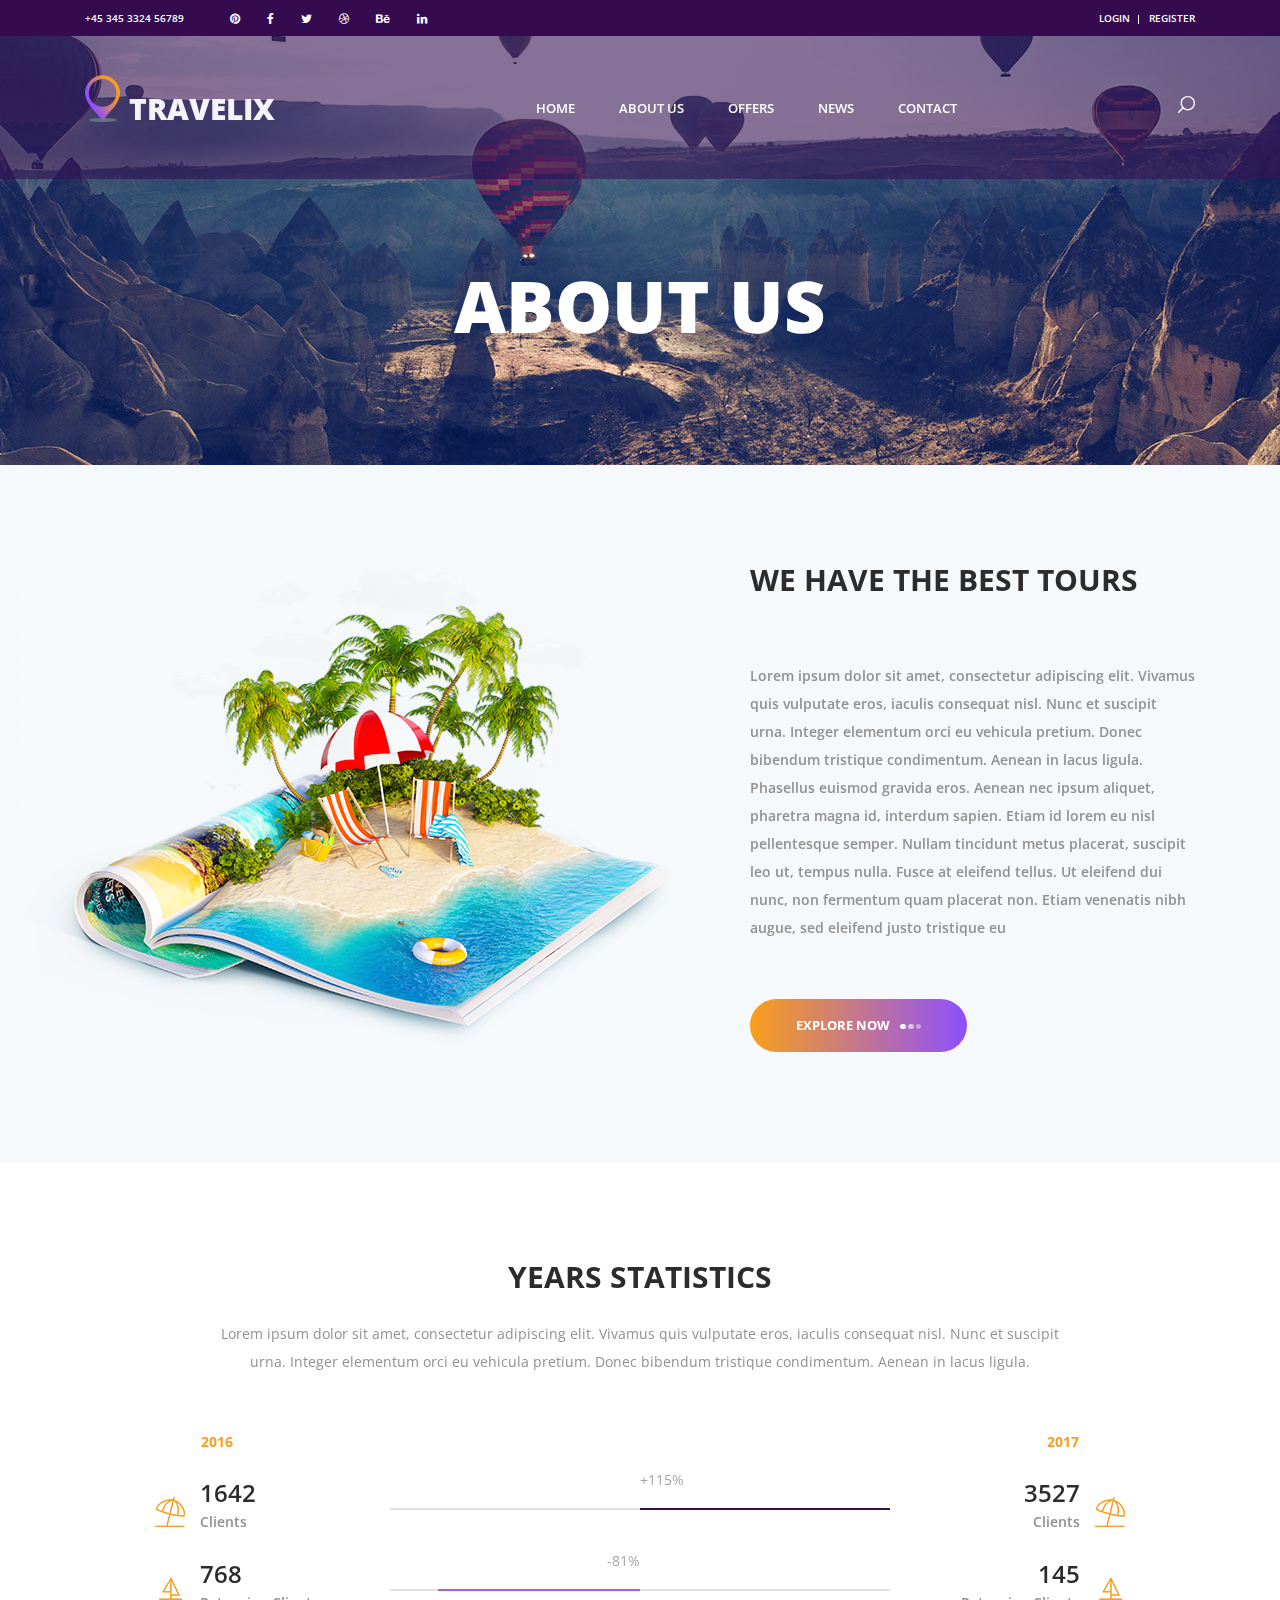
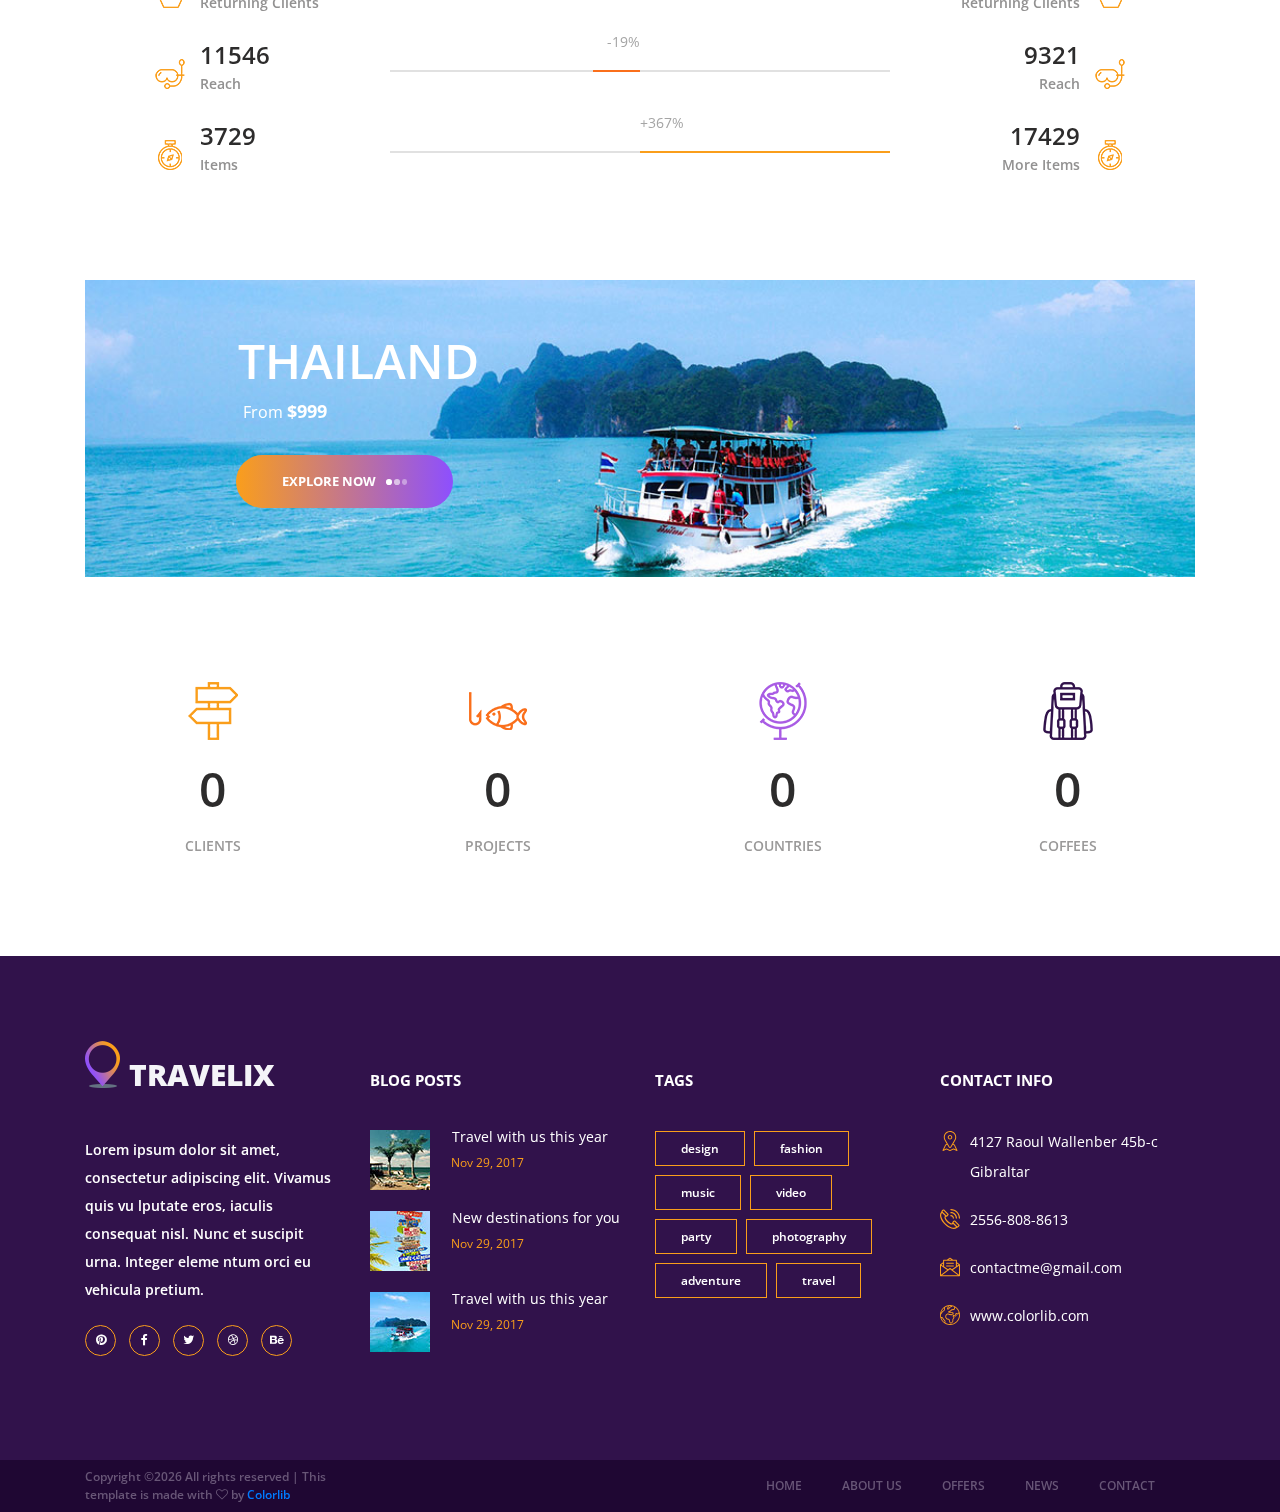
<file: src/main/webapp/search/about.html>
<!DOCTYPE html>
<html lang="en">
<head>
<title>About Us</title>
<meta charset="utf-8">
<meta http-equiv="X-UA-Compatible" content="IE=edge">
<meta name="description" content="Travelix Project">
<meta name="viewport" content="width=device-width, initial-scale=1">
<link rel="stylesheet" type="text/css" href="styles/bootstrap4/bootstrap.min.css">
<link href="plugins/font-awesome-4.7.0/css/font-awesome.min.css" rel="stylesheet" type="text/css">
<link rel="stylesheet" type="text/css" href="plugins/OwlCarousel2-2.2.1/owl.carousel.css">
<link rel="stylesheet" type="text/css" href="plugins/OwlCarousel2-2.2.1/owl.theme.default.css">
<link rel="stylesheet" type="text/css" href="plugins/OwlCarousel2-2.2.1/animate.css">
<link rel="stylesheet" type="text/css" href="styles/about_styles.css">
<link rel="stylesheet" type="text/css" href="styles/about_responsive.css">
</head>

<body>

<div class="super_container">
	
	<!-- Header -->

	<header class="header">

		<!-- Top Bar -->

		<div class="top_bar">
			<div class="container">
				<div class="row">
					<div class="col d-flex flex-row">
						<div class="phone">+45 345 3324 56789</div>
						<div class="social">
							<ul class="social_list">
								<li class="social_list_item"><a href="#"><i class="fa fa-pinterest" aria-hidden="true"></i></a></li>
								<li class="social_list_item"><a href="#"><i class="fa fa-facebook" aria-hidden="true"></i></a></li>
								<li class="social_list_item"><a href="#"><i class="fa fa-twitter" aria-hidden="true"></i></a></li>
								<li class="social_list_item"><a href="#"><i class="fa fa-dribbble" aria-hidden="true"></i></a></li>
								<li class="social_list_item"><a href="#"><i class="fa fa-behance" aria-hidden="true"></i></a></li>
								<li class="social_list_item"><a href="#"><i class="fa fa-linkedin" aria-hidden="true"></i></a></li>
							</ul>
						</div>
						<div class="user_box ml-auto">
							<div class="user_box_login user_box_link"><a href="#">login</a></div>
							<div class="user_box_register user_box_link"><a href="#">register</a></div>
						</div>
					</div>
				</div>
			</div>		
		</div>

		<!-- Main Navigation -->

		<nav class="main_nav">
			<div class="container">
				<div class="row">
					<div class="col main_nav_col d-flex flex-row align-items-center justify-content-start">
						<div class="logo_container">
							<div class="logo"><a href="#"><img src="images/logo.png" alt="">travelix</a></div>
						</div>
						<div class="main_nav_container ml-auto">
							<ul class="main_nav_list">
								<li class="main_nav_item"><a href="index.html">home</a></li>
								<li class="main_nav_item"><a href="#">about us</a></li>
								<li class="main_nav_item"><a href="offers.html">offers</a></li>
								<li class="main_nav_item"><a href="blog.html">news</a></li>
								<li class="main_nav_item"><a href="contact.html">contact</a></li>
							</ul>
						</div>
						<div class="content_search ml-lg-0 ml-auto">
							<svg version="1.1" id="Layer_1" xmlns="http://www.w3.org/2000/svg" xmlns:xlink="http://www.w3.org/1999/xlink" x="0px" y="0px"
							width="17px" height="17px" viewBox="0 0 512 512" enable-background="new 0 0 512 512" xml:space="preserve">
								<g>
									<g>
										<g>
											<path class="mag_glass" fill="#FFFFFF" d="M78.438,216.78c0,57.906,22.55,112.343,63.493,153.287c40.945,40.944,95.383,63.494,153.287,63.494
											s112.344-22.55,153.287-63.494C489.451,329.123,512,274.686,512,216.78c0-57.904-22.549-112.342-63.494-153.286
											C407.563,22.549,353.124,0,295.219,0c-57.904,0-112.342,22.549-153.287,63.494C100.988,104.438,78.439,158.876,78.438,216.78z
											M119.804,216.78c0-96.725,78.69-175.416,175.415-175.416s175.418,78.691,175.418,175.416
											c0,96.725-78.691,175.416-175.416,175.416C198.495,392.195,119.804,313.505,119.804,216.78z"/>
										</g>
									</g>
									<g>
										<g>
											<path class="mag_glass" fill="#FFFFFF" d="M6.057,505.942c4.038,4.039,9.332,6.058,14.625,6.058s10.587-2.019,14.625-6.058L171.268,369.98
											c8.076-8.076,8.076-21.172,0-29.248c-8.076-8.078-21.172-8.078-29.249,0L6.057,476.693
											C-2.019,484.77-2.019,497.865,6.057,505.942z"/>
										</g>
									</g>
								</g>
							</svg>
						</div>

						<form id="search_form" class="search_form bez_1">
							<input type="search" class="search_content_input bez_1">
						</form>
						
						<div class="hamburger">
							<i class="fa fa-bars trans_200"></i>
						</div>
					</div>
				</div>
			</div>	
		</nav>

	</header>

	<div class="menu trans_500">
		<div class="menu_content d-flex flex-column align-items-center justify-content-center text-center">
			<div class="menu_close_container"><div class="menu_close"></div></div>
			<div class="logo menu_logo"><a href="#"><img src="images/logo.png" alt=""></a></div>
			<ul>
				<li class="menu_item"><a href="index.html">home</a></li>
				<li class="menu_item"><a href="#">about us</a></li>
				<li class="menu_item"><a href="offers.html">offers</a></li>
				<li class="menu_item"><a href="blog.html">news</a></li>
				<li class="menu_item"><a href="contact.html">contact</a></li>
			</ul>
		</div>
	</div>

	<!-- Home -->

	<div class="home">
		<div class="home_background parallax-window" data-parallax="scroll" data-image-src="images/about_background.jpg"></div>
		<div class="home_content">
			<div class="home_title">about us</div>
		</div>
	</div>

	<!-- Intro -->

	<div class="intro">
		<div class="container">
			<div class="row">
				<div class="col-lg-7">
					<div class="intro_image"><img src="images/intro.png" alt=""></div>
				</div>
				<div class="col-lg-5">
					<div class="intro_content">
						<div class="intro_title">we have the best tours</div>
						<p class="intro_text">Lorem ipsum dolor sit amet, consectetur adipiscing elit. Vivamus quis vulputate eros, iaculis consequat nisl. Nunc et suscipit urna. Integer elementum orci eu vehicula pretium. Donec bibendum tristique condimentum. Aenean in lacus ligula. Phasellus euismod gravida eros. Aenean nec ipsum aliquet, pharetra magna id, interdum sapien. Etiam id lorem eu nisl pellentesque semper. Nullam tincidunt metus placerat, suscipit leo ut, tempus nulla. Fusce at eleifend tellus. Ut eleifend dui nunc, non fermentum quam placerat non. Etiam venenatis nibh augue, sed eleifend justo tristique eu</p>
						<div class="button intro_button"><div class="button_bcg"></div><a href="#">explore now<span></span><span></span><span></span></a></div>
					</div>
				</div>
			</div>
		</div>
	</div>

	<!-- Stats -->

	<div class="stats">
		<div class="container">
			<div class="row">
				<div class="col text-center">
					<div class="section_title">years statistics</div>
				</div>
			</div>
			<div class="row">
				<div class="col-lg-10 offset-lg-1 text-center">
					<p class="stats_text">Lorem ipsum dolor sit amet, consectetur adipiscing elit. Vivamus quis vulputate eros, iaculis consequat nisl. Nunc et suscipit urna. Integer elementum orci eu vehicula pretium. Donec bibendum tristique condimentum. Aenean in lacus ligula. </p>
				</div>
			</div>
			<div class="row">
				<div class="col">
					<div class="stats_years">
						<div class="stats_years_last">2016</div>
						<div class="stats_years_new float-right">2017</div>
					</div>
				</div>
			</div>
			<div class="row">
				<div class="col">
					<div class="stats_contents">
						
						<!-- Stats Item -->
						<div class="stats_item d-flex flex-md-row flex-column clearfix">
							<div class="stats_last order-md-1 order-3">
								<div class="stats_last_icon d-flex flex-column align-items-center justify-content-end">
									<img src="images/stats_1.png" alt="">
								</div>
								<div class="stats_last_content">
									<div class="stats_number">1642</div>
									<div class="stats_type">Clients</div>
								</div>
							</div>
							<div class="stats_bar order-md-2 order-2" data-x="1642" data-y="3527" data-color="#31124b">
								<div class="stats_bar_perc">
									<div>
										<div class="stats_bar_value"></div>
									</div>
								</div>
							</div>
							<div class="stats_new order-md-3 order-1 text-right">
								<div class="stats_new_icon d-flex flex-column align-items-center justify-content-end">
									<img src="images/stats_1.png" alt="">
								</div>
								<div class="stats_new_content">
									<div class="stats_number">3527</div>
									<div class="stats_type">Clients</div>
								</div>
							</div>
						</div>
						
						<!-- Stats Item -->
						<div class="stats_item d-flex flex-md-row flex-column clearfix">
							<div class="stats_last order-md-1 order-3">
								<div class="stats_last_icon d-flex flex-column align-items-center justify-content-end">
									<img src="images/stats_2.png" alt="">
								</div>
								<div class="stats_last_content">
									<div class="stats_number">768</div>
									<div class="stats_type">Returning Clients</div>
								</div>
							</div>
							<div class="stats_bar order-md-2 order-2" data-x="768" data-y="145" data-color="#a95ce4">
								<div class="stats_bar_perc">
									<div>
										<div class="stats_bar_value"></div>
									</div>
								</div>
							</div>
							<div class="stats_new order-md-3 order-1 text-right">
								<div class="stats_new_icon d-flex flex-column align-items-center justify-content-end">
									<img src="images/stats_2.png" alt="">
								</div>
								<div class="stats_new_content">
									<div class="stats_number">145</div>
									<div class="stats_type">Returning Clients</div>
								</div>
							</div>
						</div>

						<!-- Stats Item -->
						<div class="stats_item d-flex flex-md-row flex-column clearfix">
							<div class="stats_last order-md-1 order-3">
								<div class="stats_last_icon d-flex flex-column align-items-center justify-content-end">
									<img src="images/stats_3.png" alt="">
								</div>
								<div class="stats_last_content">
									<div class="stats_number">11546</div>
									<div class="stats_type">Reach</div>
								</div>
							</div>
							<div class="stats_bar order-md-2 order-2" data-x="11546" data-y="9321" data-color="#fa6f1b">
								<div class="stats_bar_perc">
									<div>
										<div class="stats_bar_value"></div>
									</div>
								</div>
							</div>
							<div class="stats_new order-md-3 order-1 text-right">
								<div class="stats_new_icon d-flex flex-column align-items-center justify-content-end">
									<img src="images/stats_3.png" alt="">
								</div>
								<div class="stats_new_content">
									<div class="stats_number">9321</div>
									<div class="stats_type">Reach</div>
								</div>
							</div>
						</div>

						<!-- Stats Item -->
						<div class="stats_item d-flex flex-md-row flex-column clearfix">
							<div class="stats_last order-md-1 order-3">
								<div class="stats_last_icon d-flex flex-column align-items-center justify-content-end">
									<img src="images/stats_4.png" alt="">
								</div>
								<div class="stats_last_content">
									<div class="stats_number">3729</div>
									<div class="stats_type">Items</div>
								</div>
							</div>
							<div class="stats_bar order-md-2 order-2" data-x="3729" data-y="17429" data-color="#fa9e1b">
								<div class="stats_bar_perc">
									<div>
										<div class="stats_bar_value"></div>
									</div>
								</div>
							</div>
							<div class="stats_new order-md-3 order-1 text-right">
								<div class="stats_new_icon d-flex flex-column align-items-center justify-content-end">
									<img src="images/stats_4.png" alt="">
								</div>
								<div class="stats_new_content">
									<div class="stats_number">17429</div>
									<div class="stats_type">More Items</div>
								</div>
							</div>
						</div>

					</div>
				</div>
			</div>
		</div>
	</div>

	<!-- Add -->

	<div class="add">
		<div class="container">
			<div class="row">
				<div class="col">
					<div class="add_container">
						<div class="add_background" style="background-image:url(images/add.jpg)"></div>
						<div class="add_content">
							<h1 class="add_title">thailand</h1>
							<div class="add_subtitle">From <span>$999</span></div>
							<div class="button add_button"><div class="button_bcg"></div><a href="#">explore now<span></span><span></span><span></span></a></div>
						</div>
					</div>
				</div>
			</div>
		</div>
	</div>

	<!-- Milestones -->

	<div class="milestones">
		<div class="container">
			<div class="row">
				
				<!-- Milestone -->
				<div class="col-lg-3 milestone_col">
					<div class="milestone text-center">
						<div class="milestone_icon"><img src="images/milestone_1.png" alt=""></div>
						<div class="milestone_counter" data-end-value="255">0</div>
						<div class="milestone_text">Clients</div>
					</div>
				</div>

				<!-- Milestone -->
				<div class="col-lg-3 milestone_col">
					<div class="milestone text-center">
						<div class="milestone_icon"><img src="images/milestone_2.png" alt=""></div>
						<div class="milestone_counter" data-end-value="1176">0</div>
						<div class="milestone_text">Projects</div>
					</div>
				</div>

				<!-- Milestone -->
				<div class="col-lg-3 milestone_col">
					<div class="milestone text-center">
						<div class="milestone_icon"><img src="images/milestone_3.png" alt=""></div>
						<div class="milestone_counter" data-end-value="39">0</div>
						<div class="milestone_text">Countries</div>
					</div>
				</div>

				<!-- Milestone -->
				<div class="col-lg-3 milestone_col">
					<div class="milestone text-center">
						<div class="milestone_icon"><img src="images/milestone_4.png" alt=""></div>
						<div class="milestone_counter" data-end-value="127">0</div>
						<div class="milestone_text">Coffees</div>
					</div>
				</div>

			</div>
		</div>
	</div>

	<!-- Footer -->

	<footer class="footer">
		<div class="container">
			<div class="row">

				<!-- Footer Column -->
				<div class="col-lg-3 footer_column">
					<div class="footer_col">
						<div class="footer_content footer_about">
							<div class="logo_container footer_logo">
								<div class="logo"><a href="#"><img src="images/logo.png" alt="">travelix</a></div>
							</div>
							<p class="footer_about_text">Lorem ipsum dolor sit amet, consectetur adipiscing elit. Vivamus quis vu lputate eros, iaculis consequat nisl. Nunc et suscipit urna. Integer eleme ntum orci eu vehicula pretium.</p>
							<ul class="footer_social_list">
								<li class="footer_social_item"><a href="#"><i class="fa fa-pinterest"></i></a></li>
								<li class="footer_social_item"><a href="#"><i class="fa fa-facebook-f"></i></a></li>
								<li class="footer_social_item"><a href="#"><i class="fa fa-twitter"></i></a></li>
								<li class="footer_social_item"><a href="#"><i class="fa fa-dribbble"></i></a></li>
								<li class="footer_social_item"><a href="#"><i class="fa fa-behance"></i></a></li>
							</ul>
						</div>
					</div>
				</div>

				<!-- Footer Column -->
				<div class="col-lg-3 footer_column">
					<div class="footer_col">
						<div class="footer_title">blog posts</div>
						<div class="footer_content footer_blog">
							
							<!-- Footer blog item -->
							<div class="footer_blog_item clearfix">
								<div class="footer_blog_image"><img src="images/footer_blog_1.jpg" alt="https://unsplash.com/@avidenov"></div>
								<div class="footer_blog_content">
									<div class="footer_blog_title"><a href="blog.html">Travel with us this year</a></div>
									<div class="footer_blog_date">Nov 29, 2017</div>
								</div>
							</div>
							
							<!-- Footer blog item -->
							<div class="footer_blog_item clearfix">
								<div class="footer_blog_image"><img src="images/footer_blog_2.jpg" alt="https://unsplash.com/@deannaritchie"></div>
								<div class="footer_blog_content">
									<div class="footer_blog_title"><a href="blog.html">New destinations for you</a></div>
									<div class="footer_blog_date">Nov 29, 2017</div>
								</div>
							</div>

							<!-- Footer blog item -->
							<div class="footer_blog_item clearfix">
								<div class="footer_blog_image"><img src="images/footer_blog_3.jpg" alt="https://unsplash.com/@bergeryap87"></div>
								<div class="footer_blog_content">
									<div class="footer_blog_title"><a href="blog.html">Travel with us this year</a></div>
									<div class="footer_blog_date">Nov 29, 2017</div>
								</div>
							</div>

						</div>
					</div>
				</div>

				<!-- Footer Column -->
				<div class="col-lg-3 footer_column">
					<div class="footer_col">
						<div class="footer_title">tags</div>
						<div class="footer_content footer_tags">
							<ul class="tags_list clearfix">
								<li class="tag_item"><a href="#">design</a></li>
								<li class="tag_item"><a href="#">fashion</a></li>
								<li class="tag_item"><a href="#">music</a></li>
								<li class="tag_item"><a href="#">video</a></li>
								<li class="tag_item"><a href="#">party</a></li>
								<li class="tag_item"><a href="#">photography</a></li>
								<li class="tag_item"><a href="#">adventure</a></li>
								<li class="tag_item"><a href="#">travel</a></li>
							</ul>
						</div>
					</div>
				</div>

				<!-- Footer Column -->
				<div class="col-lg-3 footer_column">
					<div class="footer_col">
						<div class="footer_title">contact info</div>
						<div class="footer_content footer_contact">
							<ul class="contact_info_list">
								<li class="contact_info_item d-flex flex-row">
									<div><div class="contact_info_icon"><img src="images/placeholder.svg" alt=""></div></div>
									<div class="contact_info_text">4127 Raoul Wallenber 45b-c Gibraltar</div>
								</li>
								<li class="contact_info_item d-flex flex-row">
									<div><div class="contact_info_icon"><img src="images/phone-call.svg" alt=""></div></div>
									<div class="contact_info_text">2556-808-8613</div>
								</li>
								<li class="contact_info_item d-flex flex-row">
									<div><div class="contact_info_icon"><img src="images/message.svg" alt=""></div></div>
									<div class="contact_info_text"><a href="mailto:contactme@gmail.com?Subject=Hello" target="_top">contactme@gmail.com</a></div>
								</li>
								<li class="contact_info_item d-flex flex-row">
									<div><div class="contact_info_icon"><img src="images/planet-earth.svg" alt=""></div></div>
									<div class="contact_info_text"><a href="https://colorlib.com">www.colorlib.com</a></div>
								</li>
							</ul>
						</div>
					</div>
				</div>

			</div>
		</div>
	</footer>

	<!-- Copyright -->

	<div class="copyright">
		<div class="container">
			<div class="row">
				<div class="col-lg-3 order-lg-1 order-2  ">
					<div class="copyright_content d-flex flex-row align-items-center">
						<div><!-- Link back to Colorlib can't be removed. Template is licensed under CC BY 3.0. -->
Copyright &copy;<script>document.write(new Date().getFullYear());</script> All rights reserved | This template is made with <i class="fa fa-heart-o" aria-hidden="true"></i> by <a href="https://colorlib.com" target="_blank">Colorlib</a>
<!-- Link back to Colorlib can't be removed. Template is licensed under CC BY 3.0. --></div>
					</div>
				</div>
				<div class="col-lg-9 order-lg-2 order-1">
					<div class="footer_nav_container d-flex flex-row align-items-center justify-content-lg-end">
						<div class="footer_nav">
							<ul class="footer_nav_list">
								<li class="footer_nav_item"><a href="index.html">home</a></li>
								<li class="footer_nav_item"><a href="#">about us</a></li>
								<li class="footer_nav_item"><a href="offers.html">offers</a></li>
								<li class="footer_nav_item"><a href="blog.html">news</a></li>
								<li class="footer_nav_item"><a href="contact.html">contact</a></li>
							</ul>
						</div>
					</div>
				</div>
			</div>
		</div>
	</div>

</div>

<script src="js/jquery-3.2.1.min.js"></script>
<script src="styles/bootstrap4/popper.js"></script>
<script src="styles/bootstrap4/bootstrap.min.js"></script>
<script src="plugins/greensock/TweenMax.min.js"></script>
<script src="plugins/greensock/TimelineMax.min.js"></script>
<script src="plugins/scrollmagic/ScrollMagic.min.js"></script>
<script src="plugins/greensock/animation.gsap.min.js"></script>
<script src="plugins/greensock/ScrollToPlugin.min.js"></script>
<script src="plugins/OwlCarousel2-2.2.1/owl.carousel.js"></script>
<script src="plugins/easing/easing.js"></script>
<script src="plugins/parallax-js-master/parallax.min.js"></script>
<script src="js/about_custom.js"></script>

</body>

</html>
</file>
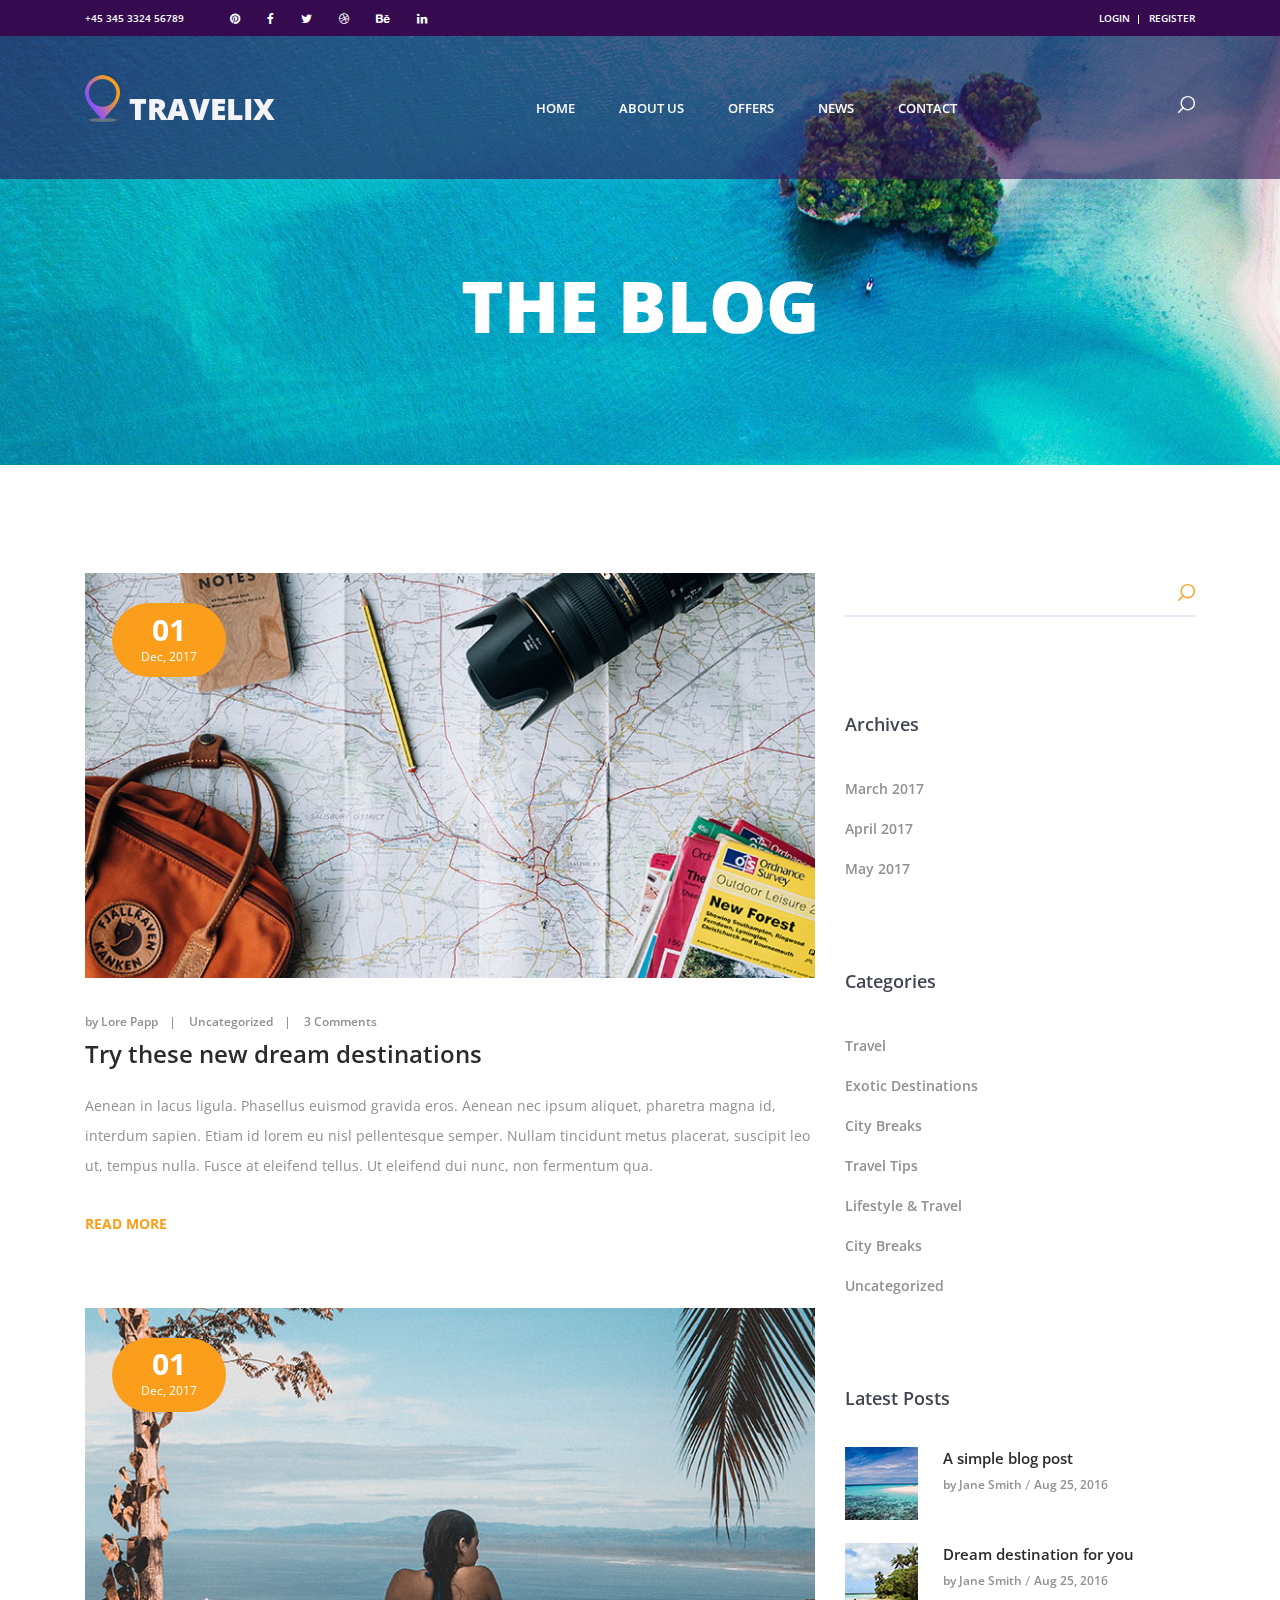
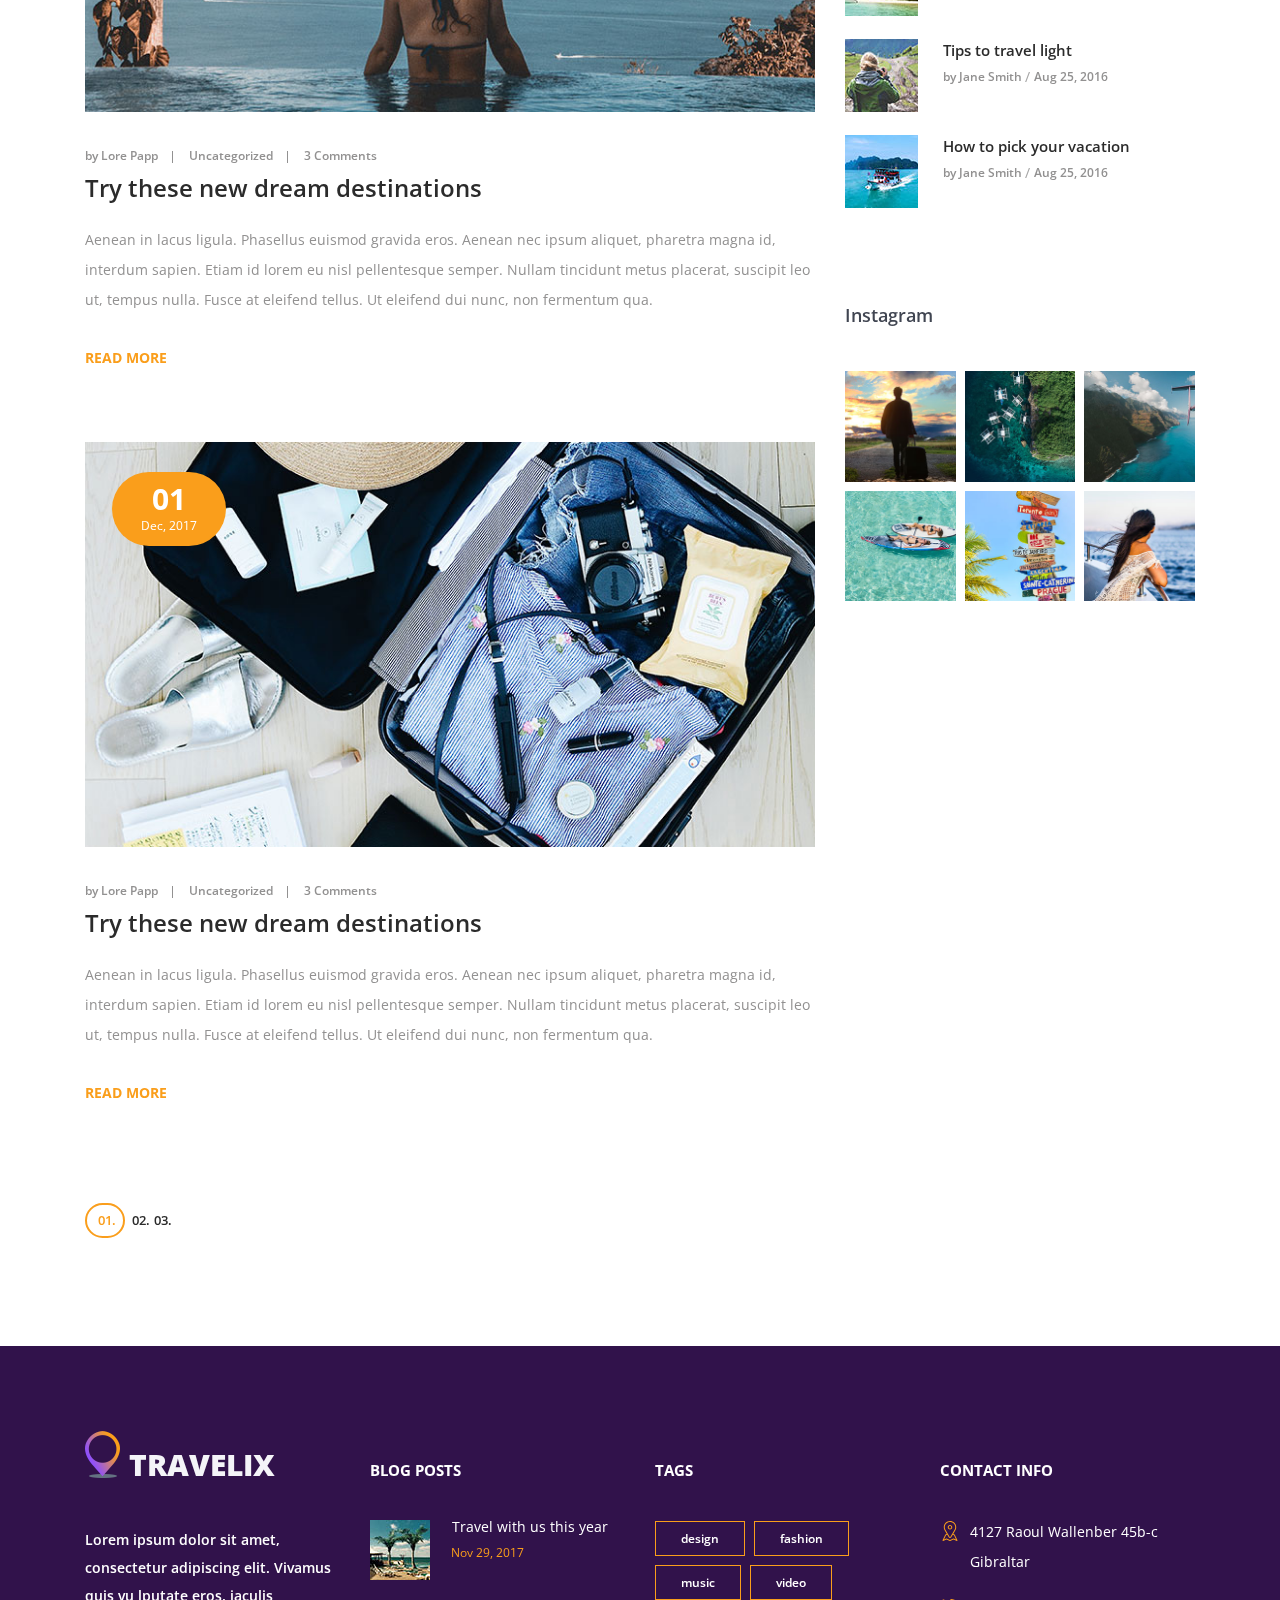
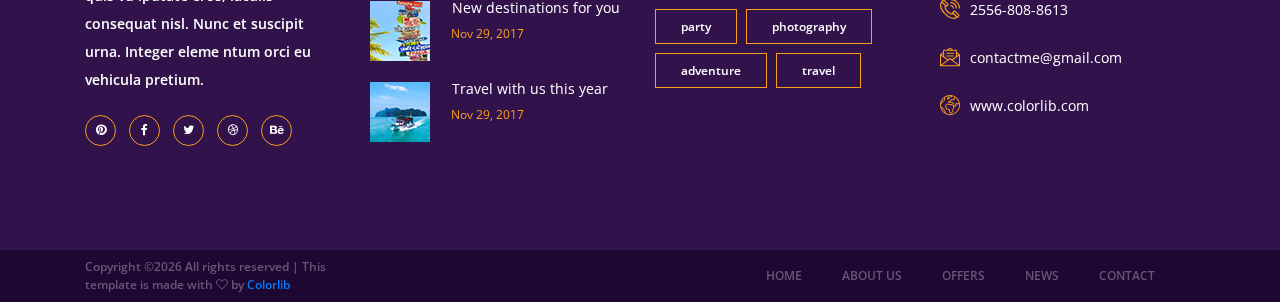
<file: src/main/webapp/search/blog.html>
<!DOCTYPE html>
<html lang="en">
<head>
<title>Blog</title>
<meta charset="utf-8">
<meta http-equiv="X-UA-Compatible" content="IE=edge">
<meta name="description" content="Travelix Project">
<meta name="viewport" content="width=device-width, initial-scale=1">
<link rel="stylesheet" type="text/css" href="styles/bootstrap4/bootstrap.min.css">
<link href="plugins/font-awesome-4.7.0/css/font-awesome.min.css" rel="stylesheet" type="text/css">
<link href="plugins/colorbox/colorbox.css" rel="stylesheet" type="text/css">
<link rel="stylesheet" type="text/css" href="styles/blog_styles.css">
<link rel="stylesheet" type="text/css" href="styles/blog_responsive.css">
</head>

<body>

<div class="super_container">
	
	<!-- Header -->

	<header class="header">

		<!-- Top Bar -->

		<div class="top_bar">
			<div class="container">
				<div class="row">
					<div class="col d-flex flex-row">
						<div class="phone">+45 345 3324 56789</div>
						<div class="social">
							<ul class="social_list">
								<li class="social_list_item"><a href="#"><i class="fa fa-pinterest" aria-hidden="true"></i></a></li>
								<li class="social_list_item"><a href="#"><i class="fa fa-facebook" aria-hidden="true"></i></a></li>
								<li class="social_list_item"><a href="#"><i class="fa fa-twitter" aria-hidden="true"></i></a></li>
								<li class="social_list_item"><a href="#"><i class="fa fa-dribbble" aria-hidden="true"></i></a></li>
								<li class="social_list_item"><a href="#"><i class="fa fa-behance" aria-hidden="true"></i></a></li>
								<li class="social_list_item"><a href="#"><i class="fa fa-linkedin" aria-hidden="true"></i></a></li>
							</ul>
						</div>
						<div class="user_box ml-auto">
							<div class="user_box_login user_box_link"><a href="#">login</a></div>
							<div class="user_box_register user_box_link"><a href="#">register</a></div>
						</div>
					</div>
				</div>
			</div>		
		</div>

		<!-- Main Navigation -->

		<nav class="main_nav">
			<div class="container">
				<div class="row">
					<div class="col main_nav_col d-flex flex-row align-items-center justify-content-start">
						<div class="logo_container">
							<div class="logo"><a href="#"><img src="images/logo.png" alt="">travelix</a></div>
						</div>
						<div class="main_nav_container ml-auto">
							<ul class="main_nav_list">
								<li class="main_nav_item"><a href="index.html">home</a></li>
								<li class="main_nav_item"><a href="about.html">about us</a></li>
								<li class="main_nav_item"><a href="offers.html">offers</a></li>
								<li class="main_nav_item"><a href="#">news</a></li>
								<li class="main_nav_item"><a href="contact.html">contact</a></li>
							</ul>
						</div>
						<div class="content_search ml-lg-0 ml-auto">
							<svg version="1.1" id="Layer_1" xmlns="http://www.w3.org/2000/svg" xmlns:xlink="http://www.w3.org/1999/xlink" x="0px" y="0px"
							width="17px" height="17px" viewBox="0 0 512 512" enable-background="new 0 0 512 512" xml:space="preserve">
								<g>
									<g>
										<g>
											<path class="mag_glass" fill="#FFFFFF" d="M78.438,216.78c0,57.906,22.55,112.343,63.493,153.287c40.945,40.944,95.383,63.494,153.287,63.494
											s112.344-22.55,153.287-63.494C489.451,329.123,512,274.686,512,216.78c0-57.904-22.549-112.342-63.494-153.286
											C407.563,22.549,353.124,0,295.219,0c-57.904,0-112.342,22.549-153.287,63.494C100.988,104.438,78.439,158.876,78.438,216.78z
											M119.804,216.78c0-96.725,78.69-175.416,175.415-175.416s175.418,78.691,175.418,175.416
											c0,96.725-78.691,175.416-175.416,175.416C198.495,392.195,119.804,313.505,119.804,216.78z"/>
										</g>
									</g>
									<g>
										<g>
											<path class="mag_glass" fill="#FFFFFF" d="M6.057,505.942c4.038,4.039,9.332,6.058,14.625,6.058s10.587-2.019,14.625-6.058L171.268,369.98
											c8.076-8.076,8.076-21.172,0-29.248c-8.076-8.078-21.172-8.078-29.249,0L6.057,476.693
											C-2.019,484.77-2.019,497.865,6.057,505.942z"/>
										</g>
									</g>
								</g>
							</svg>
						</div>

						<form id="search_form" class="search_form bez_1">
							<input type="search" class="search_content_input bez_1">
						</form>
						
						<div class="hamburger">
							<i class="fa fa-bars trans_200"></i>
						</div>
					</div>
				</div>
			</div>	
		</nav>

	</header>

	<div class="menu trans_500">
		<div class="menu_content d-flex flex-column align-items-center justify-content-center text-center">
			<div class="menu_close_container"><div class="menu_close"></div></div>
			<div class="logo menu_logo"><a href="#"><img src="images/logo.png" alt=""></a></div>
			<ul>
				<li class="menu_item"><a href="index.html">home</a></li>
				<li class="menu_item"><a href="about.html">about us</a></li>
				<li class="menu_item"><a href="offers.html">offers</a></li>
				<li class="menu_item"><a href="#">news</a></li>
				<li class="menu_item"><a href="contact.html">contact</a></li>
			</ul>
		</div>
	</div>

	<!-- Home -->

	<div class="home">
		<div class="home_background parallax-window" data-parallax="scroll" data-image-src="images/blog_background.jpg"></div>
		<div class="home_content">
			<div class="home_title">the blog</div>
		</div>
	</div>

	<!-- Blog -->

	<div class="blog">
		<div class="container">
			<div class="row">

				<!-- Blog Content -->

				<div class="col-lg-8">
					
					<div class="blog_post_container">

						<!-- Blog Post -->
						
						<div class="blog_post">
							<div class="blog_post_image">
								<img src="images/blog_1.jpg" alt="https://unsplash.com/@anniespratt">
								<div class="blog_post_date d-flex flex-column align-items-center justify-content-center">
									<div class="blog_post_day">01</div>
									<div class="blog_post_month">Dec, 2017</div>
								</div>
							</div>
							<div class="blog_post_meta">
								<ul>
									<li class="blog_post_meta_item"><a href="">by Lore Papp</a></li>
									<li class="blog_post_meta_item"><a href="">Uncategorized</a></li>
									<li class="blog_post_meta_item"><a href="">3 Comments</a></li>
								</ul>
							</div>
							<div class="blog_post_title"><a href="#">Try these new dream destinations</a></div>
							<div class="blog_post_text">
								<p>Aenean in lacus ligula. Phasellus euismod gravida eros. Aenean nec ipsum aliquet, pharetra magna id, interdum sapien. Etiam id lorem eu nisl pellentesque semper. Nullam tincidunt metus placerat, suscipit leo ut, tempus nulla. Fusce at eleifend tellus. Ut eleifend dui nunc, non fermentum qua.</p>
							</div>
							<div class="blog_post_link"><a href="#">read more</a></div>
						</div>

						<!-- Blog Post -->
						
						<div class="blog_post">
							<div class="blog_post_image">
								<img src="images/blog_2.jpg" alt="https://unsplash.com/@tschax">
								<div class="blog_post_date d-flex flex-column align-items-center justify-content-center">
									<div class="blog_post_day">01</div>
									<div class="blog_post_month">Dec, 2017</div>
								</div>
							</div>
							<div class="blog_post_meta">
								<ul>
									<li class="blog_post_meta_item"><a href="">by Lore Papp</a></li>
									<li class="blog_post_meta_item"><a href="">Uncategorized</a></li>
									<li class="blog_post_meta_item"><a href="">3 Comments</a></li>
								</ul>
							</div>
							<div class="blog_post_title"><a href="#">Try these new dream destinations</a></div>
							<div class="blog_post_text">
								<p>Aenean in lacus ligula. Phasellus euismod gravida eros. Aenean nec ipsum aliquet, pharetra magna id, interdum sapien. Etiam id lorem eu nisl pellentesque semper. Nullam tincidunt metus placerat, suscipit leo ut, tempus nulla. Fusce at eleifend tellus. Ut eleifend dui nunc, non fermentum qua.</p>
							</div>
							<div class="blog_post_link"><a href="#">read more</a></div>
						</div>

						<!-- Blog Post -->
						
						<div class="blog_post">
							<div class="blog_post_image">
								<img src="images/blog_3.jpg" alt="https://unsplash.com/@stilclassics">
								<div class="blog_post_date d-flex flex-column align-items-center justify-content-center">
									<div class="blog_post_day">01</div>
									<div class="blog_post_month">Dec, 2017</div>
								</div>
							</div>
							<div class="blog_post_meta">
								<ul>
									<li class="blog_post_meta_item"><a href="">by Lore Papp</a></li>
									<li class="blog_post_meta_item"><a href="">Uncategorized</a></li>
									<li class="blog_post_meta_item"><a href="">3 Comments</a></li>
								</ul>
							</div>
							<div class="blog_post_title"><a href="#">Try these new dream destinations</a></div>
							<div class="blog_post_text">
								<p>Aenean in lacus ligula. Phasellus euismod gravida eros. Aenean nec ipsum aliquet, pharetra magna id, interdum sapien. Etiam id lorem eu nisl pellentesque semper. Nullam tincidunt metus placerat, suscipit leo ut, tempus nulla. Fusce at eleifend tellus. Ut eleifend dui nunc, non fermentum qua.</p>
							</div>
							<div class="blog_post_link"><a href="#">read more</a></div>
						</div>

					</div>
						
					<div class="blog_navigation">
						<ul>
							<li class="blog_dot active"><div></div>01.</li>
							<li class="blog_dot"><div></div>02.</li>
							<li class="blog_dot"><div></div>03.</li>
						</ul>
					</div>
				</div>

				<!-- Blog Sidebar -->

				<div class="col-lg-4 sidebar_col">

					<!-- Sidebar Search -->
					<div class="sidebar_search">
						<form action="#">
							<input id="sidebar_search_input" type="search" class="sidebar_search_input" placeholder="" required="required">
							<button id="sidebar_search_button" type="submit" class="sidebar_search_button trans_300" value="Submit">
								<svg version="1.1" id="Layer_1" xmlns="http://www.w3.org/2000/svg" xmlns:xlink="http://www.w3.org/1999/xlink" x="0px" y="0px"
								width="17px" height="17px" viewBox="0 0 512 512" enable-background="new 0 0 512 512" xml:space="preserve">
									<g>
										<g>
											<g>
												<path class="mag_glass" fill="#FFFFFF" d="M78.438,216.78c0,57.906,22.55,112.343,63.493,153.287c40.945,40.944,95.383,63.494,153.287,63.494
												s112.344-22.55,153.287-63.494C489.451,329.123,512,274.686,512,216.78c0-57.904-22.549-112.342-63.494-153.286
												C407.563,22.549,353.124,0,295.219,0c-57.904,0-112.342,22.549-153.287,63.494C100.988,104.438,78.439,158.876,78.438,216.78z
												M119.804,216.78c0-96.725,78.69-175.416,175.415-175.416s175.418,78.691,175.418,175.416
												c0,96.725-78.691,175.416-175.416,175.416C198.495,392.195,119.804,313.505,119.804,216.78z"/>
											</g>
										</g>
										<g>
											<g>
												<path class="mag_glass" fill="#FFFFFF" d="M6.057,505.942c4.038,4.039,9.332,6.058,14.625,6.058s10.587-2.019,14.625-6.058L171.268,369.98
												c8.076-8.076,8.076-21.172,0-29.248c-8.076-8.078-21.172-8.078-29.249,0L6.057,476.693
												C-2.019,484.77-2.019,497.865,6.057,505.942z"/>
											</g>
										</g>
									</g>
								</svg>
							</button>
						</form>
					</div>
					
					<!-- Sidebar Archives -->
					<div class="sidebar_archives">
						<div class="sidebar_title">Archives</div>
						<div class="sidebar_list">
							<ul>
								<li><a href="#">March 2017</a></li>
								<li><a href="#">April 2017</a></li>
								<li><a href="#">May 2017</a></li>
							</ul>
						</div>
					</div>
					
					<!-- Sidebar Archives -->
					<div class="sidebar_categories">
						<div class="sidebar_title">Categories</div>
						<div class="sidebar_list">
							<ul>
								<li><a href="#">Travel</a></li>
								<li><a href="#">Exotic Destinations</a></li>
								<li><a href="#">City Breaks</a></li>
								<li><a href="#">Travel Tips</a></li>
								<li><a href="#">Lifestyle & Travel</a></li>
								<li><a href="#">City Breaks</a></li>
								<li><a href="#">Uncategorized</a></li>
							</ul>
						</div>
					</div>

					<!-- Sidebar Latest Posts -->

					<div class="sidebar_latest_posts">
						<div class="sidebar_title">Latest Posts</div>
						<div class="latest_posts_container">
							<ul>

								<!-- Latest Post -->
								<li class="latest_post clearfix">
									<div class="latest_post_image">
										<a href="#"><img src="images/latest_1.jpg" alt=""></a>
									</div>
									<div class="latest_post_content">
										<div class="latest_post_title trans_200"><a href="#">A simple blog post</a></div>
										<div class="latest_post_meta">
											<div class="latest_post_author trans_200"><a href="#">by Jane Smith</a></div>
											<div class="latest_post_date trans_200"><a href="#">Aug 25, 2016</a></div>
										</div>
									</div>
								</li>

								<!-- Latest Post -->
								<li class="latest_post clearfix">
									<div class="latest_post_image">
										<a href="#"><img src="images/latest_2.jpg" alt=""></a>
									</div>
									<div class="latest_post_content">
										<div class="latest_post_title trans_200"><a href="#">Dream destination for you</a></div>
										<div class="latest_post_meta">
											<div class="latest_post_author trans_200"><a href="#">by Jane Smith</a></div>
											<div class="latest_post_date trans_200"><a href="#">Aug 25, 2016</a></div>
										</div>
									</div>
								</li>

								<!-- Latest Post -->
								<li class="latest_post clearfix">
									<div class="latest_post_image">
										<a href="#"><img src="images/latest_3.jpg" alt=""></a>
									</div>
									<div class="latest_post_content">
										<div class="latest_post_title trans_200"><a href="#">Tips to travel light</a></div>
										<div class="latest_post_meta">
											<div class="latest_post_author trans_200"><a href="#">by Jane Smith</a></div>
											<div class="latest_post_date trans_200"><a href="#">Aug 25, 2016</a></div>
										</div>
									</div>
								</li>

								<!-- Latest Post -->
								<li class="latest_post clearfix">
									<div class="latest_post_image">
										<a href="#"><img src="images/latest_4.jpg" alt=""></a>
									</div>
									<div class="latest_post_content">
										<div class="latest_post_title trans_200"><a href="#">How to pick your vacation</a></div>
										<div class="latest_post_meta">
											<div class="latest_post_author trans_200"><a href="#">by Jane Smith</a></div>
											<div class="latest_post_date trans_200"><a href="#">Aug 25, 2016</a></div>
										</div>
									</div>
								</li>

							</ul>
						</div>
					</div>

					<!-- Sidebar Gallery -->
					<div class="sidebar_gallery">
						<div class="sidebar_title">Instagram</div>
						<div class="gallery_container">
							<ul class="gallery_items d-flex flex-row align-items-start justify-content-between flex-wrap">
								<li class="gallery_item">
									<a class="colorbox" href="https://images.unsplash.com/photo-1473625247510-8ceb1760943f?ixlib=rb-0.3.5&s=c0996cd16eda8c6f54c398de02d03cd3&auto=format&fit=crop&w=720&q=80">
										<img src="images/gallery_1.jpg" alt="https://unsplash.com/@mantashesthaven">
									</a>
								</li>
								<li class="gallery_item">
									<a class="colorbox" href="https://images.unsplash.com/photo-1495162048225-6b3b37b8a69e?ixlib=rb-0.3.5&s=861dd3c7b9d3e735d7fd7cbb1eefed64&auto=format&fit=crop&w=720&q=80">
										<img src="images/gallery_2.jpg" alt="https://unsplash.com/@kensuarez">
									</a>
								</li>
								<li class="gallery_item">
									<a class="colorbox" href="https://images.unsplash.com/photo-1502646275263-04be86afa386?ixlib=rb-0.3.5&s=682a41d7d9bf6e3feabc73a5fdd61dd2&auto=format&fit=crop&w=720&q=80">
										<img src="images/gallery_3.jpg" alt="https://unsplash.com/@jakobowens1">
									</a>
								</li>
								<li class="gallery_item">
									<a class="colorbox" href="https://images.unsplash.com/photo-1484820301304-0b43512779dc?ixlib=rb-0.3.5&s=7a3393e9f507fb4718c36337a8014c52&auto=format&fit=crop&w=720&q=80">
										<img src="images/gallery_4.jpg" alt="https://unsplash.com/@seefromthesky">
									</a>
								</li>
								<li class="gallery_item">
									<a class="colorbox" href="https://images.unsplash.com/photo-1490380169520-0a4b88d52565?ixlib=rb-0.3.5&s=7e6b68b1911fb4ffeea4c0750b8a5269&auto=format&fit=crop&w=720&q=80">
										<img src="images/gallery_5.jpg" alt="https://unsplash.com/@deannaritchie">
									</a>
								</li>
								<li class="gallery_item">
									<a class="colorbox" href="https://images.unsplash.com/photo-1504434026032-a7e440a30b68?ixlib=rb-0.3.5&s=2cc35bf903b78ba4f7f7ed69bc2abe3f&auto=format&fit=crop&w=720&q=80">
										<img src="images/gallery_6.jpg" alt="https://unsplash.com/@benobro">
									</a>
								</li>
							</ul>
						</div>
					</div>

				</div>
			</div>
		</div>
	</div>

	<!-- Footer -->

	<footer class="footer">
		<div class="container">
			<div class="row">

				<!-- Footer Column -->
				<div class="col-lg-3 footer_column">
					<div class="footer_col">
						<div class="footer_content footer_about">
							<div class="logo_container footer_logo">
								<div class="logo"><a href="#"><img src="images/logo.png" alt="">travelix</a></div>
							</div>
							<p class="footer_about_text">Lorem ipsum dolor sit amet, consectetur adipiscing elit. Vivamus quis vu lputate eros, iaculis consequat nisl. Nunc et suscipit urna. Integer eleme ntum orci eu vehicula pretium.</p>
							<ul class="footer_social_list">
								<li class="footer_social_item"><a href="#"><i class="fa fa-pinterest"></i></a></li>
								<li class="footer_social_item"><a href="#"><i class="fa fa-facebook-f"></i></a></li>
								<li class="footer_social_item"><a href="#"><i class="fa fa-twitter"></i></a></li>
								<li class="footer_social_item"><a href="#"><i class="fa fa-dribbble"></i></a></li>
								<li class="footer_social_item"><a href="#"><i class="fa fa-behance"></i></a></li>
							</ul>
						</div>
					</div>
				</div>

				<!-- Footer Column -->
				<div class="col-lg-3 footer_column">
					<div class="footer_col">
						<div class="footer_title">blog posts</div>
						<div class="footer_content footer_blog">
							
							<!-- Footer blog item -->
							<div class="footer_blog_item clearfix">
								<div class="footer_blog_image"><img src="images/footer_blog_1.jpg" alt="https://unsplash.com/@avidenov"></div>
								<div class="footer_blog_content">
									<div class="footer_blog_title"><a href="blog.html">Travel with us this year</a></div>
									<div class="footer_blog_date">Nov 29, 2017</div>
								</div>
							</div>
							
							<!-- Footer blog item -->
							<div class="footer_blog_item clearfix">
								<div class="footer_blog_image"><img src="images/footer_blog_2.jpg" alt="https://unsplash.com/@deannaritchie"></div>
								<div class="footer_blog_content">
									<div class="footer_blog_title"><a href="blog.html">New destinations for you</a></div>
									<div class="footer_blog_date">Nov 29, 2017</div>
								</div>
							</div>

							<!-- Footer blog item -->
							<div class="footer_blog_item clearfix">
								<div class="footer_blog_image"><img src="images/footer_blog_3.jpg" alt="https://unsplash.com/@bergeryap87"></div>
								<div class="footer_blog_content">
									<div class="footer_blog_title"><a href="blog.html">Travel with us this year</a></div>
									<div class="footer_blog_date">Nov 29, 2017</div>
								</div>
							</div>

						</div>
					</div>
				</div>

				<!-- Footer Column -->
				<div class="col-lg-3 footer_column">
					<div class="footer_col">
						<div class="footer_title">tags</div>
						<div class="footer_content footer_tags">
							<ul class="tags_list clearfix">
								<li class="tag_item"><a href="#">design</a></li>
								<li class="tag_item"><a href="#">fashion</a></li>
								<li class="tag_item"><a href="#">music</a></li>
								<li class="tag_item"><a href="#">video</a></li>
								<li class="tag_item"><a href="#">party</a></li>
								<li class="tag_item"><a href="#">photography</a></li>
								<li class="tag_item"><a href="#">adventure</a></li>
								<li class="tag_item"><a href="#">travel</a></li>
							</ul>
						</div>
					</div>
				</div>

				<!-- Footer Column -->
				<div class="col-lg-3 footer_column">
					<div class="footer_col">
						<div class="footer_title">contact info</div>
						<div class="footer_content footer_contact">
							<ul class="contact_info_list">
								<li class="contact_info_item d-flex flex-row">
									<div><div class="contact_info_icon"><img src="images/placeholder.svg" alt=""></div></div>
									<div class="contact_info_text">4127 Raoul Wallenber 45b-c Gibraltar</div>
								</li>
								<li class="contact_info_item d-flex flex-row">
									<div><div class="contact_info_icon"><img src="images/phone-call.svg" alt=""></div></div>
									<div class="contact_info_text">2556-808-8613</div>
								</li>
								<li class="contact_info_item d-flex flex-row">
									<div><div class="contact_info_icon"><img src="images/message.svg" alt=""></div></div>
									<div class="contact_info_text"><a href="mailto:contactme@gmail.com?Subject=Hello" target="_top">contactme@gmail.com</a></div>
								</li>
								<li class="contact_info_item d-flex flex-row">
									<div><div class="contact_info_icon"><img src="images/planet-earth.svg" alt=""></div></div>
									<div class="contact_info_text"><a href="https://colorlib.com">www.colorlib.com</a></div>
								</li>
							</ul>
						</div>
					</div>
				</div>

			</div>
		</div>
	</footer>

	<!-- Copyright -->

	<div class="copyright">
		<div class="container">
			<div class="row">
				<div class="col-lg-3 order-lg-1 order-2  ">
					<div class="copyright_content d-flex flex-row align-items-center">
						<div><!-- Link back to Colorlib can't be removed. Template is licensed under CC BY 3.0. -->
Copyright &copy;<script>document.write(new Date().getFullYear());</script> All rights reserved | This template is made with <i class="fa fa-heart-o" aria-hidden="true"></i> by <a href="https://colorlib.com" target="_blank">Colorlib</a>
<!-- Link back to Colorlib can't be removed. Template is licensed under CC BY 3.0. --></div>
					</div>
				</div>
				<div class="col-lg-9 order-lg-2 order-1">
					<div class="footer_nav_container d-flex flex-row align-items-center justify-content-lg-end">
						<div class="footer_nav">
							<ul class="footer_nav_list">
								<li class="footer_nav_item"><a href="index.html">home</a></li>
								<li class="footer_nav_item"><a href="about.html">about us</a></li>
								<li class="footer_nav_item"><a href="offers.html">offers</a></li>
								<li class="footer_nav_item"><a href="#">news</a></li>
								<li class="footer_nav_item"><a href="contact.html">contact</a></li>
							</ul>
						</div>
					</div>
				</div>
			</div>
		</div>
	</div>

</div>

<script src="js/jquery-3.2.1.min.js"></script>
<script src="styles/bootstrap4/popper.js"></script>
<script src="styles/bootstrap4/bootstrap.min.js"></script>
<script src="plugins/colorbox/jquery.colorbox-min.js"></script>
<script src="plugins/parallax-js-master/parallax.min.js"></script>
<script src="js/blog_custom.js"></script>

</body>

</html>
</file>
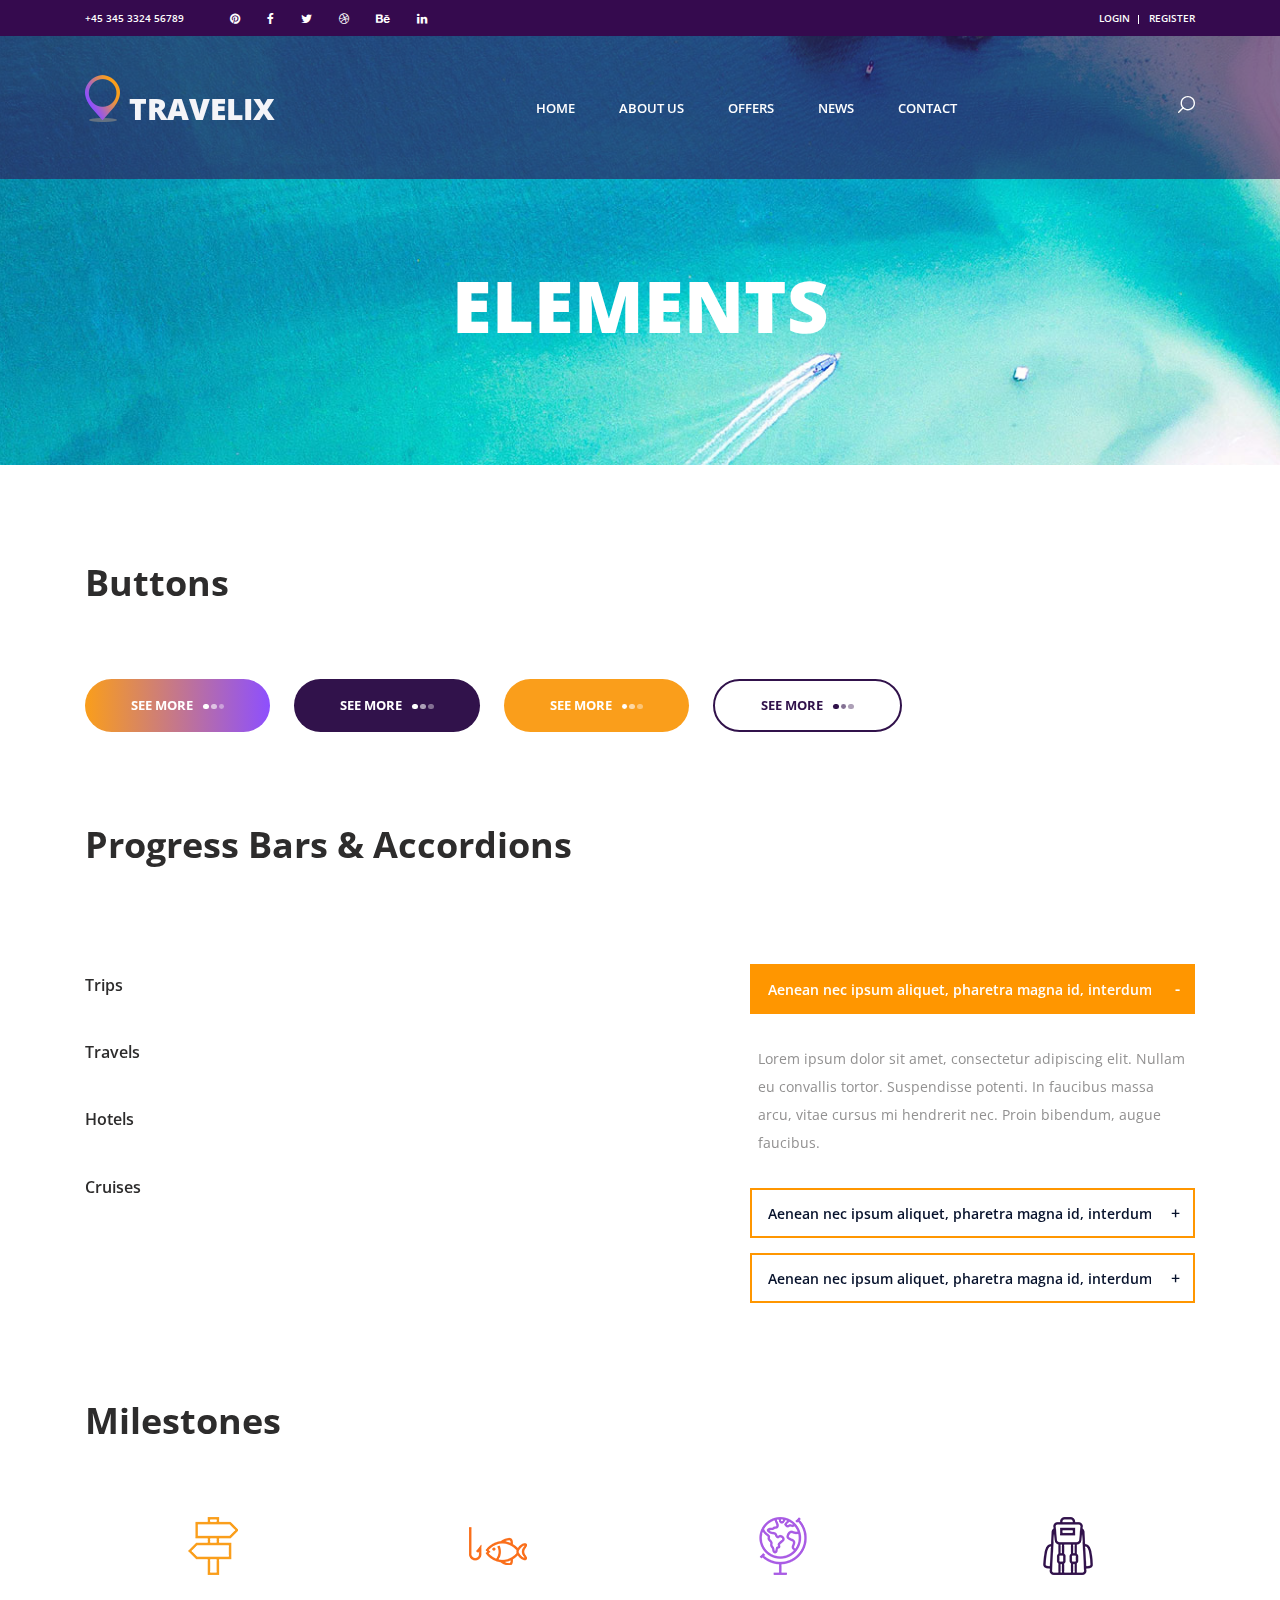
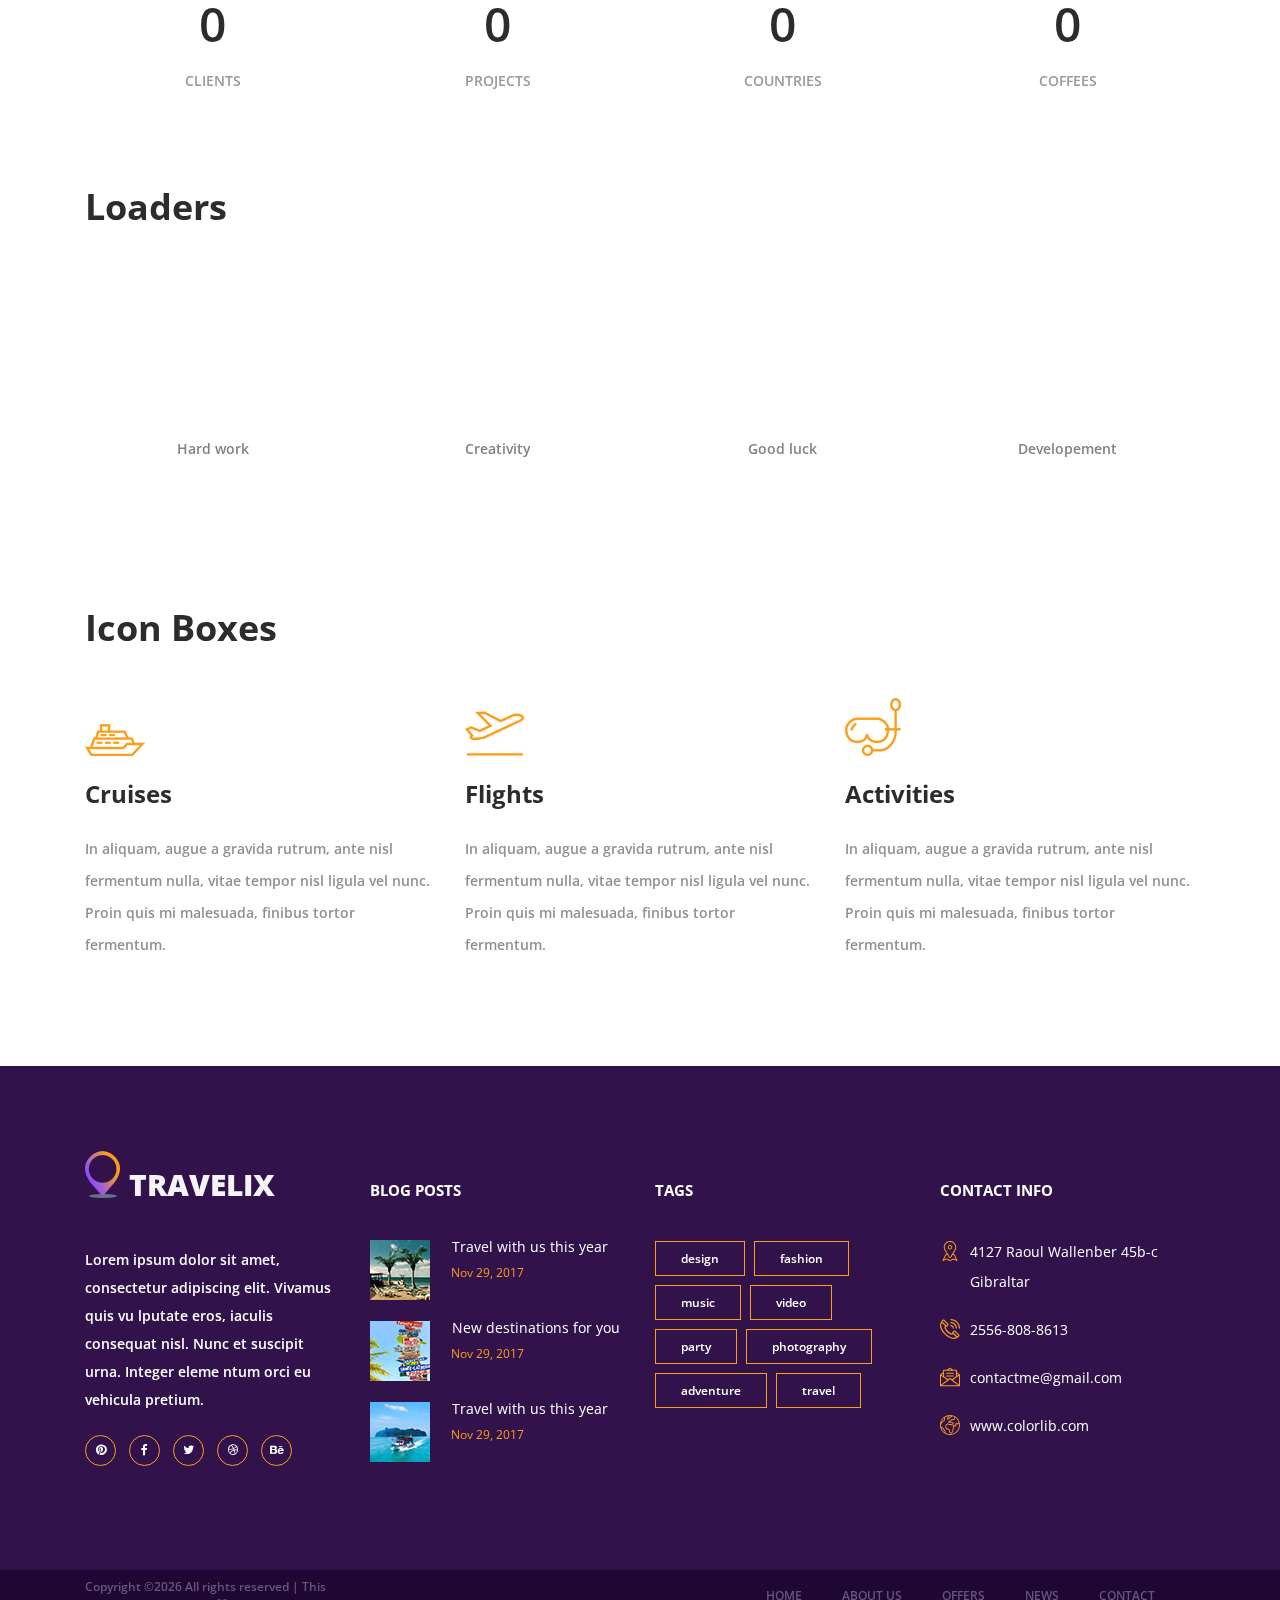
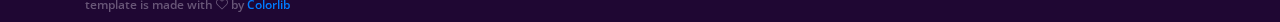
<file: src/main/webapp/search/elements.html>
<!DOCTYPE html>
<html lang="en">
<head>
<title>Elements</title>
<meta charset="utf-8">
<meta http-equiv="X-UA-Compatible" content="IE=edge">
<meta name="description" content="Travelix Project">
<meta name="viewport" content="width=device-width, initial-scale=1">
<link rel="stylesheet" type="text/css" href="styles/bootstrap4/bootstrap.min.css">
<link href="plugins/font-awesome-4.7.0/css/font-awesome.min.css" rel="stylesheet" type="text/css">
<link rel="stylesheet" type="text/css" href="styles/elements_styles.css">
<link rel="stylesheet" type="text/css" href="styles/elements_responsive.css">
</head>

<body>

<div class="super_container">
	
	<!-- Header -->

	<header class="header">

		<!-- Top Bar -->

		<div class="top_bar">
			<div class="container">
				<div class="row">
					<div class="col d-flex flex-row">
						<div class="phone">+45 345 3324 56789</div>
						<div class="social">
							<ul class="social_list">
								<li class="social_list_item"><a href="#"><i class="fa fa-pinterest" aria-hidden="true"></i></a></li>
								<li class="social_list_item"><a href="#"><i class="fa fa-facebook" aria-hidden="true"></i></a></li>
								<li class="social_list_item"><a href="#"><i class="fa fa-twitter" aria-hidden="true"></i></a></li>
								<li class="social_list_item"><a href="#"><i class="fa fa-dribbble" aria-hidden="true"></i></a></li>
								<li class="social_list_item"><a href="#"><i class="fa fa-behance" aria-hidden="true"></i></a></li>
								<li class="social_list_item"><a href="#"><i class="fa fa-linkedin" aria-hidden="true"></i></a></li>
							</ul>
						</div>
						<div class="user_box ml-auto">
							<div class="user_box_login user_box_link"><a href="#">login</a></div>
							<div class="user_box_register user_box_link"><a href="#">register</a></div>
						</div>
					</div>
				</div>
			</div>		
		</div>

		<!-- Main Navigation -->

		<nav class="main_nav">
			<div class="container">
				<div class="row">
					<div class="col main_nav_col d-flex flex-row align-items-center justify-content-start">
						<div class="logo_container">
							<div class="logo"><a href="#"><img src="images/logo.png" alt="">travelix</a></div>
						</div>
						<div class="main_nav_container ml-auto">
							<ul class="main_nav_list">
								<li class="main_nav_item"><a href="index.html">home</a></li>
								<li class="main_nav_item"><a href="about.html">about us</a></li>
								<li class="main_nav_item"><a href="offers.html">offers</a></li>
								<li class="main_nav_item"><a href="blog.html">news</a></li>
								<li class="main_nav_item"><a href="contact.html">contact</a></li>
							</ul>
						</div>
						<div class="content_search ml-lg-0 ml-auto">
							<svg version="1.1" id="Layer_1" xmlns="http://www.w3.org/2000/svg" xmlns:xlink="http://www.w3.org/1999/xlink" x="0px" y="0px"
							width="17px" height="17px" viewBox="0 0 512 512" enable-background="new 0 0 512 512" xml:space="preserve">
								<g>
									<g>
										<g>
											<path class="mag_glass" fill="#FFFFFF" d="M78.438,216.78c0,57.906,22.55,112.343,63.493,153.287c40.945,40.944,95.383,63.494,153.287,63.494
											s112.344-22.55,153.287-63.494C489.451,329.123,512,274.686,512,216.78c0-57.904-22.549-112.342-63.494-153.286
											C407.563,22.549,353.124,0,295.219,0c-57.904,0-112.342,22.549-153.287,63.494C100.988,104.438,78.439,158.876,78.438,216.78z
											M119.804,216.78c0-96.725,78.69-175.416,175.415-175.416s175.418,78.691,175.418,175.416
											c0,96.725-78.691,175.416-175.416,175.416C198.495,392.195,119.804,313.505,119.804,216.78z"/>
										</g>
									</g>
									<g>
										<g>
											<path class="mag_glass" fill="#FFFFFF" d="M6.057,505.942c4.038,4.039,9.332,6.058,14.625,6.058s10.587-2.019,14.625-6.058L171.268,369.98
											c8.076-8.076,8.076-21.172,0-29.248c-8.076-8.078-21.172-8.078-29.249,0L6.057,476.693
											C-2.019,484.77-2.019,497.865,6.057,505.942z"/>
										</g>
									</g>
								</g>
							</svg>
						</div>

						<form id="search_form" class="search_form bez_1">
							<input type="search" class="search_content_input bez_1">
						</form>
						
						<div class="hamburger">
							<i class="fa fa-bars trans_200"></i>
						</div>
					</div>
				</div>
			</div>	
		</nav>

	</header>

	<div class="menu trans_500">
		<div class="menu_content d-flex flex-column align-items-center justify-content-center text-center">
			<div class="menu_close_container"><div class="menu_close"></div></div>
			<div class="logo menu_logo"><a href="#"><img src="images/logo.png" alt=""></a></div>
			<ul>
				<li class="menu_item"><a href="index.html">home</a></li>
				<li class="menu_item"><a href="about.html">about us</a></li>
				<li class="menu_item"><a href="offers.html">offers</a></li>
				<li class="menu_item"><a href="blog.html">news</a></li>
				<li class="menu_item"><a href="contact.html">contact</a></li>
			</ul>
		</div>
	</div>

	<!-- Home -->

	<div class="home">
		<div class="home_background parallax-window" data-parallax="scroll" data-image-src="images/elements_background.jpg"></div>
		<div class="home_content">
			<div class="home_title">elements</div>
		</div>
	</div>

	<!-- Elements -->

	<div class="elements">
		<div class="container">
			<div class="row">
				<div class="col">
					
					<!-- Buttons -->
					<div class="buttons">
						<div class="row">
							<div class="col">
								<div class="elements_title">Buttons</div>
								<div class="buttons_container">
									<div class="button"><div class="button_bcg"></div><a href="#">see more<span></span><span></span><span></span></a></div>
									<div class="button button_color_1 trans_200"><a href="#">see more<span></span><span></span><span></span></a></div>
									<div class="button button_color_2 trans_200"><a href="#">see more<span></span><span></span><span></span></a></div>
									<div class="button button_line_1 trans_200"><a href="#" class="trans_200">see more<span></span><span></span><span></span></a></div>
								</div>
							</div>
						</div>
					</div>

					<!-- Progress Bars and Accordions -->

					<div class="pbars_accordions">
						<div class="row">
							<div class="col-lg-12">
								<div class="elements_title">Progress Bars & Accordions</div>
							</div>
						</div>

						<div class="row pbars_accordions_container">

							<!-- Progress Bars & Accordions -->

							<div class="col-lg-7">
								
								<!-- Progress Bars -->
								<div class="elements_progress_bars">

									<div class="pbar_container">
										<ul class="progress_bar_container col_12 clearfix">
											<li class="pb_item clearfix">
												<div class="pb_item_title">
													<h4>Trips</h4>
												</div>
												<div class="pb_item_content">
													<div id="skill_1_pbar" class="skill_bars" data-perc="0.72" data-color="#31124b"></div>
												</div>
											</li>
											<li class="pb_item clearfix">
												<div class="pb_item_title">
													<h4>Travels</h4>
												</div>
												<div class="pb_item_content">
													<div id="skill_2_pbar" class="skill_bars" data-perc="0.89" data-color="#a95ce4"></div>
												</div>
											</li>
											<li class="pb_item clearfix">
												<div class="pb_item_title">
													<h4>Hotels</h4>
												</div>
												<div class="pb_item_content">
													<div id="skill_3_pbar" class="skill_bars" data-perc="0.32" data-color="#fa6f1b"></div>
												</div>
											</li>
											<li class="pb_item clearfix">
												<div class="pb_item_title">
													<h4>Cruises</h4>
												</div>
												<div class="pb_item_content">
													<div id="skill_4_pbar" class="skill_bars" data-perc="0.92" data-color="#fa9e1b"></div>
												</div>
											</li>
										</ul>
									</div>

								</div>
							</div>

							<div class="col-lg-5">

								<!-- Accordions -->
								<div class="elements_accordions">

									<div class="accordion_container">
										<div class="accordion d-flex flex-row align-items-center active"><div>Aenean nec ipsum aliquet, pharetra magna id, interdum</div></div>
										<div class="accordion_panel">
											<p>Lorem ipsum dolor sit amet, consectetur adipiscing elit. Nullam eu convallis tortor. Suspendisse potenti. In faucibus massa arcu, vitae cursus mi hendrerit nec. Proin bibendum, augue faucibus.</p>
										</div>
									</div>

									<div class="accordion_container">
										<div class="accordion d-flex flex-row align-items-center"><div>Aenean nec ipsum aliquet, pharetra magna id, interdum</div></div>
										<div class="accordion_panel">
											<p>Lorem ipsum dolor sit amet, consectetur adipiscing elit. Nullam eu convallis tortor. Suspendisse potenti. In faucibus massa arcu, vitae cursus mi hendrerit nec. Proin bibendum, augue faucibus.</p>
										</div>
									</div>

									<div class="accordion_container">
										<div class="accordion d-flex flex-row align-items-center"><div>Aenean nec ipsum aliquet, pharetra magna id, interdum</div></div>
										<div class="accordion_panel">
											<p>Lorem ipsum dolor sit amet, consectetur adipiscing elit. Nullam eu convallis tortor. Suspendisse potenti. In faucibus massa arcu, vitae cursus mi hendrerit nec. Proin bibendum, augue faucibus.</p>
										</div>
									</div>

								</div>
							</div>

						</div>
					</div>
					
					<!-- Milestones -->

					<div class="milestones">
						<div class="row">
							<div class="col-lg-12">
								<div class="elements_title">Milestones</div>
							</div>
						</div>
						<div class="row milestones_container">
							
							<!-- Milestone -->
							<div class="col-lg-3 milestone_col">
								<div class="milestone text-center">
									<div class="milestone_icon"><img src="images/milestone_1.png" alt=""></div>
									<div class="milestone_counter" data-end-value="255">0</div>
									<div class="milestone_text">Clients</div>
								</div>
							</div>

							<!-- Milestone -->
							<div class="col-lg-3 milestone_col">
								<div class="milestone text-center">
									<div class="milestone_icon"><img src="images/milestone_2.png" alt=""></div>
									<div class="milestone_counter" data-end-value="1176">0</div>
									<div class="milestone_text">Projects</div>
								</div>
							</div>

							<!-- Milestone -->
							<div class="col-lg-3 milestone_col">
								<div class="milestone text-center">
									<div class="milestone_icon"><img src="images/milestone_3.png" alt=""></div>
									<div class="milestone_counter" data-end-value="39">0</div>
									<div class="milestone_text">Countries</div>
								</div>
							</div>

							<!-- Milestone -->
							<div class="col-lg-3 milestone_col">
								<div class="milestone text-center">
									<div class="milestone_icon"><img src="images/milestone_4.png" alt=""></div>
									<div class="milestone_counter" data-end-value="127">0</div>
									<div class="milestone_text">Coffees</div>
								</div>
							</div>

						</div>
					</div>
					
					<!-- Loaders -->

					<div class="elements_section loaders">
						<div class="elements_title">Loaders</div>
						<div class="row elements_loaders_container">
							<div class="col-lg-3 loader_col">
								<!-- Loader -->
								<div class="circle loader" data-value="0.75">
									<strong><i></i></strong>
									<span>Hard work</span>
								</div>
							</div>
							<div class="col-lg-3 loader_col">
								<!-- Loader -->
								<div class="circle loader" data-value="0.83">
									<strong><i></i></strong>
									<span>Creativity</span>
								</div>
							</div>
							<div class="col-lg-3 loader_col">
								<div class="circle loader" data-value="0.25">
									<strong><i></i></strong>
									<span>Good luck</span>
								</div>
							</div>
							<div class="col-lg-3 loader_col">
								<div class="circle loader" data-value="0.95">
									<strong><i></i></strong>
									<span>Developement</span>
								</div>
							</div>
						</div>
					</div>

					<!-- Icon Boxes -->

					<div class="icon_boxes">
						<div class="row">
							<div class="col">
								<div class="elements_title">Icon Boxes</div>
							</div>
						</div>

						<div class="row icon_boxes_container">

							<div class="col-lg-4 icon_box text-left d-flex flex-column align-items-start justify-content-start">
								<div class="icon_container d-flex flex-column justify-content-end">
									<div><img src="images/icon_1.png" alt=""></div>
								</div>
								<h3>Cruises</h3>
								<p>In aliquam, augue a gravida rutrum, ante nisl fermentum nulla, vitae tempor nisl ligula vel nunc. Proin quis mi malesuada, finibus tortor fermentum.</p>
							</div>

							<div class="col-lg-4 icon_box text-left d-flex flex-column align-items-start justify-content-start">
								<div class="icon_container d-flex flex-column justify-content-end">
									<div><img src="images/icon_2.png" alt=""></div>
								</div>
								<h3>Flights</h3>
								<p>In aliquam, augue a gravida rutrum, ante nisl fermentum nulla, vitae tempor nisl ligula vel nunc. Proin quis mi malesuada, finibus tortor fermentum.</p>
							</div>

							<div class="col-lg-4 icon_box text-left d-flex flex-column align-items-start justify-content-start">
								<div class="icon_container d-flex flex-column justify-content-end">
									<div><img src="images/icon_3.png" alt=""></div>
								</div>
								<h3>Activities</h3>
								<p>In aliquam, augue a gravida rutrum, ante nisl fermentum nulla, vitae tempor nisl ligula vel nunc. Proin quis mi malesuada, finibus tortor fermentum.</p>
							</div>

						</div>
					</div>

				</div>
			</div>
		</div>	
	</div>

	<!-- Footer -->

	<footer class="footer">
		<div class="container">
			<div class="row">

				<!-- Footer Column -->
				<div class="col-lg-3 footer_column">
					<div class="footer_col">
						<div class="footer_content footer_about">
							<div class="logo_container footer_logo">
								<div class="logo"><a href="#"><img src="images/logo.png" alt="">travelix</a></div>
							</div>
							<p class="footer_about_text">Lorem ipsum dolor sit amet, consectetur adipiscing elit. Vivamus quis vu lputate eros, iaculis consequat nisl. Nunc et suscipit urna. Integer eleme ntum orci eu vehicula pretium.</p>
							<ul class="footer_social_list">
								<li class="footer_social_item"><a href="#"><i class="fa fa-pinterest"></i></a></li>
								<li class="footer_social_item"><a href="#"><i class="fa fa-facebook-f"></i></a></li>
								<li class="footer_social_item"><a href="#"><i class="fa fa-twitter"></i></a></li>
								<li class="footer_social_item"><a href="#"><i class="fa fa-dribbble"></i></a></li>
								<li class="footer_social_item"><a href="#"><i class="fa fa-behance"></i></a></li>
							</ul>
						</div>
					</div>
				</div>

				<!-- Footer Column -->
				<div class="col-lg-3 footer_column">
					<div class="footer_col">
						<div class="footer_title">blog posts</div>
						<div class="footer_content footer_blog">
							
							<!-- Footer blog item -->
							<div class="footer_blog_item clearfix">
								<div class="footer_blog_image"><img src="images/footer_blog_1.jpg" alt="https://unsplash.com/@avidenov"></div>
								<div class="footer_blog_content">
									<div class="footer_blog_title"><a href="blog.html">Travel with us this year</a></div>
									<div class="footer_blog_date">Nov 29, 2017</div>
								</div>
							</div>
							
							<!-- Footer blog item -->
							<div class="footer_blog_item clearfix">
								<div class="footer_blog_image"><img src="images/footer_blog_2.jpg" alt="https://unsplash.com/@deannaritchie"></div>
								<div class="footer_blog_content">
									<div class="footer_blog_title"><a href="blog.html">New destinations for you</a></div>
									<div class="footer_blog_date">Nov 29, 2017</div>
								</div>
							</div>

							<!-- Footer blog item -->
							<div class="footer_blog_item clearfix">
								<div class="footer_blog_image"><img src="images/footer_blog_3.jpg" alt="https://unsplash.com/@bergeryap87"></div>
								<div class="footer_blog_content">
									<div class="footer_blog_title"><a href="blog.html">Travel with us this year</a></div>
									<div class="footer_blog_date">Nov 29, 2017</div>
								</div>
							</div>

						</div>
					</div>
				</div>

				<!-- Footer Column -->
				<div class="col-lg-3 footer_column">
					<div class="footer_col">
						<div class="footer_title">tags</div>
						<div class="footer_content footer_tags">
							<ul class="tags_list clearfix">
								<li class="tag_item"><a href="#">design</a></li>
								<li class="tag_item"><a href="#">fashion</a></li>
								<li class="tag_item"><a href="#">music</a></li>
								<li class="tag_item"><a href="#">video</a></li>
								<li class="tag_item"><a href="#">party</a></li>
								<li class="tag_item"><a href="#">photography</a></li>
								<li class="tag_item"><a href="#">adventure</a></li>
								<li class="tag_item"><a href="#">travel</a></li>
							</ul>
						</div>
					</div>
				</div>

				<!-- Footer Column -->
				<div class="col-lg-3 footer_column">
					<div class="footer_col">
						<div class="footer_title">contact info</div>
						<div class="footer_content footer_contact">
							<ul class="contact_info_list">
								<li class="contact_info_item d-flex flex-row">
									<div><div class="contact_info_icon"><img src="images/placeholder.svg" alt=""></div></div>
									<div class="contact_info_text">4127 Raoul Wallenber 45b-c Gibraltar</div>
								</li>
								<li class="contact_info_item d-flex flex-row">
									<div><div class="contact_info_icon"><img src="images/phone-call.svg" alt=""></div></div>
									<div class="contact_info_text">2556-808-8613</div>
								</li>
								<li class="contact_info_item d-flex flex-row">
									<div><div class="contact_info_icon"><img src="images/message.svg" alt=""></div></div>
									<div class="contact_info_text"><a href="mailto:contactme@gmail.com?Subject=Hello" target="_top">contactme@gmail.com</a></div>
								</li>
								<li class="contact_info_item d-flex flex-row">
									<div><div class="contact_info_icon"><img src="images/planet-earth.svg" alt=""></div></div>
									<div class="contact_info_text"><a href="https://colorlib.com">www.colorlib.com</a></div>
								</li>
							</ul>
						</div>
					</div>
				</div>

			</div>
		</div>
	</footer>

	<!-- Copyright -->

	<div class="copyright">
		<div class="container">
			<div class="row">
				<div class="col-lg-3 order-lg-1 order-2  ">
					<div class="copyright_content d-flex flex-row align-items-center">
						<div><!-- Link back to Colorlib can't be removed. Template is licensed under CC BY 3.0. -->
Copyright &copy;<script>document.write(new Date().getFullYear());</script> All rights reserved | This template is made with <i class="fa fa-heart-o" aria-hidden="true"></i> by <a href="https://colorlib.com" target="_blank">Colorlib</a>
<!-- Link back to Colorlib can't be removed. Template is licensed under CC BY 3.0. --></div>
					</div>
				</div>
				<div class="col-lg-9 order-lg-2 order-1">
					<div class="footer_nav_container d-flex flex-row align-items-center justify-content-lg-end">
						<div class="footer_nav">
							<ul class="footer_nav_list">
								<li class="footer_nav_item"><a href="index.html">home</a></li>
								<li class="footer_nav_item"><a href="about.html">about us</a></li>
								<li class="footer_nav_item"><a href="offers.html">offers</a></li>
								<li class="footer_nav_item"><a href="blog.html">news</a></li>
								<li class="footer_nav_item"><a href="#">contact</a></li>
							</ul>
						</div>
					</div>
				</div>
			</div>
		</div>
	</div>

</div>

<script src="js/jquery-3.2.1.min.js"></script>
<script src="styles/bootstrap4/popper.js"></script>
<script src="styles/bootstrap4/bootstrap.min.js"></script>
<script src="plugins/greensock/TweenMax.min.js"></script>
<script src="plugins/greensock/TimelineMax.min.js"></script>
<script src="plugins/scrollmagic/ScrollMagic.min.js"></script>
<script src="plugins/greensock/animation.gsap.min.js"></script>
<script src="plugins/greensock/ScrollToPlugin.min.js"></script>
<script src="plugins/progressbar/progressbar.min.js"></script>
<script src="plugins/jquery-circle-progress-1.2.2/circle-progress.js"></script>
<script src="plugins/parallax-js-master/parallax.min.js"></script>
<script src="js/elements_custom.js"></script>

</body>

</html>
</file>
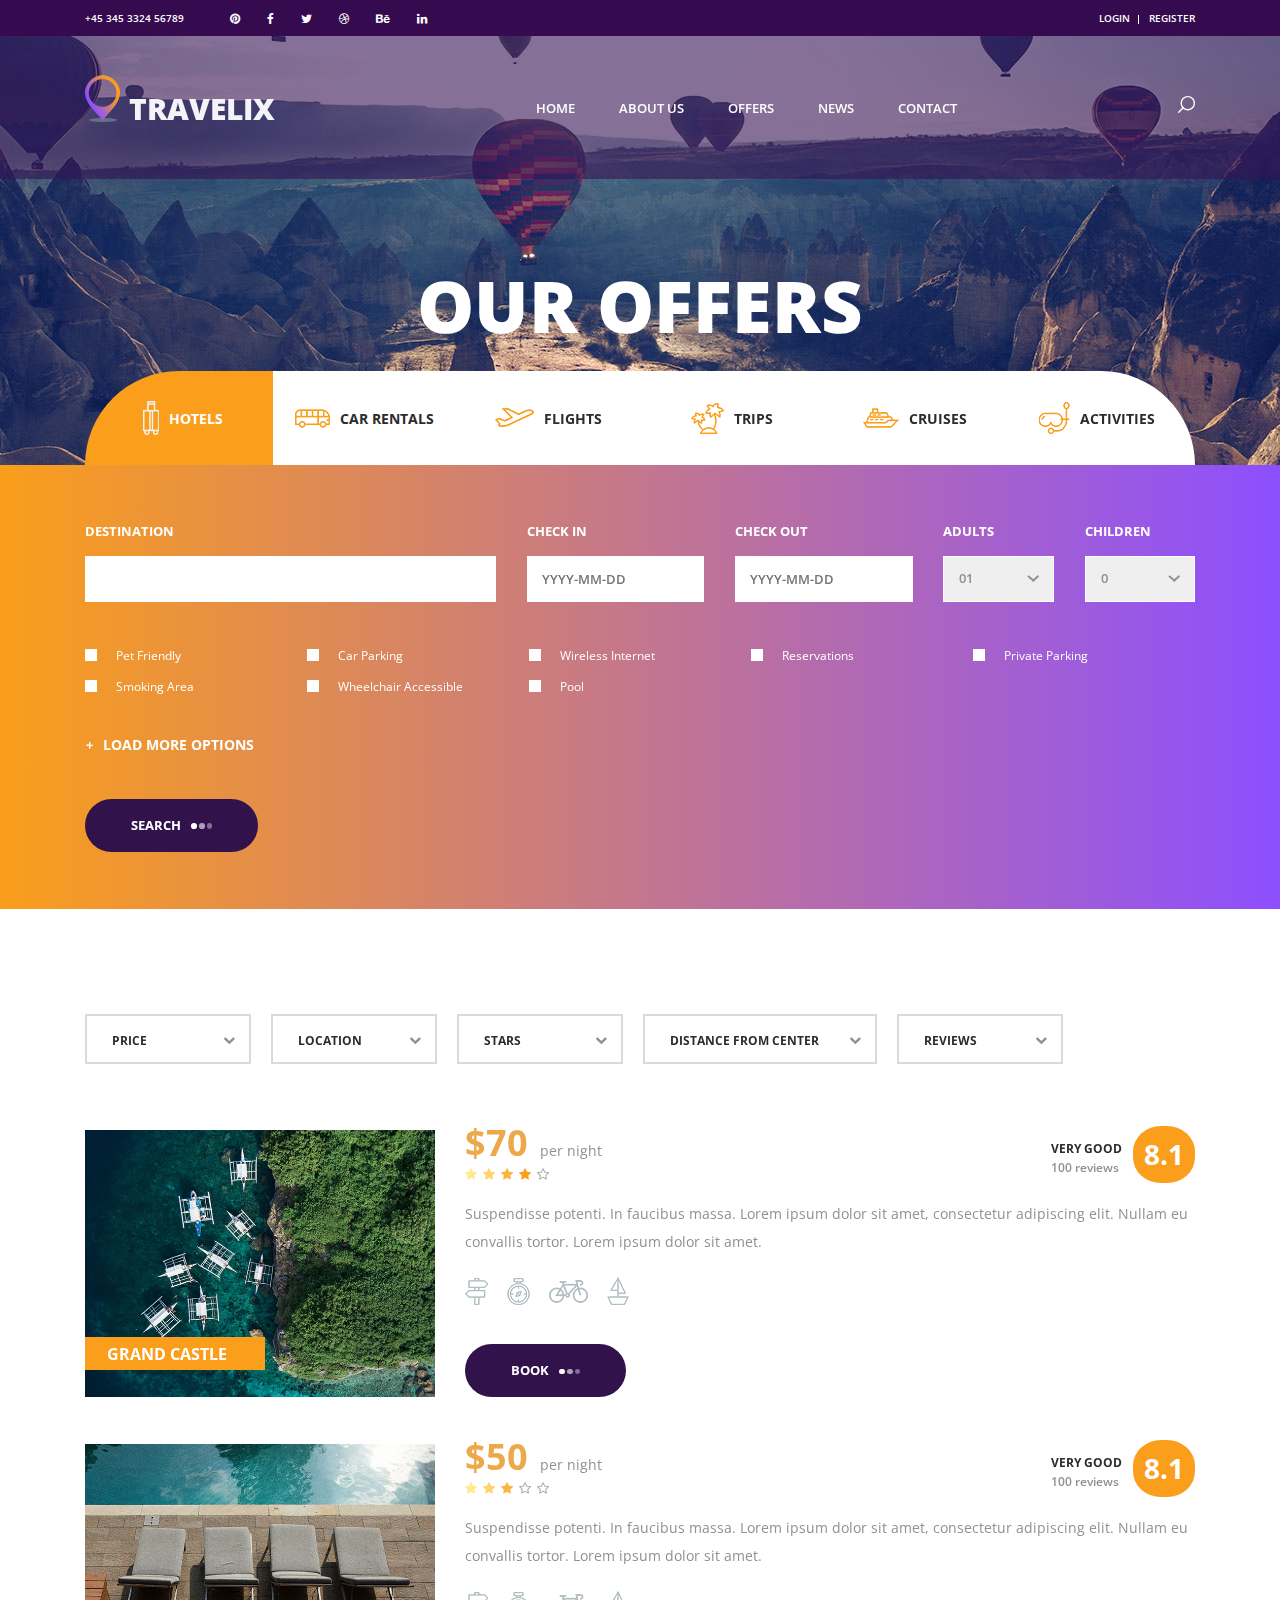
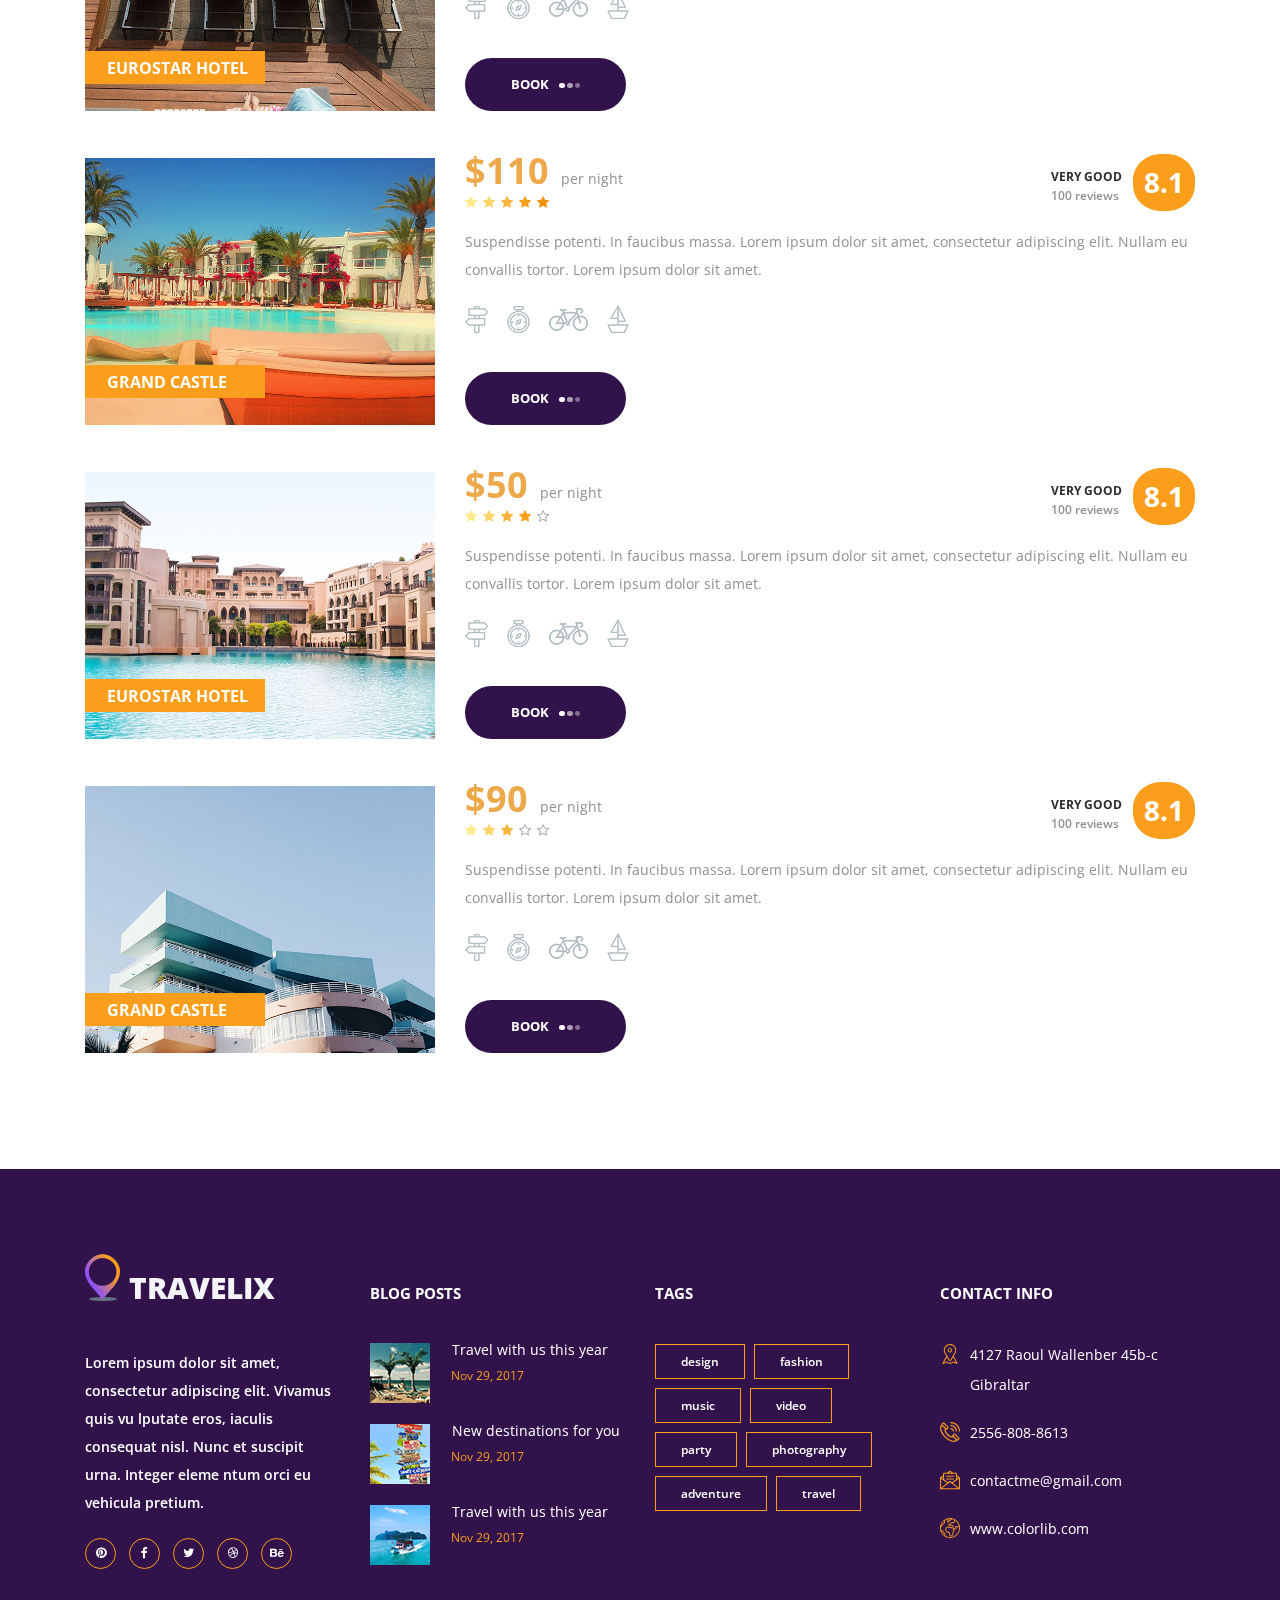
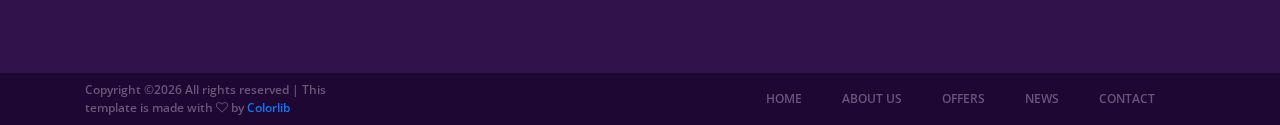
<file: src/main/webapp/search/offers.html>
<!DOCTYPE html>
<html lang="en">
<head>
<title>Offers</title>
<meta charset="utf-8">
<meta http-equiv="X-UA-Compatible" content="IE=edge">
<meta name="description" content="Travelix Project">
<meta name="viewport" content="width=device-width, initial-scale=1">
<link rel="stylesheet" type="text/css" href="styles/bootstrap4/bootstrap.min.css">
<link href="plugins/font-awesome-4.7.0/css/font-awesome.min.css" rel="stylesheet" type="text/css">
<link rel="stylesheet" type="text/css" href="styles/offers_styles.css">
<link rel="stylesheet" type="text/css" href="styles/offers_responsive.css">
</head>

<body>

<div class="super_container">
	
	<!-- Header -->

	<header class="header">

		<!-- Top Bar -->

		<div class="top_bar">
			<div class="container">
				<div class="row">
					<div class="col d-flex flex-row">
						<div class="phone">+45 345 3324 56789</div>
						<div class="social">
							<ul class="social_list">
								<li class="social_list_item"><a href="#"><i class="fa fa-pinterest" aria-hidden="true"></i></a></li>
								<li class="social_list_item"><a href="#"><i class="fa fa-facebook" aria-hidden="true"></i></a></li>
								<li class="social_list_item"><a href="#"><i class="fa fa-twitter" aria-hidden="true"></i></a></li>
								<li class="social_list_item"><a href="#"><i class="fa fa-dribbble" aria-hidden="true"></i></a></li>
								<li class="social_list_item"><a href="#"><i class="fa fa-behance" aria-hidden="true"></i></a></li>
								<li class="social_list_item"><a href="#"><i class="fa fa-linkedin" aria-hidden="true"></i></a></li>
							</ul>
						</div>
						<div class="user_box ml-auto">
							<div class="user_box_login user_box_link"><a href="#">login</a></div>
							<div class="user_box_register user_box_link"><a href="#">register</a></div>
						</div>
					</div>
				</div>
			</div>		
		</div>

		<!-- Main Navigation -->

		<nav class="main_nav">
			<div class="container">
				<div class="row">
					<div class="col main_nav_col d-flex flex-row align-items-center justify-content-start">
						<div class="logo_container">
							<div class="logo"><a href="#"><img src="images/logo.png" alt="">travelix</a></div>
						</div>
						<div class="main_nav_container ml-auto">
							<ul class="main_nav_list">
								<li class="main_nav_item"><a href="index.html">home</a></li>
								<li class="main_nav_item"><a href="about.html">about us</a></li>
								<li class="main_nav_item"><a href="#">offers</a></li>
								<li class="main_nav_item"><a href="blog.html">news</a></li>
								<li class="main_nav_item"><a href="contact.html">contact</a></li>
							</ul>
						</div>
						<div class="content_search ml-lg-0 ml-auto">
							<svg version="1.1" id="Layer_1" xmlns="http://www.w3.org/2000/svg" xmlns:xlink="http://www.w3.org/1999/xlink" x="0px" y="0px"
							width="17px" height="17px" viewBox="0 0 512 512" enable-background="new 0 0 512 512" xml:space="preserve">
								<g>
									<g>
										<g>
											<path class="mag_glass" fill="#FFFFFF" d="M78.438,216.78c0,57.906,22.55,112.343,63.493,153.287c40.945,40.944,95.383,63.494,153.287,63.494
											s112.344-22.55,153.287-63.494C489.451,329.123,512,274.686,512,216.78c0-57.904-22.549-112.342-63.494-153.286
											C407.563,22.549,353.124,0,295.219,0c-57.904,0-112.342,22.549-153.287,63.494C100.988,104.438,78.439,158.876,78.438,216.78z
											M119.804,216.78c0-96.725,78.69-175.416,175.415-175.416s175.418,78.691,175.418,175.416
											c0,96.725-78.691,175.416-175.416,175.416C198.495,392.195,119.804,313.505,119.804,216.78z"/>
										</g>
									</g>
									<g>
										<g>
											<path class="mag_glass" fill="#FFFFFF" d="M6.057,505.942c4.038,4.039,9.332,6.058,14.625,6.058s10.587-2.019,14.625-6.058L171.268,369.98
											c8.076-8.076,8.076-21.172,0-29.248c-8.076-8.078-21.172-8.078-29.249,0L6.057,476.693
											C-2.019,484.77-2.019,497.865,6.057,505.942z"/>
										</g>
									</g>
								</g>
							</svg>
						</div>

						<form id="search_form" class="search_form bez_1">
							<input type="search" class="search_content_input bez_1">
						</form>
						
						<div class="hamburger">
							<i class="fa fa-bars trans_200"></i>
						</div>
					</div>
				</div>
			</div>	
		</nav>

	</header>

	<div class="menu trans_500">
		<div class="menu_content d-flex flex-column align-items-center justify-content-center text-center">
			<div class="menu_close_container"><div class="menu_close"></div></div>
			<div class="logo menu_logo"><a href="#"><img src="images/logo.png" alt=""></a></div>
			<ul>
				<li class="menu_item"><a href="index.html">home</a></li>
				<li class="menu_item"><a href="about.html">about us</a></li>
				<li class="menu_item"><a href="#">offers</a></li>
				<li class="menu_item"><a href="blog.html">news</a></li>
				<li class="menu_item"><a href="contact.html">contact</a></li>
			</ul>
		</div>
	</div>

	<!-- Home -->

	<div class="home">
		<div class="home_background parallax-window" data-parallax="scroll" data-image-src="images/about_background.jpg"></div>
		<div class="home_content">
			<div class="home_title">our offers</div>
		</div>
	</div>

	<!-- Offers -->

	<div class="offers">

		<!-- Search -->

		<div class="search">
			<div class="search_inner">

				<!-- Search Contents -->
				
				<div class="container fill_height no-padding">
					<div class="row fill_height no-margin">
						<div class="col fill_height no-padding">

							<!-- Search Tabs -->

							<div class="search_tabs_container">
								<div class="search_tabs d-flex flex-lg-row flex-column align-items-lg-center align-items-start justify-content-lg-between justify-content-start">
									<div class="search_tab active d-flex flex-row align-items-center justify-content-lg-center justify-content-start"><img src="images/suitcase.png" alt=""><span>hotels</span></div>
									<div class="search_tab d-flex flex-row align-items-center justify-content-lg-center justify-content-start"><img src="images/bus.png" alt="">car rentals</div>
									<div class="search_tab d-flex flex-row align-items-center justify-content-lg-center justify-content-start"><img src="images/departure.png" alt="">flights</div>
									<div class="search_tab d-flex flex-row align-items-center justify-content-lg-center justify-content-start"><img src="images/island.png" alt="">trips</div>
									<div class="search_tab d-flex flex-row align-items-center justify-content-lg-center justify-content-start"><img src="images/cruise.png" alt="">cruises</div>
									<div class="search_tab d-flex flex-row align-items-center justify-content-lg-center justify-content-start"><img src="images/diving.png" alt="">activities</div>
								</div>		
							</div>

							<!-- Search Panel -->

							<div class="search_panel active">
								<form action="#" id="search_form_1" class="search_panel_content d-flex flex-lg-row flex-column align-items-lg-center align-items-start justify-content-lg-between justify-content-start">
									<div class="search_item">
										<div>destination</div>
										<input type="text" class="destination search_input" required="required">
									</div>
									<div class="search_item">
										<div>check in</div>
										<input type="text" class="check_in search_input" placeholder="YYYY-MM-DD">
									</div>
									<div class="search_item">
										<div>check out</div>
										<input type="text" class="check_out search_input" placeholder="YYYY-MM-DD">
									</div>
									<div class="search_item">
										<div>adults</div>
										<select name="adults" id="adults_1" class="dropdown_item_select search_input">
											<option>01</option>
											<option>02</option>
											<option>03</option>
										</select>
									</div>
									<div class="search_item">
										<div>children</div>
										<select name="children" id="children_1" class="dropdown_item_select search_input">
											<option>0</option>
											<option>02</option>
											<option>03</option>
										</select>
									</div>
									<div class="extras">
										<ul class="search_extras clearfix">
											<li class="search_extras_item">
												<div class="clearfix">
													<input type="checkbox" id="search_extras_1" class="search_extras_cb">
													<label for="search_extras_1">Pet Friendly</label>
												</div>	
											</li>
											<li class="search_extras_item">
												<div class="clearfix">
													<input type="checkbox" id="search_extras_2" class="search_extras_cb">
													<label for="search_extras_2">Car Parking</label>
												</div>
											</li>
											<li class="search_extras_item">
												<div class="clearfix">
													<input type="checkbox" id="search_extras_3" class="search_extras_cb">
													<label for="search_extras_3">Wireless Internet</label>
												</div>
											</li>
											<li class="search_extras_item">
												<div class="clearfix">
													<input type="checkbox" id="search_extras_4" class="search_extras_cb">
													<label for="search_extras_4">Reservations</label>
												</div>
											</li>
											<li class="search_extras_item">
												<div class="clearfix">
													<input type="checkbox" id="search_extras_5" class="search_extras_cb">
													<label for="search_extras_5">Private Parking</label>
												</div>
											</li>
											<li class="search_extras_item">
												<div class="clearfix">
													<input type="checkbox" id="search_extras_6" class="search_extras_cb">
													<label for="search_extras_6">Smoking Area</label>
												</div>
											</li>
											<li class="search_extras_item">
												<div class="clearfix">
													<input type="checkbox" id="search_extras_7" class="search_extras_cb">
													<label for="search_extras_7">Wheelchair Accessible</label>
												</div>
											</li>
											<li class="search_extras_item">
												<div class="clearfix">
													<input type="checkbox" id="search_extras_8" class="search_extras_cb">
													<label for="search_extras_8">Pool</label>
												</div>
											</li>
										</ul>
									</div>
									<div class="more_options">
										<div class="more_options_trigger">
											<a href="#">load more options</a>
										</div>
										<ul class="more_options_list clearfix">
											<li class="more_options_item">
												<div class="clearfix">
													<input type="checkbox" id="more_options_1" class="search_extras_cb">
													<label for="more_options_1">Pet Friendly</label>
												</div>	
											</li>
											<li class="more_options_item">
												<div class="clearfix">
													<input type="checkbox" id="more_options_2" class="search_extras_cb">
													<label for="more_options_2">Car Parking</label>
												</div>
											</li>
										</ul>
									</div>
									<button class="button search_button">search<span></span><span></span><span></span></button>
								</form>
							</div>

							<!-- Search Panel -->

							<div class="search_panel">
								<form action="#" id="search_form_2" class="search_panel_content d-flex flex-lg-row flex-column align-items-lg-center align-items-start justify-content-lg-between justify-content-start">
									<div class="search_item">
										<div>destination</div>
										<input type="text" class="destination search_input" required="required">
									</div>
									<div class="search_item">
										<div>check in</div>
										<input type="text" class="check_in search_input" placeholder="YYYY-MM-DD">
									</div>
									<div class="search_item">
										<div>check out</div>
										<input type="text" class="check_out search_input" placeholder="YYYY-MM-DD">
									</div>
									<div class="search_item">
										<div>adults</div>
										<select name="adults" id="adults_2" class="dropdown_item_select search_input">
											<option>01</option>
											<option>02</option>
											<option>03</option>
										</select>
									</div>
									<div class="search_item">
										<div>children</div>
										<select name="children" id="children_2" class="dropdown_item_select search_input">
											<option>0</option>
											<option>02</option>
											<option>03</option>
										</select>
									</div>
									<button class="button search_button">search<span></span><span></span><span></span></button>
								</form>
							</div>

							<!-- Search Panel -->

							<div class="search_panel">
								<form action="#" id="search_form_3" class="search_panel_content d-flex flex-lg-row flex-column align-items-lg-center align-items-start justify-content-lg-between justify-content-start">
									<div class="search_item">
										<div>destination</div>
										<input type="text" class="destination search_input" required="required">
									</div>
									<div class="search_item">
										<div>check in</div>
										<input type="text" class="check_in search_input" placeholder="YYYY-MM-DD">
									</div>
									<div class="search_item">
										<div>check out</div>
										<input type="text" class="check_out search_input" placeholder="YYYY-MM-DD">
									</div>
									<div class="search_item">
										<div>adults</div>
										<select name="adults" id="adults_3" class="dropdown_item_select search_input">
											<option>01</option>
											<option>02</option>
											<option>03</option>
										</select>
									</div>
									<div class="search_item">
										<div>children</div>
										<select name="children" id="children_3" class="dropdown_item_select search_input">
											<option>0</option>
											<option>02</option>
											<option>03</option>
										</select>
									</div>
									<button class="button search_button">search<span></span><span></span><span></span></button>
								</form>
							</div>

							<!-- Search Panel -->

							<div class="search_panel">
								<form action="#" id="search_form_4" class="search_panel_content d-flex flex-lg-row flex-column align-items-lg-center align-items-start justify-content-lg-between justify-content-start">
									<div class="search_item">
										<div>destination</div>
										<input type="text" class="destination search_input" required="required">
									</div>
									<div class="search_item">
										<div>check in</div>
										<input type="text" class="check_in search_input" placeholder="YYYY-MM-DD">
									</div>
									<div class="search_item">
										<div>check out</div>
										<input type="text" class="check_out search_input" placeholder="YYYY-MM-DD">
									</div>
									<div class="search_item">
										<div>adults</div>
										<select name="adults" id="adults_4" class="dropdown_item_select search_input">
											<option>01</option>
											<option>02</option>
											<option>03</option>
										</select>
									</div>
									<div class="search_item">
										<div>children</div>
										<select name="children" id="children_4" class="dropdown_item_select search_input">
											<option>0</option>
											<option>02</option>
											<option>03</option>
										</select>
									</div>
									<button class="button search_button">search<span></span><span></span><span></span></button>
								</form>
							</div>

							<!-- Search Panel -->

							<div class="search_panel">
								<form action="#" id="search_form_5" class="search_panel_content d-flex flex-lg-row flex-column align-items-lg-center align-items-start justify-content-lg-between justify-content-start">
									<div class="search_item">
										<div>destination</div>
										<input type="text" class="destination search_input" required="required">
									</div>
									<div class="search_item">
										<div>check in</div>
										<input type="text" class="check_in search_input" placeholder="YYYY-MM-DD">
									</div>
									<div class="search_item">
										<div>check out</div>
										<input type="text" class="check_out search_input" placeholder="YYYY-MM-DD">
									</div>
									<div class="search_item">
										<div>adults</div>
										<select name="adults" id="adults_5" class="dropdown_item_select search_input">
											<option>01</option>
											<option>02</option>
											<option>03</option>
										</select>
									</div>
									<div class="search_item">
										<div>children</div>
										<select name="children" id="children_5" class="dropdown_item_select search_input">
											<option>0</option>
											<option>02</option>
											<option>03</option>
										</select>
									</div>
									<button class="button search_button">search<span></span><span></span><span></span></button>
								</form>
							</div>

							<!-- Search Panel -->

							<div class="search_panel">
								<form action="#" id="search_form_6" class="search_panel_content d-flex flex-lg-row flex-column align-items-lg-center align-items-start justify-content-lg-between justify-content-start">
									<div class="search_item">
										<div>destination</div>
										<input type="text" class="destination search_input" required="required">
									</div>
									<div class="search_item">
										<div>check in</div>
										<input type="text" class="check_in search_input" placeholder="YYYY-MM-DD">
									</div>
									<div class="search_item">
										<div>check out</div>
										<input type="text" class="check_out search_input" placeholder="YYYY-MM-DD">
									</div>
									<div class="search_item">
										<div>adults</div>
										<select name="adults" id="adults_6" class="dropdown_item_select search_input">
											<option>01</option>
											<option>02</option>
											<option>03</option>
										</select>
									</div>
									<div class="search_item">
										<div>children</div>
										<select name="children" id="children_6" class="dropdown_item_select search_input">
											<option>0</option>
											<option>02</option>
											<option>03</option>
										</select>
									</div>
									<button class="button search_button">search<span></span><span></span><span></span></button>
								</form>
							</div>
						</div>
					</div>
				</div>	
			</div>	
		</div>

		<!-- Offers -->

		<div class="container">
			<div class="row">
				<div class="col-lg-1 temp_col"></div>
				<div class="col-lg-11">
					
					<!-- Offers Sorting -->
					<div class="offers_sorting_container">
						<ul class="offers_sorting">
							<li>
								<span class="sorting_text">price</span>
								<i class="fa fa-chevron-down"></i>
								<ul>
									<li class="sort_btn" data-isotope-option='{ "sortBy": "original-order" }' data-parent=".price_sorting"><span>show all</span></li>
									<li class="sort_btn" data-isotope-option='{ "sortBy": "price" }' data-parent=".price_sorting"><span>ascending</span></li>
								</ul>
							</li>
							<li>
								<span class="sorting_text">location</span>
								<i class="fa fa-chevron-down"></i>
								<ul>
									<li class="sort_btn" data-isotope-option='{ "sortBy": "original-order" }'><span>default</span></li>
									<li class="sort_btn" data-isotope-option='{ "sortBy": "name" }'><span>alphabetical</span></li>
								</ul>
							</li>
							<li>
								<span class="sorting_text">stars</span>
								<i class="fa fa-chevron-down"></i>
								<ul>
									<li class="filter_btn" data-filter="*"><span>show all</span></li>
									<li class="sort_btn" data-isotope-option='{ "sortBy": "stars" }'><span>ascending</span></li>
									<li class="filter_btn" data-filter=".rating_3"><span>3</span></li>
									<li class="filter_btn" data-filter=".rating_4"><span>4</span></li>
									<li class="filter_btn" data-filter=".rating_5"><span>5</span></li>
								</ul>
							</li>
							<li class="distance_item">
								<span class="sorting_text">distance from center</span>
								<i class="fa fa-chevron-down"></i>
								<ul>
									<li class="num_sorting_btn"><span>distance</span></li>
									<li class="num_sorting_btn"><span>distance</span></li>
									<li class="num_sorting_btn"><span>distance</span></li>
								</ul>
							</li>
							<li>
								<span class="sorting_text">reviews</span>
								<i class="fa fa-chevron-down"></i>
								<ul>
									<li class="num_sorting_btn"><span>review</span></li>
									<li class="num_sorting_btn"><span>review</span></li>
									<li class="num_sorting_btn"><span>review</span></li>
								</ul>
							</li>
						</ul>
					</div>
				</div>

				<div class="col-lg-12">
					<!-- Offers Grid -->

					<div class="offers_grid">

						<!-- Offers Item -->

						<div class="offers_item rating_4">
							<div class="row">
								<div class="col-lg-1 temp_col"></div>
								<div class="col-lg-3 col-1680-4">
									<div class="offers_image_container">
										<!-- Image by https://unsplash.com/@kensuarez -->
										<div class="offers_image_background" style="background-image:url(images/offer_1.jpg)"></div>
										<div class="offer_name"><a href="single_listing.html">grand castle</a></div>
									</div>
								</div>
								<div class="col-lg-8">
									<div class="offers_content">
										<div class="offers_price">$70<span>per night</span></div>
										<div class="rating_r rating_r_4 offers_rating" data-rating="4">
											<i></i>
											<i></i>
											<i></i>
											<i></i>
											<i></i>
										</div>
										<p class="offers_text">Suspendisse potenti. In faucibus massa. Lorem ipsum dolor sit amet, consectetur adipiscing elit. Nullam eu convallis tortor. Lorem ipsum dolor sit amet.</p>
										<div class="offers_icons">
											<ul class="offers_icons_list">
												<li class="offers_icons_item"><img src="images/post.png" alt=""></li>
												<li class="offers_icons_item"><img src="images/compass.png" alt=""></li>
												<li class="offers_icons_item"><img src="images/bicycle.png" alt=""></li>
												<li class="offers_icons_item"><img src="images/sailboat.png" alt=""></li>
											</ul>
										</div>
										<div class="button book_button"><a href="#">book<span></span><span></span><span></span></a></div>
										<div class="offer_reviews">
											<div class="offer_reviews_content">
												<div class="offer_reviews_title">very good</div>
												<div class="offer_reviews_subtitle">100 reviews</div>
											</div>
											<div class="offer_reviews_rating text-center">8.1</div>
										</div>
									</div>
								</div>
							</div>
						</div>

						<!-- Offers Item -->

						<div class="offers_item rating_3">
							<div class="row">
								<div class="col-lg-1 temp_col"></div>
								<div class="col-lg-3 col-1680-4">
									<div class="offers_image_container">
										<!-- Image by https://unsplash.com/@thoughtcatalog -->
										<div class="offers_image_background" style="background-image:url(images/offer_5.jpg)"></div>
										<div class="offer_name"><a href="single_listing.html">eurostar hotel</a></div>
									</div>
								</div>
								<div class="col-lg-8">
									<div class="offers_content">
										<div class="offers_price">$50<span>per night</span></div>
										<div class="rating_r rating_r_3 offers_rating" data-rating="3">
											<i></i>
											<i></i>
											<i></i>
											<i></i>
											<i></i>
										</div>
										<p class="offers_text">Suspendisse potenti. In faucibus massa. Lorem ipsum dolor sit amet, consectetur adipiscing elit. Nullam eu convallis tortor. Lorem ipsum dolor sit amet.</p>
										<div class="offers_icons">
											<ul class="offers_icons_list">
												<li class="offers_icons_item"><img src="images/post.png" alt=""></li>
												<li class="offers_icons_item"><img src="images/compass.png" alt=""></li>
												<li class="offers_icons_item"><img src="images/bicycle.png" alt=""></li>
												<li class="offers_icons_item"><img src="images/sailboat.png" alt=""></li>
											</ul>
										</div>
										<div class="button book_button"><a href="#">book<span></span><span></span><span></span></a></div>
										<div class="offer_reviews">
											<div class="offer_reviews_content">
												<div class="offer_reviews_title">very good</div>
												<div class="offer_reviews_subtitle">100 reviews</div>
											</div>
											<div class="offer_reviews_rating text-center">8.1</div>
										</div>
									</div>
								</div>
							</div>
						</div>

						<!-- Offers Item -->

						<div class="offers_item rating_5">
							<div class="row">
								<div class="col-lg-1 temp_col"></div>
								<div class="col-lg-3 col-1680-4">
									<div class="offers_image_container">
										<!-- Image by https://unsplash.com/@mindaugas -->
										<div class="offers_image_background" style="background-image:url(images/offer_6.jpg)"></div>
										<div class="offer_name"><a href="single_listing.html">grand castle</a></div>
									</div>
								</div>
								<div class="col-lg-8">
									<div class="offers_content">
										<div class="offers_price">$110<span>per night</span></div>
										<div class="rating_r rating_r_5 offers_rating"  data-rating="5">
											<i></i>
											<i></i>
											<i></i>
											<i></i>
											<i></i>
										</div>
										<p class="offers_text">Suspendisse potenti. In faucibus massa. Lorem ipsum dolor sit amet, consectetur adipiscing elit. Nullam eu convallis tortor. Lorem ipsum dolor sit amet.</p>
										<div class="offers_icons">
											<ul class="offers_icons_list">
												<li class="offers_icons_item"><img src="images/post.png" alt=""></li>
												<li class="offers_icons_item"><img src="images/compass.png" alt=""></li>
												<li class="offers_icons_item"><img src="images/bicycle.png" alt=""></li>
												<li class="offers_icons_item"><img src="images/sailboat.png" alt=""></li>
											</ul>
										</div>
										<div class="button book_button"><a href="#">book<span></span><span></span><span></span></a></div>
										<div class="offer_reviews">
											<div class="offer_reviews_content">
												<div class="offer_reviews_title">very good</div>
												<div class="offer_reviews_subtitle">100 reviews</div>
											</div>
											<div class="offer_reviews_rating text-center">8.1</div>
										</div>
									</div>
								</div>
							</div>
						</div>

						<!-- Offers Item -->

						<div class="offers_item rating_4">
							<div class="row">
								<div class="col-lg-1 temp_col"></div>
								<div class="col-lg-3 col-1680-4">
									<div class="offers_image_container">
										<!-- Image by https://unsplash.com/@rktkn -->
										<div class="offers_image_background" style="background-image:url(images/offer_7.jpg)"></div>
										<div class="offer_name"><a href="single_listing.html">eurostar hotel</a></div>
									</div>
								</div>
								<div class="col-lg-8">
									<div class="offers_content">
										<div class="offers_price">$50<span>per night</span></div>
										<div class="rating_r rating_r_4 offers_rating" data-rating="4">
											<i></i>
											<i></i>
											<i></i>
											<i></i>
											<i></i>
										</div>
										<p class="offers_text">Suspendisse potenti. In faucibus massa. Lorem ipsum dolor sit amet, consectetur adipiscing elit. Nullam eu convallis tortor. Lorem ipsum dolor sit amet.</p>
										<div class="offers_icons">
											<ul class="offers_icons_list">
												<li class="offers_icons_item"><img src="images/post.png" alt=""></li>
												<li class="offers_icons_item"><img src="images/compass.png" alt=""></li>
												<li class="offers_icons_item"><img src="images/bicycle.png" alt=""></li>
												<li class="offers_icons_item"><img src="images/sailboat.png" alt=""></li>
											</ul>
										</div>
										<div class="button book_button"><a href="#">book<span></span><span></span><span></span></a></div>
										<div class="offer_reviews">
											<div class="offer_reviews_content">
												<div class="offer_reviews_title">very good</div>
												<div class="offer_reviews_subtitle">100 reviews</div>
											</div>
											<div class="offer_reviews_rating text-center">8.1</div>
										</div>
									</div>
								</div>
							</div>
						</div>

						<!-- Offers Item -->

						<div class="offers_item rating_3">
							<div class="row">
								<div class="col-lg-1 temp_col"></div>
								<div class="col-lg-3 col-1680-4">
									<div class="offers_image_container">
										<!-- Image by https://unsplash.com/@itsnwa -->
										<div class="offers_image_background" style="background-image:url(images/offer_8.jpg)"></div>
										<div class="offer_name"><a href="single_listing.html">grand castle</a></div>
									</div>
								</div>
								<div class="col-lg-8">
									<div class="offers_content">
										<div class="offers_price">$90<span>per night</span></div>
										<div class="rating_r rating_r_3 offers_rating" data-rating="3">
											<i></i>
											<i></i>
											<i></i>
											<i></i>
											<i></i>
										</div>
										<p class="offers_text">Suspendisse potenti. In faucibus massa. Lorem ipsum dolor sit amet, consectetur adipiscing elit. Nullam eu convallis tortor. Lorem ipsum dolor sit amet.</p>
										<div class="offers_icons">
											<ul class="offers_icons_list">
												<li class="offers_icons_item"><img src="images/post.png" alt=""></li>
												<li class="offers_icons_item"><img src="images/compass.png" alt=""></li>
												<li class="offers_icons_item"><img src="images/bicycle.png" alt=""></li>
												<li class="offers_icons_item"><img src="images/sailboat.png" alt=""></li>
											</ul>
										</div>
										<div class="button book_button"><a href="#">book<span></span><span></span><span></span></a></div>
										<div class="offer_reviews">
											<div class="offer_reviews_content">
												<div class="offer_reviews_title">very good</div>
												<div class="offer_reviews_subtitle">100 reviews</div>
											</div>
											<div class="offer_reviews_rating text-center">8.1</div>
										</div>
									</div>
								</div>
							</div>
						</div>

					</div>
				</div>

			</div>
		</div>		
	</div>

	<!-- Footer -->

	<footer class="footer">
		<div class="container">
			<div class="row">

				<!-- Footer Column -->
				<div class="col-lg-3 footer_column">
					<div class="footer_col">
						<div class="footer_content footer_about">
							<div class="logo_container footer_logo">
								<div class="logo"><a href="#"><img src="images/logo.png" alt="">travelix</a></div>
							</div>
							<p class="footer_about_text">Lorem ipsum dolor sit amet, consectetur adipiscing elit. Vivamus quis vu lputate eros, iaculis consequat nisl. Nunc et suscipit urna. Integer eleme ntum orci eu vehicula pretium.</p>
							<ul class="footer_social_list">
								<li class="footer_social_item"><a href="#"><i class="fa fa-pinterest"></i></a></li>
								<li class="footer_social_item"><a href="#"><i class="fa fa-facebook-f"></i></a></li>
								<li class="footer_social_item"><a href="#"><i class="fa fa-twitter"></i></a></li>
								<li class="footer_social_item"><a href="#"><i class="fa fa-dribbble"></i></a></li>
								<li class="footer_social_item"><a href="#"><i class="fa fa-behance"></i></a></li>
							</ul>
						</div>
					</div>
				</div>

				<!-- Footer Column -->
				<div class="col-lg-3 footer_column">
					<div class="footer_col">
						<div class="footer_title">blog posts</div>
						<div class="footer_content footer_blog">
							
							<!-- Footer blog item -->
							<div class="footer_blog_item clearfix">
								<div class="footer_blog_image"><img src="images/footer_blog_1.jpg" alt="https://unsplash.com/@avidenov"></div>
								<div class="footer_blog_content">
									<div class="footer_blog_title"><a href="blog.html">Travel with us this year</a></div>
									<div class="footer_blog_date">Nov 29, 2017</div>
								</div>
							</div>
							
							<!-- Footer blog item -->
							<div class="footer_blog_item clearfix">
								<div class="footer_blog_image"><img src="images/footer_blog_2.jpg" alt="https://unsplash.com/@deannaritchie"></div>
								<div class="footer_blog_content">
									<div class="footer_blog_title"><a href="blog.html">New destinations for you</a></div>
									<div class="footer_blog_date">Nov 29, 2017</div>
								</div>
							</div>

							<!-- Footer blog item -->
							<div class="footer_blog_item clearfix">
								<div class="footer_blog_image"><img src="images/footer_blog_3.jpg" alt="https://unsplash.com/@bergeryap87"></div>
								<div class="footer_blog_content">
									<div class="footer_blog_title"><a href="blog.html">Travel with us this year</a></div>
									<div class="footer_blog_date">Nov 29, 2017</div>
								</div>
							</div>

						</div>
					</div>
				</div>

				<!-- Footer Column -->
				<div class="col-lg-3 footer_column">
					<div class="footer_col">
						<div class="footer_title">tags</div>
						<div class="footer_content footer_tags">
							<ul class="tags_list clearfix">
								<li class="tag_item"><a href="#">design</a></li>
								<li class="tag_item"><a href="#">fashion</a></li>
								<li class="tag_item"><a href="#">music</a></li>
								<li class="tag_item"><a href="#">video</a></li>
								<li class="tag_item"><a href="#">party</a></li>
								<li class="tag_item"><a href="#">photography</a></li>
								<li class="tag_item"><a href="#">adventure</a></li>
								<li class="tag_item"><a href="#">travel</a></li>
							</ul>
						</div>
					</div>
				</div>

				<!-- Footer Column -->
				<div class="col-lg-3 footer_column">
					<div class="footer_col">
						<div class="footer_title">contact info</div>
						<div class="footer_content footer_contact">
							<ul class="contact_info_list">
								<li class="contact_info_item d-flex flex-row">
									<div><div class="contact_info_icon"><img src="images/placeholder.svg" alt=""></div></div>
									<div class="contact_info_text">4127 Raoul Wallenber 45b-c Gibraltar</div>
								</li>
								<li class="contact_info_item d-flex flex-row">
									<div><div class="contact_info_icon"><img src="images/phone-call.svg" alt=""></div></div>
									<div class="contact_info_text">2556-808-8613</div>
								</li>
								<li class="contact_info_item d-flex flex-row">
									<div><div class="contact_info_icon"><img src="images/message.svg" alt=""></div></div>
									<div class="contact_info_text"><a href="mailto:contactme@gmail.com?Subject=Hello" target="_top">contactme@gmail.com</a></div>
								</li>
								<li class="contact_info_item d-flex flex-row">
									<div><div class="contact_info_icon"><img src="images/planet-earth.svg" alt=""></div></div>
									<div class="contact_info_text"><a href="https://colorlib.com">www.colorlib.com</a></div>
								</li>
							</ul>
						</div>
					</div>
				</div>

			</div>
		</div>
	</footer>

	<!-- Copyright -->

	<div class="copyright">
		<div class="container">
			<div class="row">
				<div class="col-lg-3 order-lg-1 order-2  ">
					<div class="copyright_content d-flex flex-row align-items-center">
						<div><!-- Link back to Colorlib can't be removed. Template is licensed under CC BY 3.0. -->
Copyright &copy;<script>document.write(new Date().getFullYear());</script> All rights reserved | This template is made with <i class="fa fa-heart-o" aria-hidden="true"></i> by <a href="https://colorlib.com" target="_blank">Colorlib</a>
<!-- Link back to Colorlib can't be removed. Template is licensed under CC BY 3.0. --></div>
					</div>
				</div>
				<div class="col-lg-9 order-lg-2 order-1">
					<div class="footer_nav_container d-flex flex-row align-items-center justify-content-lg-end">
						<div class="footer_nav">
							<ul class="footer_nav_list">
								<li class="footer_nav_item"><a href="index.html">home</a></li>
								<li class="footer_nav_item"><a href="about.html">about us</a></li>
								<li class="footer_nav_item"><a href="#">offers</a></li>
								<li class="footer_nav_item"><a href="blog.html">news</a></li>
								<li class="footer_nav_item"><a href="contact.html">contact</a></li>
							</ul>
						</div>
					</div>
				</div>
			</div>
		</div>
	</div>

</div>

<script src="js/jquery-3.2.1.min.js"></script>
<script src="styles/bootstrap4/popper.js"></script>
<script src="styles/bootstrap4/bootstrap.min.js"></script>
<script src="plugins/Isotope/isotope.pkgd.min.js"></script>
<script src="plugins/easing/easing.js"></script>
<script src="plugins/parallax-js-master/parallax.min.js"></script>
<script src="js/offers_custom.js"></script>

</body>

</html>
</file>
<file: src/main/webapp/search/styles/about_styles.css>
@charset "utf-8";
/* CSS Document */

/******************************

[Table of Contents]

1. Fonts
2. Body and some general stuff
3. Header
	3.1 Top Bar
	3.2 Logo
	3.3 Main Nav
	3.4 Menu
4. Home
	4.1 Home Slider
	4.2 Home Slider Nav
	4.3 Home Slider Dots
5. Search
6. Section Title
7. Rating
8. Stats
9. Add
10. Milestones
11. Footer
	11.1 Footer - About
	11.2 Footer - Blog
	11.3 Footer - Tags
	11.4 Footer - Contact Info
12. Copyright


******************************/

/***********
1. Fonts
***********/

@import url('https://fonts.googleapis.com/css?family=Open+Sans:300,400,600,700,800');
@font-face
{
	font-family: 'Beyond';
	src: url('../fonts/beyond_the_mountains.otf')  format('truetype'),
		 url('../fonts/beyond_the_mountains.ttf')  format('opentype');
}

/*********************************
2. Body and some general stuff
*********************************/

*
{
	margin: 0;
	padding: 0;
	-webkit-font-smoothing: antialiased;
	-webkit-text-shadow: rgba(0,0,0,.01) 0 0 1px;
	text-shadow: rgba(0,0,0,.01) 0 0 1px;
}
body
{
	font-family: 'Open Sans', sans-serif;
	font-size: 14px;
	font-weight: 400;
	background: #FFFFFF;
	color: #a5a5a5;
}
div
{
	display: block;
	position: relative;
	-webkit-box-sizing: border-box;
    -moz-box-sizing: border-box;
    box-sizing: border-box;
}
ul
{
	list-style: none;
	margin-bottom: 0px;
}
p
{
	font-family: 'Open Sans', sans-serif;
	font-size: 14px;
	line-height: 2;
	font-weight: 400;
	color: #929191;
	-webkit-font-smoothing: antialiased;
	-webkit-text-shadow: rgba(0,0,0,.01) 0 0 1px;
	text-shadow: rgba(0,0,0,.01) 0 0 1px;
}
p a
{
	display: inline;
	position: relative;
	color: inherit;
	border-bottom: solid 1px #ffa07f;
	-webkit-transition: all 200ms ease;
	-moz-transition: all 200ms ease;
	-ms-transition: all 200ms ease;
	-o-transition: all 200ms ease;
	transition: all 200ms ease;
}
a, a:hover, a:visited, a:active, a:link
{
	text-decoration: none;
	-webkit-font-smoothing: antialiased;
	-webkit-text-shadow: rgba(0,0,0,.01) 0 0 1px;
	text-shadow: rgba(0,0,0,.01) 0 0 1px;
}
p a:active
{
	position: relative;
	color: #FF6347;
}
p a:hover
{
	color: #FFFFFF;
	background: #ffa07f;
}
p a:hover::after
{
	opacity: 0.2;
}
::selection
{
	
}
p::selection
{
	
}
h1{font-size: 48px;}
h2{font-size: 36px;}
h3{font-size: 24px;}
h4{font-size: 18px;}
h5{font-size: 14px;}
h1, h2, h3, h4, h5, h6
{
	font-family: 'Open Sans', sans-serif;
	-webkit-font-smoothing: antialiased;
	-webkit-text-shadow: rgba(0,0,0,.01) 0 0 1px;
	text-shadow: rgba(0,0,0,.01) 0 0 1px;
}
h1::selection, 
h2::selection, 
h3::selection, 
h4::selection, 
h5::selection, 
h6::selection
{
	
}
.form-control
{
	color: #db5246;
}
section
{
	display: block;
	position: relative;
	box-sizing: border-box;
}
.clear
{
	clear: both;
}
.clearfix::before, .clearfix::after
{
	content: "";
	display: table;
}
.clearfix::after
{
	clear: both;
}
.clearfix
{
	zoom: 1;
}
.float_left
{
	float: left;
}
.float_right
{
	float: right;
}
.trans_200
{
	-webkit-transition: all 200ms ease;
	-moz-transition: all 200ms ease;
	-ms-transition: all 200ms ease;
	-o-transition: all 200ms ease;
	transition: all 200ms ease;
}
.trans_300
{
	-webkit-transition: all 300ms ease;
	-moz-transition: all 300ms ease;
	-ms-transition: all 300ms ease;
	-o-transition: all 300ms ease;
	transition: all 300ms ease;
}
.trans_400
{
	-webkit-transition: all 400ms ease;
	-moz-transition: all 400ms ease;
	-ms-transition: all 400ms ease;
	-o-transition: all 400ms ease;
	transition: all 400ms ease;
}
.trans_500
{
	-webkit-transition: all 500ms ease;
	-moz-transition: all 500ms ease;
	-ms-transition: all 500ms ease;
	-o-transition: all 500ms ease;
	transition: all 500ms ease;
}
.fill_height
{
	height: 100%;
}
.super_container
{
	width: 100%;
	overflow: hidden;
}
.prlx_parent
{
	overflow: hidden;
}
.prlx
{
	height: 130% !important;
}
.nopadding
{
	padding: 0px !important;
}
.button
{
	display: inline-block;
	height: 53px;
	border-radius: 27px;
	overflow: hidden;
	z-index: 1;
}
.button_bcg
{
	position: absolute;
	top: 0;
	left: 0;
	width: 200%;
	height: 100%;
	background: linear-gradient(to right, #fa9e1b, #8d4fff, #fa9e1b);
	z-index: -1;
	-webkit-transition: all 400ms ease;
	-moz-transition: all 400ms ease;
	-ms-transition: all 400ms ease;
	-o-transition: all 400ms ease;
	transition: all 400ms ease;
}
.button:hover .button_bcg
{
	left: -100%;
}
.button a
{
	display: block;
	font-size: 13px;
	font-weight: 700;
	color: #fff;
	text-transform: uppercase;
	line-height: 53px;
	padding-left: 46px;
	padding-right: 46px;
	white-space: nowrap;
	z-index: 2;
}
.button span
{
	display: inline-block;
	vertical-align: middle;
	width: 5.75px;
	height: 5.63px;
	background: #FFFFFF;
	border-radius: 50%;
	margin-right: 2px;
}
.button span:first-child
{
	margin-left: 10px;
}
.button span:nth-child(2)
{
	opacity: 0.6;
}
.button span:last-child
{
	opacity: 0.4;
	margin-right: 0px;
}
.parallax-window
{
    min-height: 400px;
    background: transparent;
}

/*********************************
3. Header
*********************************/

.header
{
	position: fixed;
	width: 100%;
	background: rgba(54, 19, 84, 0.6);
	z-index: 12;
}
.header.scrolled
{
	background: rgba(54, 19, 84, 0.85);
}

/*********************************
3.1 Top Bar
*********************************/

.top_bar
{
	width: 100%;
	height: 36px;
	background: #350a4e;
	-webkit-transition: all 400ms ease;
	-moz-transition: all 400ms ease;
	-ms-transition: all 400ms ease;
	-o-transition: all 400ms ease;
	transition: all 400ms ease;
}
.header.scrolled .top_bar
{
	visibility: hidden;
	opacity: 0;
	height: 0px;
}
.phone
{
	display: inline-block;
	margin-right: 36px;
	line-height: 36px;
	font-size: 10px;
	font-weight: 600;
	color: #FFFFFF;
}
.social_list_item
{
	position: relative;
	display: inline-block;
	margin-right: 3px;
}
.social_list_item:last-child
{
	margin-right: 0px;
}
.social_list_item a
{
	display: block;
	width: 100%;
	padding-left: 10px;
	padding-right: 10px;
	line-height: 36px;
}
.social_list_item:hover a i
{
	color: #fa9e1c;
}
.social_list_item a i
{
	font-size: 12px;
	color: #FFFFFF;
	-webkit-transition: all 200ms ease;
	-moz-transition: all 200ms ease;
	-ms-transition: all 200ms ease;
	-o-transition: all 200ms ease;
	transition: all 200ms ease;
}
.social_list_item a:hover
{
	color: #FFFFFF;
}
.user_box_link
{
	display: inline-block;
}
.user_box_link a
{
	display: block;
	font-size: 10px;
	line-height: 36px;
	font-weight: 600;
	color: #FFFFFF;
	text-transform: uppercase;
}
.user_box_link a:hover
{
	color: #fa9e1c;
}
.user_box_login
{
	margin-right: 15px;
}
.user_box_login::after
{
	display: block;
	position: absolute;
	top: 15px;
	right: -9px;
	background: #FFFFFF;
	width: 1px;
	height: 9px;
	content: '';
}
.main_nav_col
{
	height: 143px;
	-webkit-transition: all 400ms ease;
	-moz-transition: all 400ms ease;
	-ms-transition: all 400ms ease;
	-o-transition: all 400ms ease;
	transition: all 400ms ease;
}
.header.scrolled .main_nav_col
{
	height: 100px;
}

/*********************************
3.2 Logo
*********************************/

.logo_container
{
	-webkit-transform: translateY(-6px);
	-moz-transform: translateY(-6px);
	-ms-transform: translateY(-6px);
	-o-transform: translateY(-6px);
	transform: translateY(-6px);
}
.header.scrolled .logo_container
{
	-webkit-transform: none;
	-moz-transform: none;
	-ms-transform: none;
	-o-transform: none;
	transform: none;
}
.logo a
{
	font-family: 'Open Sans', sans-serif;
	font-size: 30px;
	color: #f4f4f8;
	font-weight: 800;
	text-transform: uppercase;
}
.logo a img
{
	display: inline-block;
	vertical-align: baseline;
	margin-right: 9px;
	-webkit-transform: translateY(2px);
	-moz-transform: translateY(2px);
	-ms-transform: translateY(2px);
	-o-transform: translateY(2px);
	transform: translateY(2px);
}

/*********************************
3.3 Main Nav
*********************************/

.main_nav_container
{
	margin-right: 221px;
}
.main_nav_item
{
	position: relative;
	display: inline-block;
	margin-right: 40px;
}
.main_nav_item:last-child
{
	margin-right: 0px;
}
.main_nav_item a
{
	font-family: 'Open Sans', sans-serif;
	font-size: 13px;
	font-weight: 600;
	color: #FFFFFF;
	text-transform: uppercase;
	padding-bottom: 10px;
	padding-top: 10px;
}
.main_nav_item::after
{
	display: block;
	position: absolute;
	left: -1px;
	bottom: -11px;
	width: calc(100% + 2px);
	height: 2px;
	background: linear-gradient(to right, #fa9e1b, #8d4fff);
	content: '';
	opacity: 0;
	-webkit-transition: all 200ms ease;
	-moz-transition: all 200ms ease;
	-ms-transition: all 200ms ease;
	-o-transition: all 200ms ease;
	transition: all 200ms ease;
}
.main_nav_item:hover::after
{
	opacity: 1;
}
.content_search
{
	-webkit-transform: translateY(-1px);
	-moz-transform: translateY(-1px);
	-ms-transform: translateY(-1px);
	-o-transform: translateY(-1px);
	transform: translateY(-1px);
	cursor: pointer;
}
.header.scrolled .content_search
{
	-webkit-transform: none;
	-moz-transform: none;
	-ms-transform: none;
	-o-transform: none;
	transform: none;
}
.mag_glass
{
	-webkit-transition: all 200ms ease;
	-moz-transition: all 200ms ease;
	-ms-transition: all 200ms ease;
	-o-transition: all 200ms ease;
	transition: all 200ms ease;
}
.content_search img
{
	width: 17px;
	height: 17px;
}
.content_search:hover .mag_glass
{
	fill: #fa9e1c;
}
.content_search:hover .mag_glass
{
	fill: #fa9e1c;
}
.search_form
{
	position: absolute;
	right: 15px;
	top: 120px;
	width: 237px;
	height: 40px;
	visibility: hidden;
	opacity: 0;
}
.search_form.active
{
	top: 105px;
	visibility: visible;
	opacity: 1;
}
.search_content_input
{
	width: 100%;
	height: 100%;
	background: #FFFFFF;
	color: #1b0b32;
	padding-left: 20px;
	outline: none !important;
	border: none !important;
	box-shadow: 0px 8px 20px rgba(0,0,0,0.15);
}
.bez_1
{
	-webkit-transition: all 0.3s cubic-bezier(0.7, 0, 0.3, 1);
	-moz-transition: all 0.3s cubic-bezier(0.7, 0, 0.3, 1);
	-ms-transition: all 0.3s cubic-bezier(0.7, 0, 0.3, 1);
	-o-transition: all 0.3s cubic-bezier(0.7, 0, 0.3, 1);
	transition: all 0.3s cubic-bezier(0.7, 0, 0.3, 1);
}

/*********************************
3.4 Menu
*********************************/

.hamburger
{
	display: none;
	-webkit-transform: translateY(-3px);
	-moz-transform: translateY(-3px);
	-ms-transform: translateY(-3px);
	-o-transform: translateY(-3px);
	transform: translateY(-3px);
	cursor: pointer;
	margin-left: 20px;
}
.header.scrolled .hamburger
{
	-webkit-transform: none;
	-moz-transform: none;
	-ms-transform: none;
	-o-transform: none;
	transform: none;
}
.hamburger i
{
	font-size: 24px;
	color: #FFFFFF;
}
.hamburger:hover i
{
	color: #fa9e1c;
}
.menu
{
	position: fixed;
	width: 100vw;
	height: 100vh;
	background: linear-gradient(to right, #fa9e1b, #8d4fff);
	z-index: 100;
	opacity: 0;
	visibility: hidden;
}
.menu.active
{
	opacity: 0.95;
	visibility: visible;
}
.menu_content
{
	width: 100%;
	height: 100%;
}
.menu_item
{
	position: relative;
	margin-bottom: 3px;
}
.menu_item:last-child
{
	margin-bottom: 0px;
}
.menu_logo
{
	margin-bottom: 28px;
}
.menu_logo a img
{
	width: 40px !important;
}
.menu_item a
{
	display: inline-block;
	position: relative;
	font-family: 'Beyond';
	font-size: 36px;
	color: #FFFFFF;
	font-weight: 400;
}
.menu_item a::after
{
	display: block;
	position: absolute;
	top: 60%;
	left: 0;
	width: 0;
	height: 4px;
	background: #FFFFFF;
	letter-spacing: 2px;
	content: '';
	z-index: 10;
	pointer-events: none;
	-webkit-transition: all 200ms ease;
	-moz-transition: all 200ms ease;
	-ms-transition: all 200ms ease;
	-o-transition: all 200ms ease;
	transition: all 400ms ease;
}
.menu_item:hover a::after
{
	width: 100%;
}
.menu_close_container
{
	position: absolute;
	top: 94px;
	right: 122px;
	width: 21px;
	height: 21px;
	cursor: pointer;
	-webkit-transform: rotate(45deg);
	-moz-transform: rotate(45deg);
	-ms-transform: rotate(45deg);
	-o-transform: rotate(45deg);
	transform: rotate(45deg);
}
.menu_close
{
	top: 9px;
	width: 21px;
	height: 3px;
	background: #FFFFFF;
	-webkit-transition: all 200ms ease;
	-moz-transition: all 200ms ease;
	-ms-transition: all 200ms ease;
	-o-transition: all 200ms ease;
	transition: all 200ms ease;
}
.menu_close::after
{
	display: block;
	position: absolute;
	top: -9px;
	left: 9px;
	content: '';
	width: 3px;
	height: 21px;
	background: #FFFFFF;
	-webkit-transition: all 200ms ease;
	-moz-transition: all 200ms ease;
	-ms-transition: all 200ms ease;
	-o-transition: all 200ms ease;
	transition: all 200ms ease;
}
.menu_close_container:hover .menu_close,
.menu_close_container:hover .menu_close::after
{
	background: #fa9e1c;
}

/*********************************
4. Home
*********************************/

.home
{
	width: 100%;
	height: 465px;
	background: transparent;
}
.home_background
{
	position: absolute;
	top: 0;
	left: 0;
	width: 100%;
	height: 100%;
	background-repeat: no-repeat;
	background-size: cover;
	background-position: center center;
}
.home_content
{
	position: absolute;
	bottom: 106px;
	left: 50%;
	-webkit-transform: translateX(-50%);
	-moz-transform: translateX(-50%);
	-ms-transform: translateX(-50%);
	-o-transform: translateX(-50%);
	transform: translateX(-50%);
}
.home_title
{
	font-size: 72px;
	font-weight: 800;
	color: #FFFFFF;
	text-transform: uppercase;
}

/*********************************
5. Intro
*********************************/

.intro
{
	width: 100%;
	padding-top: 92px;
	padding-bottom: 105px;
	background: #f6f9fb;
}
.intro_image
{
	position: absolute;
    right: 0;
    top: 13px;
}
.intro_title
{
	font-size: 30px;
	font-weight: 700;
	color: #2d2c2c;
	text-transform: uppercase;
}
.intro_text
{
	margin-bottom: 0px;
	font-weight: 600;
	color: #929191;
	margin-top: 60px;
}
.intro_button
{
	margin-top: 57px;
	z-index: 1;
}

/*********************************
6. Section Title
*********************************/

.section_title
{
	font-size: 30px;
	font-weight: 700;
	color: #2d2c2c;
	margin-top: -8px;
	text-transform: uppercase;
}

/*********************************
7. Rating
*********************************/

.rating
{
	margin-top: 10px;
}
.rating i
{
	font-size: 19px;
	margin-right: 4px;
}
.rating i:last-child
{
	margin-right: 0px;
}
.rating_1 i:first-child{color: #ffeb8d;}
.rating_2 i:first-child{color: #ffeb8d;}
.rating_2 i:nth-child(2){color: #fed46b;}
.rating_3 i:first-child{color: #ffeb8d;}
.rating_3 i:nth-child(2){color: #fed46b;}
.rating_3 i:nth-child(3){color: #fbb53d;}
.rating_4 i:first-child{color: #ffeb8d;}
.rating_4 i:nth-child(2){color: #fed46b;}
.rating_4 i:nth-child(3){color: #fbb53d;}
.rating_4 i:nth-child(4){color: #fa9e1b;}
.rating_5 i:first-child{color: #ffeb8d;}
.rating_5 i:nth-child(2){color: #fed46b;}
.rating_5 i:nth-child(3){color: #fbb53d;}
.rating_5 i:nth-child(4){color: #fa9e1b;}
.rating_r i::before
{
	font-family: 'FontAwesome';
	content: "\f006";
	font-style: normal;
	font-size: 19px;
	margin-right: 4px;
}
.rating_r_1 i:first-child::before{color: #ffeb8d; content: "\f005";}
.rating_r_2 i:first-child::before{color: #ffeb8d; content: "\f005";}
.rating_r_2 i:nth-child(2)::before{color: #fed46b; content: "\f005";}
.rating_r_3 i:first-child::before{color: #ffeb8d; content: "\f005";}
.rating_r_3 i:nth-child(2)::before{color: #fed46b; content: "\f005";}
.rating_r_3 i:nth-child(3)::before{color: #fbb53d; content: "\f005";}
.rating_r_4 i:first-child::before{color: #ffeb8d; content: "\f005";}
.rating_r_4 i:nth-child(2)::before{color: #fed46b; content: "\f005";}
.rating_r_4 i:nth-child(3)::before{color: #fbb53d; content: "\f005";}
.rating_r_4 i:nth-child(4)::before{color: #fa9e1b; content: "\f005";}
.rating_r_5 i:first-child::before{color: #ffeb8d; content: "\f005";}
.rating_r_5 i:nth-child(2)::before{color: #fed46b; content: "\f005";}
.rating_r_5 i:nth-child(3)::before{color: #fbb53d; content: "\f005";}
.rating_r_5 i:nth-child(4)::before{color: #fa9e1b; content: "\f005";}
.rating_r_5 i:nth-child(5)::before{color: #ef910a; content: "\f005";}

/*********************************
8. Stats
*********************************/

.stats
{
	padding-top: 100px;
	padding-bottom: 105px;
}
.stats_text
{
	margin-top: 21px;
	padding-left: 30px;
	padding-right: 30px;
}
.stats_years
{
	padding-left: 116px;
	padding-right: 116px;
	margin-top: 39px;
}
.stats_contents
{
	margin-top: 23px;
	padding-left: 55px;
	padding-right: 55px;
}
.stats_years div
{
	display: inline-block;
	font-size: 14px;
	font-weight: 700;
	color: #fa9e1b;
}
.stats_item
{
	margin-bottom: 24px;
}
.stats_item:last-child
{
	margin-bottom: 0px;
}
.stats_last
{
	width: 25%;
	float: left;
	padding-left: 60px;
}
.stats_new
{
	width: 25%;
	float: left;
	padding-right: 60px;
}
.stats_last_icon
{
	position: absolute;
	bottom:0;
	left:0;
	width: 60px;
	height: 100%;
	padding-bottom: 5px;
}
.stats_new_icon
{
	position: absolute;
	bottom:0;
	right:0;
	width: 60px;
	height: 100%;
	padding-bottom: 5px;
}
.stats_last_content
{

}
.stats_number
{
	font-size: 24px;
	font-weight: 600;
	color: #2d2c2c;
}
.stats_type
{
	font-size: 14px;
	font-weight: 600;
	color: #929191;
}
.stats_bar
{
	width: 50%;
	height: 2px;
	background: #e1e1e1;
	float: left;
	margin-top: 33px;
}
.stats_bar_perc
{
	position: absolute;
	top: 0;
	height: 2px;
	background: #31124b;
	max-width: 100% !important;
}
.stats_bar_perc div
{
	width: 100%;
}
.stats_bar_value
{
	position: absolute;
	top: -39px;
}

/*********************************
9. Add
*********************************/

.add
{
	width: 100%;
}
.add_background
{
	position: absolute;
	top: 0;
	left: 0;
	width: 100%;
	height: 100%;
	background-repeat: no-repeat;
	background-size: cover;
	background-position: center center;
}
.add_container
{
	padding-top: 52px;
	padding-bottom: 64px;
}
.add_content
{
	padding-left: 151px;
}
.add_title
{
	font-weight: 600;
	text-transform: uppercase;
	color: #FFFFFF;
	padding-left: 2px;
}
.add_subtitle
{
	font-size: 16px;
	font-weight: 400;
	color: #FFFFFF;
	padding-left: 7px;
}
.add_subtitle span
{
	font-size: 18px;
	font-weight: 700;
}
.add_button
{
	margin-top: 30px;
}

/*********************************
10. Milestones
*********************************/

.milestones
{
	padding-top: 105px;
	padding-bottom: 100px;
}
.milestone
{
	width: 100%;
}
.milestone_icon
{
	display: inline-block;
	height: 58px;
}
.milestone_icon img
{
	position: relative;
	top: 50%;
	-webkit-transform: translateY(-50%);
	-moz-transform: translateY(-50%);
	-ms-transform: translateY(-50%);
	-o-transform: translateY(-50%);
	transform: translateY(-50%);
}
.milestone_counter
{
	font-size: 48px;
	font-weight: 600;
	color: #2d2c2c;
	line-height: 1;
	margin-top: 25px;
}
.milestone_text
{
	font-size: 14px;
	font-weight: 600;
	color: #9a9999;
	margin-top: 22px;
	text-transform: uppercase;
}

/*********************************
11. Footer
*********************************/

.footer
{
	width: 100%;
	padding-top: 113px;
	padding-bottom: 104px;
	background: #31124b;
}
.footer_title
{
	font-size: 15px;
	font-weight: 700;
	color: #FFFFFF;
	text-transform: uppercase;
}

/*********************************
11.1 Footer - About
*********************************/

.footer_about
{
	padding-top: 67px;
}
.footer_logo
{
	position: absolute;
	left: 0;
	top: -24px;
}
.footer_about_text
{
	font-size: 14px;
	font-weight: 600;
	color: #FFFFFF;
}
.footer_social_item
{
	display: inline-block;
	width: 31px;
	height: 31px;
	border: solid 1px #fa9e1b;
	border-radius: 50%;
	text-align: center;
	-webkit-transition: all 200ms ease;
	-moz-transition: all 200ms ease;
	-ms-transition: all 200ms ease;
	-o-transition: all 200ms ease;
	transition: all 200ms ease;
	margin-right: 9px;
}
.footer_social_item:last-child
{
	margin-right: 0px;
}
.footer_social_item a
{
	display: block;
	position: relative;
	width: 100%;
	height: 100%;
}
.footer_social_item a i
{
	display: block;
	position: relative;
	color: #FFFFFF;
	top: 50%;
	-webkit-transform: translateY(-50%);
	-moz-transform: translateY(-50%);
	-ms-transform: translateY(-50%);
	-o-transform: translateY(-50%);
	transform: translateY(-50%);
	font-size: 12px;
	-webkit-transition: all 200ms ease;
	-moz-transition: all 200ms ease;
	-ms-transition: all 200ms ease;
	-o-transition: all 200ms ease;
	transition: all 200ms ease;
}
.footer_social_item:hover
{
	background: #fa9e1b;
}
.footer_social_item:hover a i
{
	color: #31124b;
}

/*********************************
11.2 Footer - Blog
*********************************/

.footer_blog
{
	margin-top: 39px;
}
.footer_blog_item
{
	margin-bottom: 21px;
}
.footer_blog_item:last-child
{
	margin-bottom: 0px;
}
.footer_blog_image
{
	width: 60px;
	height: 60px;
	float: left;
}
.footer_blog_image img
{
	width: 100%;
}
.footer_blog_content
{
	padding-left: 81px;
}
.footer_blog_title
{
	margin-top: -4px;
	padding-left: 1px;
}
.footer_blog_title a
{
	font-size: 14px;
	font-weight: 400;
	color: #FFFFFF;
}
.footer_blog_title a:hover
{
	color: #fa9e1b;
}
.footer_blog_date
{
	font-size: 12px;
	font-weight: 400;
	color: #fa9e1b;
	margin-top: 7px;
}

/*********************************
11.3 Footer - Tags
*********************************/

.footer_tags
{
	margin-top: 40px;
}
.tag_item
{
	height: 35px;
	float: left;
	margin-right: 9px;
	margin-bottom: 9px;
	border: solid 1px #fa9e1b;
	-webkit-transition: all 200ms ease;
	-moz-transition: all 200ms ease;
	-ms-transition: all 200ms ease;
	-o-transition: all 200ms ease;
	transition: all 200ms ease;
}
.tag_item:hover
{
	background: #fa9e1b;
}
.tag_item a
{
	display: block;
	font-size: 12px;
	font-weight: 600;
	color: #FFFFFF;
	line-height: 33px;
	padding-left: 25px;
	padding-right: 25px;
}

/*********************************
11.4 Footer - Contact Info
*********************************/

.contact_info_list
{
	margin-top: 40px;
}
.contact_info_item
{
	margin-bottom: 22px;
}
.contact_info_icon
{
	width: 20px;
	height: 20px;
	margin-right: 10px;
}
.contact_info_icon img
{
	display: block;
	width: 100%;
}
.contact_info_text,
.contact_info_text a
{
	color: #FFFFFF;
	line-height: 2.14;
	margin-top: -4px;
}
.contact_info_item:hover .contact_info_text,
.contact_info_item:hover .contact_info_text a
{
	color: #fa9e1b;
}

/*********************************
12. Copyright
*********************************/

.copyright
{
	background: #1f0733;
}
.copyright_content
{
	height: 52px;
}
.copyright_content div
{
	font-size: 12px;
	font-weight: 600;
	color: #685677;
}
.footer_nav_container
{
	height: 52px;
}
.footer_nav
{
	
}
.footer_nav_list
{
	font-size: 0px;
}
.footer_nav_item
{
	display: inline-block;
	margin-right: 40px;
}
.footer_nav_item a
{
	font-size: 12px;
	font-weight: 600;
	color: #685677;
	text-transform: uppercase;
	line-height: 2;
	-webkit-transition: all 200ms ease;
	-moz-transition: all 200ms ease;
	-ms-transition: all 200ms ease;
	-o-transition: all 200ms ease;
	transition: all 200ms ease;
}
.footer_nav_item a:hover
{
	color: #FFFFFF;
}
</file>
<file: src/main/webapp/search/styles/about_responsive.css>
@charset "utf-8";
/* CSS Document */

/******************************

[Table of Contents]

1. 1600px
2. 1440px
3. 1280px
4. 1199px
5. 1024px
6. 991px
7. 959px
8. 880px
9. 768px
10. 767px
11. 539px
12. 479px
13. 400px

******************************/

/************
1. 1600px
************/

@media only screen and (max-width: 1600px)
{
	
}

/************
2. 1440px
************/

@media only screen and (max-width: 1440px)
{
	
}

/************
3. 1380px
************/

@media only screen and (max-width: 1380px)
{
	
}

/************
3. 1280px
************/

@media only screen and (max-width: 1280px)
{
	
}

/************
4. 1199px
************/

@media only screen and (max-width: 1199px)
{
	.main_nav_container
	{
		margin-right: 121px;
	}
	.intro_image
	{
		position: relative;
	    top: -13px;
	}
	.intro_image img
	{
		width: 100%;
	}
	.footer_blog_content
	{
		padding-left: 74px;
	}
}

/************
4. 1100px
************/

@media only screen and (max-width: 1100px)
{
	
}

/************
5. 1024px
************/

@media only screen and (max-width: 1024px)
{
	
}

/************
6. 991px
************/

@media only screen and (max-width: 991px)
{
	.main_nav_container
	{
		display: none;
	}
	.hamburger
	{
		display: block;
	}
	.intro
	{
		padding-top: 71px;
	}
	.intro_image
	{
		position: relative;
	    right: auto;
	    top: auto;
	}
	.intro_content
	{
		margin-top: 30px;
	}
	.add_content
	{
		padding-left: 71px;
	}
	.milestone_col
	{
		margin-bottom: 60px;
	}
	.milestone_col:last-child
	{
		margin-bottom: 0px;
	}
	.footer_column
	{
		margin-bottom: 60px;
	}
	.footer_column:last-child
	{
		margin-bottom: 0px;
	}
	.copyright
	{
		padding-top: 30px;
		padding-bottom: 30px;
	}
	.copyright_content
	{
		height: auto;
		margin-top: 15px;
	}
	.footer_nav_container
	{
		height: auto;
	}
	.footer_nav_item
	{
		display: block;
	}
}

/************
7. 959px
************/

@media only screen and (max-width: 959px)
{
	
}

/************
8. 880px
************/

@media only screen and (max-width: 880px)
{
	
}

/************
9. 768px
************/

@media only screen and (max-width: 768px)
{
	.home_title
	{
		font-size: 48px;
	}
	.stats_years
	{
		padding-left: 107px;
	}
	.stats_years_last
	{
		display: none !important;
	}
	.stats_years_new
	{
		float: left !important;
	}
	.stats_bar
	{
		width: 100%;
	}
	.stats_new
	{
		padding-right: 0px;
	    padding-left: 40px;
	    width: 40px;
	    -webkit-transform: translateY(14px);
	    -moz-transform: translateY(14px);
	    -ms-transform: translateY(14px);
	    -o-transform: translateY(14px);
	    transform: translateY(15px);
	}
	.stats_new_icon
	{
		right: auto;
	    left: 0;
	    width: 40px;
	}
	.stats_new_content
	{
		margin-left: 10px;
	}
	.stats_last
	{
		display: none;
	}
}

/************
10. 767px
************/

@media only screen and (max-width: 767px)
{
	
}

/************
11. 575px
************/

@media only screen and (max-width: 575px)
{
	p{font-size: 13px;}
	h1{font-size: 28px;}
	.top_bar
	{
		display: none;
	}
	.button
	{
		height: 44px;
		border-radius: 22px;
	}
	.button a
	{
		line-height: 44px;
		padding-left: 36px;
		padding-right: 36px;
	}
	.logo a img
	{
		width: 24px;
	}
	.logo a
	{
		font-size: 24px;
	}
	.main_nav_col
	{
		height: 60px;
	}
	.header.scrolled .main_nav_col
	{
		height: 60px;
	}
	.logo_container
	{
		-webkit-transform: none;
		-moz-transform: none;
		-ms-transform: none;
		-o-transform: none;
		transform: none;
	}
	.content_search
	{
		-webkit-transform: translateY(2px);
		-moz-transform: translateY(2px);
		-ms-transform: translateY(2px);
		-o-transform: translateY(2px);
		transform: translateY(2px);
	}
	.header.scrolled .content_search
	{
		-webkit-transform: translateY(2px);
		-moz-transform: translateY(2px);
		-ms-transform: translateY(2px);
		-o-transform: translateY(2px);
		transform: translateY(2px);
	}
	.hamburger
	{
		-webkit-transform: none;
		-moz-transform: none;
		-ms-transform: none;
		-o-transform: none;
		transform: none;
	}
	.logo a
	{
		font-size: 16px;
	}
	.logo a img
	{
		width: 16px;
		margin-right: 7px;
	}
	.hamburger i
	{
		font-size: 18px;
	}
	.content_search svg
	{
		width: 15px;
		height: 15px;
	}
	.menu_close_container
	{
		top: 15px;
		right: 28px;
	}
	.menu_logo
	{
		margin-bottom: 17px;
	}
	.menu_logo a img
	{
		width: 28px !important;
	}
	.menu_item a
	{
		font-size: 24px;
	}
	.section_title
	{
		font-size: 21px;
	}
	.home
	{
		width: 100%;
		height: 375px;
		background: transparent;
	}
	.home_title
	{
		font-size: 24px;
	}
	.intro_title
	{
		font-size: 21px;
	}
	.intro_text
	{
		margin-top: 45px;
	}
	.stats_text
	{
		padding-left: 0px;
		padding-right: 0px;
	}
	.stats_years
	{
		float: none !important;
		padding-left: 0px;
	}
	.stats_contents
	{
		padding-left: 0px;
		padding-right: 0px;
	}
	.stats_number
	{
		font-size: 18px;
	}
	.stats_type
	{
		font-size: 12px;
	}
	.add_content
	{
		padding-left: 40px;
	}
	.footer_about_text
	{
		font-size: 13px;
	}
}

/************
11. 539px
************/

@media only screen and (max-width: 539px)
{
	
}

/************
12. 480px
************/

@media only screen and (max-width: 480px)
{
	
}

/************
13. 479px
************/

@media only screen and (max-width: 479px)
{
	h2{font-size: 24px;}
	p{font-size: 13px;}
	.milestone_counter
	{
		font-size: 36px;
	}
}

/************
14. 400px
************/

@media only screen and (max-width: 400px)
{
	
}
</file>
<file: src/main/webapp/search/plugins/colorbox/colorbox.css>
/*
    Colorbox Core Style:
    The following CSS is consistent between example themes and should not be altered.
*/
#colorbox, #cboxOverlay, #cboxWrapper{position:absolute; top:0; left:0; z-index:9999; overflow:hidden; -webkit-transform: translate3d(0,0,0);}
#cboxWrapper {max-width:none;}
#cboxOverlay{position:fixed; width:100%; height:100%;}
#cboxMiddleLeft, #cboxBottomLeft{clear:left;}
#cboxContent{position:relative;}
#cboxLoadedContent{overflow:auto; -webkit-overflow-scrolling: touch;}
#cboxTitle{margin:0;}
#cboxLoadingOverlay, #cboxLoadingGraphic{position:absolute; top:0; left:0; width:100%; height:100%;}
#cboxPrevious, #cboxNext, #cboxClose, #cboxSlideshow{cursor:pointer;}
.cboxPhoto{float:left; margin:auto; border:0; display:block; max-width:none; -ms-interpolation-mode:bicubic;}
.cboxIframe{width:100%; height:100%; display:block; border:0; padding:0; margin:0;}
#colorbox, #cboxContent, #cboxLoadedContent{box-sizing:content-box; -moz-box-sizing:content-box; -webkit-box-sizing:content-box;}

/* 
    User Style:
    Change the following styles to modify the appearance of Colorbox.  They are
    ordered & tabbed in a way that represents the nesting of the generated HTML.
*/
#cboxOverlay
{
    /*background:url(images/overlay.png) repeat 0 0;*/
    background: rgba(0,0,0,0.95);
    opacity: 0.9; filter: alpha(opacity = 90);
}
#colorbox{outline:0;}
    #cboxTopLeft{width:21px; height:21px; background:url(images/controls.png) no-repeat -101px 0;}
    #cboxTopRight{width:21px; height:21px; background:url(images/controls.png) no-repeat -130px 0;}
    #cboxBottomLeft{width:21px; height:21px; background:url(images/controls.png) no-repeat -101px -29px;}
    #cboxBottomRight{width:21px; height:21px; background:url(images/controls.png) no-repeat -130px -29px;}
    #cboxMiddleLeft{width:21px; background:url(images/controls.png) left top repeat-y;}
    #cboxMiddleRight{width:21px; background:url(images/controls.png) right top repeat-y;}
    #cboxTopCenter{height:21px; background:url(images/border.png) 0 0 repeat-x;}
    #cboxBottomCenter{height:21px; background:url(images/border.png) 0 -29px repeat-x;}
    #cboxContent{background:#fff; overflow:hidden;}
        .cboxIframe{background:#fff;}
        #cboxError{padding:50px; border:1px solid #ccc;}
        #cboxLoadedContent{margin-bottom:28px;}
        #cboxTitle{position:absolute; bottom:4px; left:0; text-align:center; width:100%; color:#949494;}
        #cboxCurrent{position:absolute; bottom:4px; left:58px; color:#949494;}
        #cboxLoadingOverlay{background:url(images/loading_background.png) no-repeat center center;}
        #cboxLoadingGraphic{background:url(images/loading.gif) no-repeat center center;}

        /* these elements are buttons, and may need to have additional styles reset to avoid unwanted base styles */
        #cboxPrevious, #cboxNext, #cboxSlideshow, #cboxClose {border:0; padding:0; margin:0; overflow:visible; width:auto; background:none; }
        
        /* avoid outlines on :active (mouseclick), but preserve outlines on :focus (tabbed navigating) */
        #cboxPrevious:active, #cboxNext:active, #cboxSlideshow:active, #cboxClose:active {outline:0;}

        #cboxSlideshow{position:absolute; bottom:4px; right:30px; color:#0092ef;}
        #cboxPrevious{position:absolute; bottom:0; left:0; background:url(images/controls.png) no-repeat -75px 0; width:25px; height:25px; text-indent:-9999px;}
        #cboxPrevious:hover{background-position:-75px -25px;}
        #cboxNext{position:absolute; bottom:0; left:27px; background:url(images/controls.png) no-repeat -50px 0; width:25px; height:25px; text-indent:-9999px;}
        #cboxNext:hover{background-position:-50px -25px;}
        #cboxClose{position:absolute; bottom:0; right:0; background:url(images/controls.png) no-repeat -25px 0; width:25px; height:25px; text-indent:-9999px;}
        #cboxClose:hover{background-position:-25px -25px;}

/*
  The following fixes a problem where IE7 and IE8 replace a PNG's alpha transparency with a black fill
  when an alpha filter (opacity change) is set on the element or ancestor element.  This style is not applied to or needed in IE9.
  See: http://jacklmoore.com/notes/ie-transparency-problems/
*/
.cboxIE #cboxTopLeft,
.cboxIE #cboxTopCenter,
.cboxIE #cboxTopRight,
.cboxIE #cboxBottomLeft,
.cboxIE #cboxBottomCenter,
.cboxIE #cboxBottomRight,
.cboxIE #cboxMiddleLeft,
.cboxIE #cboxMiddleRight {
    filter: progid:DXImageTransform.Microsoft.gradient(startColorstr=#00FFFFFF,endColorstr=#00FFFFFF);
}
</file>
<file: src/main/webapp/search/styles/blog_styles.css>
@charset "utf-8";
/* CSS Document */

/******************************

[Table of Contents]

1. Fonts
2. Body and some general stuff
3. Header
	3.1 Top Bar
	3.2 Logo
	3.3 Main Nav
	3.4 Menu
4. Home
	4.1 Home Slider
	4.2 Home Slider Nav
	4.3 Home Slider Dots
5. Search
6. Blog
7. Sidebar
8. Footer
	8.1 Footer - About
	8.2 Footer - Blog
	8.3 Footer - Tags
	8.4 Footer - Contact Info
9. Copyright


******************************/

/***********
1. Fonts
***********/

@import url('https://fonts.googleapis.com/css?family=Open+Sans:300,400,600,700,800');
@font-face
{
	font-family: 'Beyond';
	src: url('../fonts/beyond_the_mountains.otf')  format('truetype'),
		 url('../fonts/beyond_the_mountains.ttf')  format('opentype');
}

/*********************************
2. Body and some general stuff
*********************************/

*
{
	margin: 0;
	padding: 0;
	-webkit-font-smoothing: antialiased;
	-webkit-text-shadow: rgba(0,0,0,.01) 0 0 1px;
	text-shadow: rgba(0,0,0,.01) 0 0 1px;
}
body
{
	font-family: 'Open Sans', sans-serif;
	font-size: 14px;
	font-weight: 400;
	background: #FFFFFF;
	color: #a5a5a5;
}
div
{
	display: block;
	position: relative;
	-webkit-box-sizing: border-box;
    -moz-box-sizing: border-box;
    box-sizing: border-box;
}
ul
{
	list-style: none;
	margin-bottom: 0px;
}
p
{
	font-family: 'Open Sans', sans-serif;
	font-size: 14px;
	line-height: 2;
	font-weight: 400;
	color: #929191;
	-webkit-font-smoothing: antialiased;
	-webkit-text-shadow: rgba(0,0,0,.01) 0 0 1px;
	text-shadow: rgba(0,0,0,.01) 0 0 1px;
}
p a
{
	display: inline;
	position: relative;
	color: inherit;
	border-bottom: solid 1px #ffa07f;
	-webkit-transition: all 200ms ease;
	-moz-transition: all 200ms ease;
	-ms-transition: all 200ms ease;
	-o-transition: all 200ms ease;
	transition: all 200ms ease;
}
a, a:hover, a:visited, a:active, a:link
{
	text-decoration: none;
	-webkit-font-smoothing: antialiased;
	-webkit-text-shadow: rgba(0,0,0,.01) 0 0 1px;
	text-shadow: rgba(0,0,0,.01) 0 0 1px;
}
p a:active
{
	position: relative;
	color: #FF6347;
}
p a:hover
{
	color: #FFFFFF;
	background: #ffa07f;
}
p a:hover::after
{
	opacity: 0.2;
}
::selection
{
	
}
p::selection
{
	
}
h1{font-size: 48px;}
h2{font-size: 36px;}
h3{font-size: 24px;}
h4{font-size: 18px;}
h5{font-size: 14px;}
h1, h2, h3, h4, h5, h6
{
	font-family: 'Open Sans', sans-serif;
	-webkit-font-smoothing: antialiased;
	-webkit-text-shadow: rgba(0,0,0,.01) 0 0 1px;
	text-shadow: rgba(0,0,0,.01) 0 0 1px;
}
h1::selection, 
h2::selection, 
h3::selection, 
h4::selection, 
h5::selection, 
h6::selection
{
	
}
.form-control
{
	color: #db5246;
}
section
{
	display: block;
	position: relative;
	box-sizing: border-box;
}
.clear
{
	clear: both;
}
.clearfix::before, .clearfix::after
{
	content: "";
	display: table;
}
.clearfix::after
{
	clear: both;
}
.clearfix
{
	zoom: 1;
}
.float_left
{
	float: left;
}
.float_right
{
	float: right;
}
.trans_200
{
	-webkit-transition: all 200ms ease;
	-moz-transition: all 200ms ease;
	-ms-transition: all 200ms ease;
	-o-transition: all 200ms ease;
	transition: all 200ms ease;
}
.trans_300
{
	-webkit-transition: all 300ms ease;
	-moz-transition: all 300ms ease;
	-ms-transition: all 300ms ease;
	-o-transition: all 300ms ease;
	transition: all 300ms ease;
}
.trans_400
{
	-webkit-transition: all 400ms ease;
	-moz-transition: all 400ms ease;
	-ms-transition: all 400ms ease;
	-o-transition: all 400ms ease;
	transition: all 400ms ease;
}
.trans_500
{
	-webkit-transition: all 500ms ease;
	-moz-transition: all 500ms ease;
	-ms-transition: all 500ms ease;
	-o-transition: all 500ms ease;
	transition: all 500ms ease;
}
.fill_height
{
	height: 100%;
}
.super_container
{
	width: 100%;
	overflow: hidden;
}
.prlx_parent
{
	overflow: hidden;
}
.prlx
{
	height: 130% !important;
}
.nopadding
{
	padding: 0px !important;
}
.button
{
	display: inline-block;
	height: 53px;
	border-radius: 27px;
	overflow: hidden;
	z-index: 1;
}
.button_bcg
{
	position: absolute;
	top: 0;
	left: 0;
	width: 200%;
	height: 100%;
	background: linear-gradient(to right, #fa9e1b, #8d4fff, #fa9e1b);
	z-index: -1;
	-webkit-transition: all 400ms ease;
	-moz-transition: all 400ms ease;
	-ms-transition: all 400ms ease;
	-o-transition: all 400ms ease;
	transition: all 400ms ease;
}
.button:hover .button_bcg
{
	left: -100%;
}
.button a
{
	display: block;
	font-size: 13px;
	font-weight: 700;
	color: #fff;
	text-transform: uppercase;
	line-height: 53px;
	padding-left: 46px;
	padding-right: 46px;
	white-space: nowrap;
	z-index: 2;
}
.button span
{
	display: inline-block;
	vertical-align: middle;
	width: 5.75px;
	height: 5.63px;
	background: #FFFFFF;
	border-radius: 50%;
	margin-right: 2px;
}
.button span:first-child
{
	margin-left: 10px;
}
.button span:nth-child(2)
{
	opacity: 0.6;
}
.button span:last-child
{
	opacity: 0.4;
	margin-right: 0px;
}
.parallax-window
{
    min-height: 400px;
    background: transparent;
}

/*********************************
3. Header
*********************************/

.header
{
	position: fixed;
	width: 100%;
	background: rgba(54, 19, 84, 0.6);
	z-index: 12;
}
.header.scrolled
{
	background: rgba(54, 19, 84, 0.85);
}

/*********************************
3.1 Top Bar
*********************************/

.top_bar
{
	width: 100%;
	height: 36px;
	background: #350a4e;
	-webkit-transition: all 400ms ease;
	-moz-transition: all 400ms ease;
	-ms-transition: all 400ms ease;
	-o-transition: all 400ms ease;
	transition: all 400ms ease;
}
.header.scrolled .top_bar
{
	visibility: hidden;
	opacity: 0;
	height: 0px;
}
.phone
{
	display: inline-block;
	margin-right: 36px;
	line-height: 36px;
	font-size: 10px;
	font-weight: 600;
	color: #FFFFFF;
}
.social_list_item
{
	position: relative;
	display: inline-block;
	margin-right: 3px;
}
.social_list_item:last-child
{
	margin-right: 0px;
}
.social_list_item a
{
	display: block;
	width: 100%;
	padding-left: 10px;
	padding-right: 10px;
	line-height: 36px;
}
.social_list_item:hover a i
{
	color: #fa9e1c;
}
.social_list_item a i
{
	font-size: 12px;
	color: #FFFFFF;
	-webkit-transition: all 200ms ease;
	-moz-transition: all 200ms ease;
	-ms-transition: all 200ms ease;
	-o-transition: all 200ms ease;
	transition: all 200ms ease;
}
.social_list_item a:hover
{
	color: #FFFFFF;
}
.user_box_link
{
	display: inline-block;
}
.user_box_link a
{
	display: block;
	font-size: 10px;
	line-height: 36px;
	font-weight: 600;
	color: #FFFFFF;
	text-transform: uppercase;
}
.user_box_link a:hover
{
	color: #fa9e1c;
}
.user_box_login
{
	margin-right: 15px;
}
.user_box_login::after
{
	display: block;
	position: absolute;
	top: 15px;
	right: -9px;
	background: #FFFFFF;
	width: 1px;
	height: 9px;
	content: '';
}
.main_nav_col
{
	height: 143px;
	-webkit-transition: all 400ms ease;
	-moz-transition: all 400ms ease;
	-ms-transition: all 400ms ease;
	-o-transition: all 400ms ease;
	transition: all 400ms ease;
}
.header.scrolled .main_nav_col
{
	height: 100px;
}

/*********************************
3.2 Logo
*********************************/

.logo_container
{
	-webkit-transform: translateY(-6px);
	-moz-transform: translateY(-6px);
	-ms-transform: translateY(-6px);
	-o-transform: translateY(-6px);
	transform: translateY(-6px);
}
.header.scrolled .logo_container
{
	-webkit-transform: none;
	-moz-transform: none;
	-ms-transform: none;
	-o-transform: none;
	transform: none;
}
.logo a
{
	font-family: 'Open Sans', sans-serif;
	font-size: 30px;
	color: #f4f4f8;
	font-weight: 800;
	text-transform: uppercase;
}
.logo a img
{
	display: inline-block;
	vertical-align: baseline;
	margin-right: 9px;
	-webkit-transform: translateY(2px);
	-moz-transform: translateY(2px);
	-ms-transform: translateY(2px);
	-o-transform: translateY(2px);
	transform: translateY(2px);
}

/*********************************
3.3 Main Nav
*********************************/

.main_nav_container
{
	margin-right: 221px;
}
.main_nav_item
{
	position: relative;
	display: inline-block;
	margin-right: 40px;
}
.main_nav_item:last-child
{
	margin-right: 0px;
}
.main_nav_item a
{
	font-family: 'Open Sans', sans-serif;
	font-size: 13px;
	font-weight: 600;
	color: #FFFFFF;
	text-transform: uppercase;
	padding-bottom: 10px;
	padding-top: 10px;
}
.main_nav_item::after
{
	display: block;
	position: absolute;
	left: -1px;
	bottom: -11px;
	width: calc(100% + 2px);
	height: 2px;
	background: linear-gradient(to right, #fa9e1b, #8d4fff);
	content: '';
	opacity: 0;
	-webkit-transition: all 200ms ease;
	-moz-transition: all 200ms ease;
	-ms-transition: all 200ms ease;
	-o-transition: all 200ms ease;
	transition: all 200ms ease;
}
.main_nav_item:hover::after
{
	opacity: 1;
}
.content_search
{
	-webkit-transform: translateY(-1px);
	-moz-transform: translateY(-1px);
	-ms-transform: translateY(-1px);
	-o-transform: translateY(-1px);
	transform: translateY(-1px);
	cursor: pointer;
}
.header.scrolled .content_search
{
	-webkit-transform: none;
	-moz-transform: none;
	-ms-transform: none;
	-o-transform: none;
	transform: none;
}
.mag_glass
{
	-webkit-transition: all 200ms ease;
	-moz-transition: all 200ms ease;
	-ms-transition: all 200ms ease;
	-o-transition: all 200ms ease;
	transition: all 200ms ease;
}
.content_search img
{
	width: 17px;
	height: 17px;
}
.content_search:hover .mag_glass
{
	fill: #fa9e1c;
}
.content_search:hover .mag_glass
{
	fill: #fa9e1c;
}
.search_form
{
	position: absolute;
	right: 15px;
	top: 120px;
	width: 237px;
	height: 40px;
	visibility: hidden;
	opacity: 0;
}
.search_form.active
{
	top: 105px;
	visibility: visible;
	opacity: 1;
}
.search_content_input
{
	width: 100%;
	height: 100%;
	background: #FFFFFF;
	color: #1b0b32;
	padding-left: 20px;
	outline: none !important;
	border: none !important;
	box-shadow: 0px 8px 20px rgba(0,0,0,0.15);
}
.bez_1
{
	-webkit-transition: all 0.3s cubic-bezier(0.7, 0, 0.3, 1);
	-moz-transition: all 0.3s cubic-bezier(0.7, 0, 0.3, 1);
	-ms-transition: all 0.3s cubic-bezier(0.7, 0, 0.3, 1);
	-o-transition: all 0.3s cubic-bezier(0.7, 0, 0.3, 1);
	transition: all 0.3s cubic-bezier(0.7, 0, 0.3, 1);
}

/*********************************
3.4 Menu
*********************************/

.hamburger
{
	display: none;
	-webkit-transform: translateY(-3px);
	-moz-transform: translateY(-3px);
	-ms-transform: translateY(-3px);
	-o-transform: translateY(-3px);
	transform: translateY(-3px);
	cursor: pointer;
	margin-left: 20px;
}
.header.scrolled .hamburger
{
	-webkit-transform: none;
	-moz-transform: none;
	-ms-transform: none;
	-o-transform: none;
	transform: none;
}
.hamburger i
{
	font-size: 24px;
	color: #FFFFFF;
}
.hamburger:hover i
{
	color: #fa9e1c;
}
.menu
{
	position: fixed;
	width: 100vw;
	height: 100vh;
	background: linear-gradient(to right, #fa9e1b, #8d4fff);
	z-index: 100;
	opacity: 0;
	visibility: hidden;
}
.menu.active
{
	opacity: 0.95;
	visibility: visible;
}
.menu_content
{
	width: 100%;
	height: 100%;
}
.menu_item
{
	position: relative;
	margin-bottom: 3px;
}
.menu_item:last-child
{
	margin-bottom: 0px;
}
.menu_logo
{
	margin-bottom: 28px;
}
.menu_logo a img
{
	width: 40px !important;
}
.menu_item a
{
	display: inline-block;
	position: relative;
	font-family: 'Beyond';
	font-size: 36px;
	color: #FFFFFF;
	font-weight: 400;
}
.menu_item a::after
{
	display: block;
	position: absolute;
	top: 60%;
	left: 0;
	width: 0;
	height: 4px;
	background: #FFFFFF;
	letter-spacing: 2px;
	content: '';
	z-index: 10;
	pointer-events: none;
	-webkit-transition: all 200ms ease;
	-moz-transition: all 200ms ease;
	-ms-transition: all 200ms ease;
	-o-transition: all 200ms ease;
	transition: all 400ms ease;
}
.menu_item:hover a::after
{
	width: 100%;
}
.menu_close_container
{
	position: absolute;
	top: 94px;
	right: 122px;
	width: 21px;
	height: 21px;
	cursor: pointer;
	-webkit-transform: rotate(45deg);
	-moz-transform: rotate(45deg);
	-ms-transform: rotate(45deg);
	-o-transform: rotate(45deg);
	transform: rotate(45deg);
}
.menu_close
{
	top: 9px;
	width: 21px;
	height: 3px;
	background: #FFFFFF;
	-webkit-transition: all 200ms ease;
	-moz-transition: all 200ms ease;
	-ms-transition: all 200ms ease;
	-o-transition: all 200ms ease;
	transition: all 200ms ease;
}
.menu_close::after
{
	display: block;
	position: absolute;
	top: -9px;
	left: 9px;
	content: '';
	width: 3px;
	height: 21px;
	background: #FFFFFF;
	-webkit-transition: all 200ms ease;
	-moz-transition: all 200ms ease;
	-ms-transition: all 200ms ease;
	-o-transition: all 200ms ease;
	transition: all 200ms ease;
}
.menu_close_container:hover .menu_close,
.menu_close_container:hover .menu_close::after
{
	background: #fa9e1c;
}

/*********************************
4. Home
*********************************/

.home
{
	width: 100%;
	height: 465px;
	background: transparent;
}
.home_background
{
	position: absolute;
	top: 0;
	left: 0;
	width: 100%;
	height: 100%;
	background-repeat: no-repeat;
	background-size: cover;
	background-position: center center;
}
.home_content
{
	position: absolute;
	bottom: 106px;
	left: 50%;
	-webkit-transform: translateX(-50%);
	-moz-transform: translateX(-50%);
	-ms-transform: translateX(-50%);
	-o-transform: translateX(-50%);
	transform: translateX(-50%);
}
.home_title
{
	font-size: 72px;
	font-weight: 800;
	color: #FFFFFF;
	text-transform: uppercase;
}

/*********************************
6. Blog
*********************************/

.blog
{
	padding-top: 108px;
	padding-bottom: 108px;
}
.blog_post_container
{
	width: 100%;
}
.blog_post:not(:last-child)
{
	margin-bottom: 74px;
}
.blog_post_image
{

}
.blog_post_image img
{
	width: 100%;
}
.blog_post_date
{
	position: absolute;
	top: 30px;
	left: 27px;
	width: 114px;
	height: 74px;
	border-radius: 37px;
	background: #fa9e1b;
}
.blog_post_day
{
	font-size: 30px;
	font-weight: 700;
	color: #FFFFFF;
	line-height: 1;
}
.blog_post_month
{
	font-size: 12px;
	color: #FFFFFF;
	margin-top: 3px;
}
.blog_post_meta
{
	margin-top: 32px;
}
.blog_post_meta_item
{
	display: inline-block;
	position: relative;
	margin-right: 27px;
}
.blog_post_meta_item:last-child
{
	margin-right: 0px;
}
.blog_post_meta_item::after
{
	display: block;
	position: absolute;
	top: 7px;
	right:-15px;
	width: 1px;
	height: 12px;
	background: #929191;
	content:'';
}
.blog_post_meta_item:last-child::after
{
	display: none;
}
.blog_post_meta_item a
{
	font-size: 12px;
	font-weight: 600;
	color: #929191;
	-webkit-transition: all 200ms ease;
	-moz-transition: all 200ms ease;
	-ms-transition: all 200ms ease;
	-o-transition: all 200ms ease;
	transition: all 200ms ease;
}
.blog_post_meta_item a:hover
{
	color: #2b2b2b;
}
.blog_post_title
{
	margin-top: 5px;
}
.blog_post_title a
{
	font-size: 24px;
	font-weight: 600;
	color: #2b2b2b;
	-webkit-transition: all 200ms ease;
	-moz-transition: all 200ms ease;
	-ms-transition: all 200ms ease;
	-o-transition: all 200ms ease;
	transition: all 200ms ease;
}
.blog_post_title a:hover
{
	color: #fa9e1b;
}
.blog_post_text
{
	margin-top: 19px;
}
.blog_post_text p
{
	color: #929191;
	line-height: 2.14;
}
.blog_post_text p:last-of-type
{
	margin-bottom: 0px;
}
.blog_post_link
{
	margin-top: 32px;
}
.blog_post_link a
{
	font-size: 14px;
	font-weight: 700;
	color: #fa9e1b;
	text-transform: uppercase;
	-webkit-transition: all 200ms ease;
	-moz-transition: all 200ms ease;
	-ms-transition: all 200ms ease;
	-o-transition: all 200ms ease;
	transition: all 200ms ease;
}
.blog_post_link a:hover
{
	color: #361f5d;
}
.blog_navigation
{
	margin-top: 100px;
}
.blog_dot
{
	display: inline-block;
	position: relative;
	height: 35px;
	line-height: 35px;
	color: #2b2b2b;
	cursor: pointer;
	font-size: 13px;
	font-weight: 600;
	-webkit-transition: all 200ms ease;
	-moz-transition: all 200ms ease;
	-ms-transition: all 200ms ease;
	-o-transition: all 200ms ease;
	transition: all 200ms ease;
}
.blog_dot:hover
{
	color: #fa9e1c;
}
.blog_dot:hover.active div
{
	border-color: #fa9e1c;
}
.blog_dot.active
{
	padding-left: 13px;
	padding-right: 9px;
	margin-right: 3px;
	color: #fa9e1c;
}
.blog_dot div
{
	position: absolute;
	top: 0;
	left: 0;
	width: 100%;
	height: 100%;
	border: solid 2px transparent;
	border-radius: 18px;
	-webkit-transition: all 200ms ease;
	-moz-transition: all 200ms ease;
	-ms-transition: all 200ms ease;
	-o-transition: all 200ms ease;
	transition: all 200ms ease;
}
.blog_dot.active div
{
	border: solid 2px #fa9e1c;
}

/*********************************
7. Sidebar
*********************************/

.sidebar_search
{
	width: 100%;
}
.sidebar_search_input
{
	width: 100%;
	height: 44px;
	border: none;
	border-bottom: solid 2px #e6e7f4;
	outline: none;
}
.sidebar_search_button
{
	position: absolute;
	top: 0;
	right: 0;
	width: 17px;
	height: 44px;
	border: none;
	outline: none;
	background: transparent;
	cursor: pointer;
}
.sidebar_search_button .mag_glass
{
	fill: #fa9e1b;
}
.sidebar_search_button:hover .mag_glass
{
	fill: #371d5a;
}
.sidebar_archives
{
	margin-top: 94px;
}
.sidebar_title
{
	font-size: 18px;
	font-weight: 600;
	color: #404551;
}
.sidebar_list
{
	margin-top: 40px;
}
.sidebar_list li:not(:last-child)
{
	margin-bottom: 19px;
}
.sidebar_list li a
{
	font-size: 14px;
	font-weight: 600;
	color: #929191;
}
.sidebar_list li a:hover
{
	color: #404551;
}
.sidebar_categories
{
	margin-top: 89px;
}
.sidebar_latest_posts
{
	margin-top: 89px;
}
.latest_posts_container
{
	margin-top: 35px;
}
.latest_post:not(:last-child)
{
	margin-bottom: 23px;
}
.latest_post_image
{
	float: left;
	z-index: 2;
}
.latest_post_content
{
	padding-left: 98px;
}
.latest_post_title a
{
	font-size: 15px;
	font-weight: 600;
	color: #2b2b2b;
}
.latest_post_title a:hover
{
	color: #fa9e1b;
}
.latest_post_meta
{
	margin-top: 3px;
}
.latest_post_author
{
	display: inline-block;
	margin-right: 8px;
}
.latest_post_author a
{
	font-size: 12px;
	font-weight: 600;
	color: #929191;
}
.latest_post_author a:hover
{
	color: #2b2b2b;
}
.latest_post_author::after
{
	display: block;
	position: absolute;
	top: 1px;
	right: -8px;
	content: '/';
}
.latest_post_date
{
	display: inline-block;
}
.latest_post_date a
{
	font-size: 12px;
	font-weight: 600;
	color: #929191;
}
.latest_post_date a:hover
{
	color: #2b2b2b;
}
.sidebar_gallery
{
	margin-top: 94px;
}
.gallery_container
{
	margin-top: 42px;
}
.gallery_item
{
	width: calc((100% - 18px) / 3);
	margin-bottom: 9px;
}
.gallery_item img
{
	width: 100%;
}

/*********************************
8. Footer
*********************************/

.footer
{
	width: 100%;
	padding-top: 113px;
	padding-bottom: 104px;
	background: #31124b;
}
.footer_title
{
	font-size: 15px;
	font-weight: 700;
	color: #FFFFFF;
	text-transform: uppercase;
}

/*********************************
8.1 Footer - About
*********************************/

.footer_about
{
	padding-top: 67px;
}
.footer_logo
{
	position: absolute;
	left: 0;
	top: -24px;
}
.footer_about_text
{
	font-size: 14px;
	font-weight: 600;
	color: #FFFFFF;
}
.footer_social_item
{
	display: inline-block;
	width: 31px;
	height: 31px;
	border: solid 1px #fa9e1b;
	border-radius: 50%;
	text-align: center;
	-webkit-transition: all 200ms ease;
	-moz-transition: all 200ms ease;
	-ms-transition: all 200ms ease;
	-o-transition: all 200ms ease;
	transition: all 200ms ease;
	margin-right: 9px;
}
.footer_social_item:last-child
{
	margin-right: 0px;
}
.footer_social_item a
{
	display: block;
	position: relative;
	width: 100%;
	height: 100%;
}
.footer_social_item a i
{
	display: block;
	position: relative;
	color: #FFFFFF;
	top: 50%;
	-webkit-transform: translateY(-50%);
	-moz-transform: translateY(-50%);
	-ms-transform: translateY(-50%);
	-o-transform: translateY(-50%);
	transform: translateY(-50%);
	font-size: 12px;
	-webkit-transition: all 200ms ease;
	-moz-transition: all 200ms ease;
	-ms-transition: all 200ms ease;
	-o-transition: all 200ms ease;
	transition: all 200ms ease;
}
.footer_social_item:hover
{
	background: #fa9e1b;
}
.footer_social_item:hover a i
{
	color: #31124b;
}

/*********************************
8.2 Footer - Blog
*********************************/

.footer_blog
{
	margin-top: 39px;
}
.footer_blog_item
{
	margin-bottom: 21px;
}
.footer_blog_item:last-child
{
	margin-bottom: 0px;
}
.footer_blog_image
{
	width: 60px;
	height: 60px;
	float: left;
}
.footer_blog_image img
{
	width: 100%;
}
.footer_blog_content
{
	padding-left: 81px;
}
.footer_blog_title
{
	margin-top: -4px;
	padding-left: 1px;
}
.footer_blog_title a
{
	font-size: 14px;
	font-weight: 400;
	color: #FFFFFF;
}
.footer_blog_title a:hover
{
	color: #fa9e1b;
}
.footer_blog_date
{
	font-size: 12px;
	font-weight: 400;
	color: #fa9e1b;
	margin-top: 7px;
}

/*********************************
8.3 Footer - Tags
*********************************/

.footer_tags
{
	margin-top: 40px;
}
.tag_item
{
	height: 35px;
	float: left;
	margin-right: 9px;
	margin-bottom: 9px;
	border: solid 1px #fa9e1b;
	-webkit-transition: all 200ms ease;
	-moz-transition: all 200ms ease;
	-ms-transition: all 200ms ease;
	-o-transition: all 200ms ease;
	transition: all 200ms ease;
}
.tag_item:hover
{
	background: #fa9e1b;
}
.tag_item a
{
	display: block;
	font-size: 12px;
	font-weight: 600;
	color: #FFFFFF;
	line-height: 33px;
	padding-left: 25px;
	padding-right: 25px;
}

/*********************************
8.4 Footer - Contact Info
*********************************/

.contact_info_list
{
	margin-top: 40px;
}
.contact_info_item
{
	margin-bottom: 22px;
}
.contact_info_icon
{
	width: 20px;
	height: 20px;
	margin-right: 10px;
}
.contact_info_icon img
{
	display: block;
	width: 100%;
}
.contact_info_text,
.contact_info_text a
{
	color: #FFFFFF;
	line-height: 2.14;
	margin-top: -4px;
}
.contact_info_item:hover .contact_info_text,
.contact_info_item:hover .contact_info_text a
{
	color: #fa9e1b;
}

/*********************************
9. Copyright
*********************************/

.copyright
{
	background: #1f0733;
}
.copyright_content
{
	height: 52px;
}
.copyright_content div
{
	font-size: 12px;
	font-weight: 600;
	color: #685677;
}
.footer_nav_container
{
	height: 52px;
}
.footer_nav
{
	
}
.footer_nav_list
{
	font-size: 0px;
}
.footer_nav_item
{
	display: inline-block;
	margin-right: 40px;
}
.footer_nav_item a
{
	font-size: 12px;
	font-weight: 600;
	color: #685677;
	text-transform: uppercase;
	line-height: 2;
	-webkit-transition: all 200ms ease;
	-moz-transition: all 200ms ease;
	-ms-transition: all 200ms ease;
	-o-transition: all 200ms ease;
	transition: all 200ms ease;
}
.footer_nav_item a:hover
{
	color: #FFFFFF;
}
</file>
<file: src/main/webapp/search/styles/blog_responsive.css>
@charset "utf-8";
/* CSS Document */

/******************************

[Table of Contents]

1. 1600px
2. 1440px
3. 1280px
4. 1199px
5. 1024px
6. 991px
7. 959px
8. 880px
9. 768px
10. 767px
11. 539px
12. 479px
13. 400px

******************************/

/************
1. 1600px
************/

@media only screen and (max-width: 1600px)
{
	
}

/************
2. 1440px
************/

@media only screen and (max-width: 1440px)
{
	
}

/************
3. 1380px
************/

@media only screen and (max-width: 1380px)
{
	
}

/************
3. 1280px
************/

@media only screen and (max-width: 1280px)
{
	
}

/************
4. 1199px
************/

@media only screen and (max-width: 1199px)
{
	.main_nav_container
	{
		margin-right: 121px;
	}
	.footer_blog_content
	{
		padding-left: 74px;
	}
}

/************
4. 1100px
************/

@media only screen and (max-width: 1100px)
{
	
}

/************
5. 1024px
************/

@media only screen and (max-width: 1024px)
{
	
}

/************
6. 991px
************/

@media only screen and (max-width: 991px)
{
	.main_nav_container
	{
		display: none;
	}
	.hamburger
	{
		display: block;
	}
	.sidebar_col
	{
		margin-top: 105px;
	}
	.footer_column
	{
		margin-bottom: 60px;
	}
	.footer_column:last-child
	{
		margin-bottom: 0px;
	}
	.copyright
	{
		padding-top: 30px;
		padding-bottom: 30px;
	}
	.copyright_content
	{
		height: auto;
		margin-top: 15px;
	}
	.footer_nav_container
	{
		height: auto;
	}
	.footer_nav_item
	{
		display: block;
	}
}

/************
7. 959px
************/

@media only screen and (max-width: 959px)
{
	
}

/************
8. 880px
************/

@media only screen and (max-width: 880px)
{
	
}

/************
9. 768px
************/

@media only screen and (max-width: 768px)
{
	.home_title
	{
		font-size: 48px;
	}
}

/************
10. 767px
************/

@media only screen and (max-width: 767px)
{

}

/************
11. 575px
************/

@media only screen and (max-width: 575px)
{
	p{font-size: 13px;}
	h1{font-size: 28px;}
	.top_bar
	{
		display: none;
	}
	.button
	{
		height: 44px;
		border-radius: 22px;
	}
	.button a
	{
		line-height: 44px;
		padding-left: 36px;
		padding-right: 36px;
	}
	.logo a img
	{
		width: 24px;
	}
	.logo a
	{
		font-size: 24px;
	}
	.main_nav_col
	{
		height: 60px;
	}
	.header.scrolled .main_nav_col
	{
		height: 60px;
	}
	.logo_container
	{
		-webkit-transform: none;
		-moz-transform: none;
		-ms-transform: none;
		-o-transform: none;
		transform: none;
	}
	.content_search
	{
		-webkit-transform: translateY(2px);
		-moz-transform: translateY(2px);
		-ms-transform: translateY(2px);
		-o-transform: translateY(2px);
		transform: translateY(2px);
	}
	.header.scrolled .content_search
	{
		-webkit-transform: translateY(2px);
		-moz-transform: translateY(2px);
		-ms-transform: translateY(2px);
		-o-transform: translateY(2px);
		transform: translateY(2px);
	}
	.hamburger
	{
		-webkit-transform: none;
		-moz-transform: none;
		-ms-transform: none;
		-o-transform: none;
		transform: none;
	}
	.logo a
	{
		font-size: 16px;
	}
	.logo a img
	{
		width: 16px;
		margin-right: 7px;
	}
	.hamburger i
	{
		font-size: 18px;
	}
	.content_search svg
	{
		width: 15px;
		height: 15px;
	}
	.menu_close_container
	{
		top: 15px;
		right: 28px;
	}
	.menu_logo
	{
		margin-bottom: 17px;
	}
	.menu_logo a img
	{
		width: 28px !important;
	}
	.menu_item a
	{
		font-size: 24px;
	}
	.section_title
	{
		font-size: 21px;
	}
	.home
	{
		width: 100%;
		height: 375px;
		background: transparent;
	}
	.home_title
	{
		font-size: 24px;
	}
	.blog_post_date
	{
		top: 15px;
		left: 15px;
		width: 85px;
		height: 55px;
	}
	.blog_post_day
	{
		font-size: 24px;
	}
	.blog_post_month
	{
		font-size: 10px;
		margin-top: 1px;
	}
	.blog_post_meta_item a
	{
		font-size: 10px;
	}
	.blog_post_title a
	{
		font-size: 21px;
	}
	.footer_about_text
	{
		font-size: 13px;
	}
}

/************
11. 539px
************/

@media only screen and (max-width: 539px)
{
	
}

/************
12. 480px
************/

@media only screen and (max-width: 480px)
{
	
}

/************
13. 479px
************/

@media only screen and (max-width: 479px)
{
	h2{font-size: 24px;}
	p{font-size: 13px;}
}

/************
14. 400px
************/

@media only screen and (max-width: 400px)
{
	
}
</file>
<file: src/main/webapp/search/styles/elements_styles.css>
@charset "utf-8";
/* CSS Document */

/******************************

[Table of Contents]

1. Fonts
2. Body and some general stuff
3. Header
	3.1 Top Bar
	3.2 Logo
	3.3 Main Nav
	3.4 Menu
4. Home
	4.1 Home Slider
	4.2 Home Slider Nav
	4.3 Home Slider Dots
5. Elements
	5.1 Buttons
	5.2 Progress Bars
	5.3 Accordions
	5.4 Milestones
	5.5 Loaders
	5.6 Icon Boxes
6. Footer
	6.1 Footer - About
	6.2 Footer - Blog
	6.3 Footer - Tags
	6.4 Footer - Contact Info
7. Copyright


******************************/

/***********
1. Fonts
***********/

@import url('https://fonts.googleapis.com/css?family=Open+Sans:300,400,600,700,800');
@font-face
{
	font-family: 'Beyond';
	src: url('../fonts/beyond_the_mountains.otf')  format('truetype'),
		 url('../fonts/beyond_the_mountains.ttf')  format('opentype');
}

/*********************************
2. Body and some general stuff
*********************************/

*
{
	margin: 0;
	padding: 0;
	-webkit-font-smoothing: antialiased;
	-webkit-text-shadow: rgba(0,0,0,.01) 0 0 1px;
	text-shadow: rgba(0,0,0,.01) 0 0 1px;
}
body
{
	font-family: 'Open Sans', sans-serif;
	font-size: 14px;
	font-weight: 400;
	background: #FFFFFF;
	color: #a5a5a5;
}
div
{
	display: block;
	position: relative;
	-webkit-box-sizing: border-box;
    -moz-box-sizing: border-box;
    box-sizing: border-box;
}
ul
{
	list-style: none;
	margin-bottom: 0px;
}
p
{
	font-family: 'Open Sans', sans-serif;
	font-size: 14px;
	line-height: 2;
	font-weight: 400;
	color: #929191;
	-webkit-font-smoothing: antialiased;
	-webkit-text-shadow: rgba(0,0,0,.01) 0 0 1px;
	text-shadow: rgba(0,0,0,.01) 0 0 1px;
}
p a
{
	display: inline;
	position: relative;
	color: inherit;
	border-bottom: solid 1px #ffa07f;
	-webkit-transition: all 200ms ease;
	-moz-transition: all 200ms ease;
	-ms-transition: all 200ms ease;
	-o-transition: all 200ms ease;
	transition: all 200ms ease;
}
a, a:hover, a:visited, a:active, a:link
{
	text-decoration: none;
	-webkit-font-smoothing: antialiased;
	-webkit-text-shadow: rgba(0,0,0,.01) 0 0 1px;
	text-shadow: rgba(0,0,0,.01) 0 0 1px;
}
p a:active
{
	position: relative;
	color: #FF6347;
}
p a:hover
{
	color: #FFFFFF;
	background: #ffa07f;
}
p a:hover::after
{
	opacity: 0.2;
}
::selection
{
	
}
p::selection
{
	
}
h1{font-size: 48px;}
h2{font-size: 36px;}
h3{font-size: 24px;}
h4{font-size: 18px;}
h5{font-size: 14px;}
h1, h2, h3, h4, h5, h6
{
	font-family: 'Open Sans', sans-serif;
	-webkit-font-smoothing: antialiased;
	-webkit-text-shadow: rgba(0,0,0,.01) 0 0 1px;
	text-shadow: rgba(0,0,0,.01) 0 0 1px;
}
h1::selection, 
h2::selection, 
h3::selection, 
h4::selection, 
h5::selection, 
h6::selection
{
	
}
.form-control
{
	color: #db5246;
}
section
{
	display: block;
	position: relative;
	box-sizing: border-box;
}
.clear
{
	clear: both;
}
.clearfix::before, .clearfix::after
{
	content: "";
	display: table;
}
.clearfix::after
{
	clear: both;
}
.clearfix
{
	zoom: 1;
}
.float_left
{
	float: left;
}
.float_right
{
	float: right;
}
.trans_200
{
	-webkit-transition: all 200ms ease;
	-moz-transition: all 200ms ease;
	-ms-transition: all 200ms ease;
	-o-transition: all 200ms ease;
	transition: all 200ms ease;
}
.trans_300
{
	-webkit-transition: all 300ms ease;
	-moz-transition: all 300ms ease;
	-ms-transition: all 300ms ease;
	-o-transition: all 300ms ease;
	transition: all 300ms ease;
}
.trans_400
{
	-webkit-transition: all 400ms ease;
	-moz-transition: all 400ms ease;
	-ms-transition: all 400ms ease;
	-o-transition: all 400ms ease;
	transition: all 400ms ease;
}
.trans_500
{
	-webkit-transition: all 500ms ease;
	-moz-transition: all 500ms ease;
	-ms-transition: all 500ms ease;
	-o-transition: all 500ms ease;
	transition: all 500ms ease;
}
.fill_height
{
	height: 100%;
}
.super_container
{
	width: 100%;
	overflow: hidden;
}
.prlx_parent
{
	overflow: hidden;
}
.prlx
{
	height: 130% !important;
}
.nopadding
{
	padding: 0px !important;
}
.button
{
	display: inline-block;
	height: 53px;
	border-radius: 27px;
	overflow: hidden;
	z-index: 1;
	margin-bottom: 10px;
}
.button_bcg
{
	position: absolute;
	top: 0;
	left: 0;
	width: 200%;
	height: 100%;
	background: linear-gradient(to right, #fa9e1b, #8d4fff, #fa9e1b);
	z-index: -1;
	-webkit-transition: all 400ms ease;
	-moz-transition: all 400ms ease;
	-ms-transition: all 400ms ease;
	-o-transition: all 400ms ease;
	transition: all 400ms ease;
}
.button:hover .button_bcg
{
	left: -100%;
}
.button a
{
	display: block;
	font-size: 13px;
	font-weight: 700;
	color: #fff;
	text-transform: uppercase;
	line-height: 53px;
	padding-left: 46px;
	padding-right: 46px;
	white-space: nowrap;
	z-index: 2;
}
.button span
{
	display: inline-block;
	vertical-align: middle;
	width: 5.75px;
	height: 5.63px;
	background: #FFFFFF;
	border-radius: 50%;
	margin-right: 2px;
}
.button span:first-child
{
	margin-left: 10px;
}
.button span:nth-child(2)
{
	opacity: 0.6;
}
.button span:last-child
{
	opacity: 0.4;
	margin-right: 0px;
}
.parallax-window
{
    min-height: 400px;
    background: transparent;
}

/*********************************
3. Header
*********************************/

.header
{
	position: fixed;
	width: 100%;
	background: rgba(54, 19, 84, 0.6);
	z-index: 12;
}
.header.scrolled
{
	background: rgba(54, 19, 84, 0.85);
}

/*********************************
3.1 Top Bar
*********************************/

.top_bar
{
	width: 100%;
	height: 36px;
	background: #350a4e;
	-webkit-transition: all 400ms ease;
	-moz-transition: all 400ms ease;
	-ms-transition: all 400ms ease;
	-o-transition: all 400ms ease;
	transition: all 400ms ease;
}
.header.scrolled .top_bar
{
	visibility: hidden;
	opacity: 0;
	height: 0px;
}
.phone
{
	display: inline-block;
	margin-right: 36px;
	line-height: 36px;
	font-size: 10px;
	font-weight: 600;
	color: #FFFFFF;
}
.social_list_item
{
	position: relative;
	display: inline-block;
	margin-right: 3px;
}
.social_list_item:last-child
{
	margin-right: 0px;
}
.social_list_item a
{
	display: block;
	width: 100%;
	padding-left: 10px;
	padding-right: 10px;
	line-height: 36px;
}
.social_list_item:hover a i
{
	color: #fa9e1c;
}
.social_list_item a i
{
	font-size: 12px;
	color: #FFFFFF;
	-webkit-transition: all 200ms ease;
	-moz-transition: all 200ms ease;
	-ms-transition: all 200ms ease;
	-o-transition: all 200ms ease;
	transition: all 200ms ease;
}
.social_list_item a:hover
{
	color: #FFFFFF;
}
.user_box_link
{
	display: inline-block;
}
.user_box_link a
{
	display: block;
	font-size: 10px;
	line-height: 36px;
	font-weight: 600;
	color: #FFFFFF;
	text-transform: uppercase;
}
.user_box_link a:hover
{
	color: #fa9e1c;
}
.user_box_login
{
	margin-right: 15px;
}
.user_box_login::after
{
	display: block;
	position: absolute;
	top: 15px;
	right: -9px;
	background: #FFFFFF;
	width: 1px;
	height: 9px;
	content: '';
}
.main_nav_col
{
	height: 143px;
	-webkit-transition: all 400ms ease;
	-moz-transition: all 400ms ease;
	-ms-transition: all 400ms ease;
	-o-transition: all 400ms ease;
	transition: all 400ms ease;
}
.header.scrolled .main_nav_col
{
	height: 100px;
}

/*********************************
3.2 Logo
*********************************/

.logo_container
{
	-webkit-transform: translateY(-6px);
	-moz-transform: translateY(-6px);
	-ms-transform: translateY(-6px);
	-o-transform: translateY(-6px);
	transform: translateY(-6px);
}
.header.scrolled .logo_container
{
	-webkit-transform: none;
	-moz-transform: none;
	-ms-transform: none;
	-o-transform: none;
	transform: none;
}
.logo a
{
	font-family: 'Open Sans', sans-serif;
	font-size: 30px;
	color: #f4f4f8;
	font-weight: 800;
	text-transform: uppercase;
}
.logo a img
{
	display: inline-block;
	vertical-align: baseline;
	margin-right: 9px;
	-webkit-transform: translateY(2px);
	-moz-transform: translateY(2px);
	-ms-transform: translateY(2px);
	-o-transform: translateY(2px);
	transform: translateY(2px);
}

/*********************************
3.3 Main Nav
*********************************/

.main_nav_container
{
	margin-right: 221px;
}
.main_nav_item
{
	position: relative;
	display: inline-block;
	margin-right: 40px;
}
.main_nav_item:last-child
{
	margin-right: 0px;
}
.main_nav_item a
{
	font-family: 'Open Sans', sans-serif;
	font-size: 13px;
	font-weight: 600;
	color: #FFFFFF;
	text-transform: uppercase;
	padding-bottom: 10px;
	padding-top: 10px;
}
.main_nav_item::after
{
	display: block;
	position: absolute;
	left: -1px;
	bottom: -11px;
	width: calc(100% + 2px);
	height: 2px;
	background: linear-gradient(to right, #fa9e1b, #8d4fff);
	content: '';
	opacity: 0;
	-webkit-transition: all 200ms ease;
	-moz-transition: all 200ms ease;
	-ms-transition: all 200ms ease;
	-o-transition: all 200ms ease;
	transition: all 200ms ease;
}
.main_nav_item:hover::after
{
	opacity: 1;
}
.content_search
{
	-webkit-transform: translateY(-1px);
	-moz-transform: translateY(-1px);
	-ms-transform: translateY(-1px);
	-o-transform: translateY(-1px);
	transform: translateY(-1px);
	cursor: pointer;
}
.header.scrolled .content_search
{
	-webkit-transform: none;
	-moz-transform: none;
	-ms-transform: none;
	-o-transform: none;
	transform: none;
}
.mag_glass
{
	-webkit-transition: all 200ms ease;
	-moz-transition: all 200ms ease;
	-ms-transition: all 200ms ease;
	-o-transition: all 200ms ease;
	transition: all 200ms ease;
}
.content_search img
{
	width: 17px;
	height: 17px;
}
.content_search:hover .mag_glass
{
	fill: #fa9e1c;
}
.content_search:hover .mag_glass
{
	fill: #fa9e1c;
}
.search_form
{
	position: absolute;
	right: 15px;
	top: 120px;
	width: 237px;
	height: 40px;
	visibility: hidden;
	opacity: 0;
}
.search_form.active
{
	top: 105px;
	visibility: visible;
	opacity: 1;
}
.search_content_input
{
	width: 100%;
	height: 100%;
	background: #FFFFFF;
	color: #1b0b32;
	padding-left: 20px;
	outline: none !important;
	border: none !important;
	box-shadow: 0px 8px 20px rgba(0,0,0,0.15);
}
.bez_1
{
	-webkit-transition: all 0.3s cubic-bezier(0.7, 0, 0.3, 1);
	-moz-transition: all 0.3s cubic-bezier(0.7, 0, 0.3, 1);
	-ms-transition: all 0.3s cubic-bezier(0.7, 0, 0.3, 1);
	-o-transition: all 0.3s cubic-bezier(0.7, 0, 0.3, 1);
	transition: all 0.3s cubic-bezier(0.7, 0, 0.3, 1);
}

/*********************************
3.4 Menu
*********************************/

.hamburger
{
	display: none;
	-webkit-transform: translateY(-3px);
	-moz-transform: translateY(-3px);
	-ms-transform: translateY(-3px);
	-o-transform: translateY(-3px);
	transform: translateY(-3px);
	cursor: pointer;
	margin-left: 20px;
}
.header.scrolled .hamburger
{
	-webkit-transform: none;
	-moz-transform: none;
	-ms-transform: none;
	-o-transform: none;
	transform: none;
}
.hamburger i
{
	font-size: 24px;
	color: #FFFFFF;
}
.hamburger:hover i
{
	color: #fa9e1c;
}
.menu
{
	position: fixed;
	width: 100vw;
	height: 100vh;
	background: linear-gradient(to right, #fa9e1b, #8d4fff);
	z-index: 100;
	opacity: 0;
	visibility: hidden;
}
.menu.active
{
	opacity: 0.95;
	visibility: visible;
}
.menu_content
{
	width: 100%;
	height: 100%;
}
.menu_item
{
	position: relative;
	margin-bottom: 3px;
}
.menu_item:last-child
{
	margin-bottom: 0px;
}
.menu_logo
{
	margin-bottom: 28px;
}
.menu_logo a img
{
	width: 40px !important;
}
.menu_item a
{
	display: inline-block;
	position: relative;
	font-family: 'Beyond';
	font-size: 36px;
	color: #FFFFFF;
	font-weight: 400;
}
.menu_item a::after
{
	display: block;
	position: absolute;
	top: 60%;
	left: 0;
	width: 0;
	height: 4px;
	background: #FFFFFF;
	letter-spacing: 2px;
	content: '';
	z-index: 10;
	pointer-events: none;
	-webkit-transition: all 200ms ease;
	-moz-transition: all 200ms ease;
	-ms-transition: all 200ms ease;
	-o-transition: all 200ms ease;
	transition: all 400ms ease;
}
.menu_item:hover a::after
{
	width: 100%;
}
.menu_close_container
{
	position: absolute;
	top: 94px;
	right: 122px;
	width: 21px;
	height: 21px;
	cursor: pointer;
	-webkit-transform: rotate(45deg);
	-moz-transform: rotate(45deg);
	-ms-transform: rotate(45deg);
	-o-transform: rotate(45deg);
	transform: rotate(45deg);
}
.menu_close
{
	top: 9px;
	width: 21px;
	height: 3px;
	background: #FFFFFF;
	-webkit-transition: all 200ms ease;
	-moz-transition: all 200ms ease;
	-ms-transition: all 200ms ease;
	-o-transition: all 200ms ease;
	transition: all 200ms ease;
}
.menu_close::after
{
	display: block;
	position: absolute;
	top: -9px;
	left: 9px;
	content: '';
	width: 3px;
	height: 21px;
	background: #FFFFFF;
	-webkit-transition: all 200ms ease;
	-moz-transition: all 200ms ease;
	-ms-transition: all 200ms ease;
	-o-transition: all 200ms ease;
	transition: all 200ms ease;
}
.menu_close_container:hover .menu_close,
.menu_close_container:hover .menu_close::after
{
	background: #fa9e1c;
}

/*********************************
4. Home
*********************************/

.home
{
	width: 100%;
	height: 465px;
	background: transparent;
}
.home_background
{
	position: absolute;
	top: 0;
	left: 0;
	width: 100%;
	height: 100%;
	background-repeat: no-repeat;
	background-size: cover;
	background-position: center center;
}
.home_content
{
	position: absolute;
	bottom: 106px;
	left: 50%;
	-webkit-transform: translateX(-50%);
	-moz-transform: translateX(-50%);
	-ms-transform: translateX(-50%);
	-o-transform: translateX(-50%);
	transform: translateX(-50%);
}
.home_title
{
	font-size: 72px;
	font-weight: 800;
	color: #FFFFFF;
	text-transform: uppercase;
}

/*********************************
5. Elements
*********************************/

.elements
{
	width: 100%;
	padding-top: 91px;
	padding-bottom: 105px;
}
.elements_title
{
	font-size: 36px;
	font-weight: 700;
	color: #2d2c2c;
}

/*********************************
5.1 Buttons
*********************************/

.buttons_container
{
	margin-top: 69px;
}
.buttons_container .button
{
	margin-right: 20px;
}
.buttons_container .button:last-child
{
	margin-right: 0px;
}
.button_color_1
{
	background: #31124b;
}
.button_color_1:hover
{
	opacity: 0.8;
}
.button_color_2
{
	background: #fa9e1b;
}
.button_color_2:hover
{
	opacity: 0.8;
}
.button_line_1
{
	background: transparent;
	border: solid 2px #31124b;
}
.button_line_1 a
{
	color: #31124b;
	line-height: 49px;
}
.button_line_1 span
{
	background: #31124b;
}
.button_line_1:hover
{
	background: #31124b;
}
.button_line_1:hover a
{
	color: #FFFFFF;
}
.button_line_1:hover span
{
	background: #FFFFFF;
}

/*********************************
5.2 Progress Bars
*********************************/

.pbars_accordions
{
	margin-top: 71px;
}
.pbars_accordions_container
{
	padding-top: 104px;
}
.pbar_container
{
	
}
.pb_item
{
	margin-bottom: 35px;
}
.pb_item h4
{
	font-size: 16px;
	color: #2d2c2c;
	font-weight: 600 !important;
	margin-bottom: 13px;
}
.skill_bars
{
	height: 2px;
}
.pb_item_title
{
	width: 96px;
	float: left;
}
.pb_item_content
{
	width: calc(100% - 96px);
	float: left;
	margin-top: 11px;
}

/*********************************
5.3 Accordions
*********************************/

.elements_accordions
{
	margin-top: -12px;
}
.accordion_container
{
	margin-bottom: 15px;
}
.accordion
{
	height: 50px;
	width: 100%;
	border: solid 2px #ff9600;
	background: #FFFFFF;
	padding-left: 16px;
	cursor: pointer;
	color: #07122c;
	font-size: 14px;
	font-weight: 600;
	-webkit-transition: all 200ms ease;
	-moz-transition: all 200ms ease;
	-ms-transition: all 200ms ease;
	-o-transition: all 200ms ease;
	transition: all 200ms ease;
}
.accordion div
{
	max-width: 90%;
	overflow: hidden;
	white-space: nowrap;
}
.accordion.active
{
	background: #ff9600;
	color: #FFFFFF;
}
.accordion:active
{
	background: #fffbfa !important;
}
.accordion::after
{
	display: -webkit-box;
	display: -moz-box;
	display: -ms-flexbox;
	display: -webkit-flex;
	display: flex;
	flex-direction: column;
	justify-content: center;
	align-items: center;
	position: absolute;
	top: 0;
	right: 13px;
	height: 100%;
	content: '+';
	font-size: 16px;
	color: #07122c;
	font-weight: 600;
	-webkit-transition: all 200ms ease;
	-moz-transition: all 200ms ease;
	-ms-transition: all 200ms ease;
	-o-transition: all 200ms ease;
	transition: all 200ms ease;
}
.accordion.active::after
{
	color: #FFFFFF;
	content: '-';
}
.accordion:hover
{
	background: #fa6f1b;
	color: #FFFFFF;
}
.accordion:hover::after
{
	color: #FFFFFF;
}
.accordion_panel
{
	padding-left: 8px;
	padding-right: 8px;
	max-height: 0px;
	overflow: hidden;
	-webkit-transition: all 500ms ease;
	-moz-transition: all 500ms ease;
	-ms-transition: all 500ms ease;
	-o-transition: all 500ms ease;
	transition: all 500ms ease;
}
.accordion_panel p
{
	padding-top: 31px;
}

/*********************************
5.4 Milestones
*********************************/

.milestones
{
	width: 100%;
	margin-top: 76px;
}
.milestones_container
{
	margin-top: 69px;
}
.milestone
{
	width: 100%;
}
.milestone_icon
{
	display: inline-block;
	height: 58px;
}
.milestone_icon img
{
	position: relative;
	top: 50%;
	-webkit-transform: translateY(-50%);
	-moz-transform: translateY(-50%);
	-ms-transform: translateY(-50%);
	-o-transform: translateY(-50%);
	transform: translateY(-50%);
}
.milestone_counter
{
	font-size: 48px;
	font-weight: 600;
	color: #2d2c2c;
	line-height: 1;
	margin-top: 25px;
}
.milestone_text
{
	font-size: 14px;
	font-weight: 600;
	color: #9a9999;
	margin-top: 22px;
	text-transform: uppercase;
}

/*********************************
5.5 Loaders
*********************************/

.loaders
{
	margin-top: 89px;
}
.elements_loaders_container
{
	margin-top: 100px;
}
.loader
{
	width: 176px;
	height: 176px;
	margin: 0 auto;
}
.loader strong
{
	font-family: 'Open Sans', sans-serif;
	position: absolute;
	top: 53px;
	left: 0;
	width: 100%;
	text-align: center;
	font-size: 36px;
	font-weight: 700;
	color: #2d2c2c;
}
.loader span
{
	position: absolute;
	left: 50%;
	top: 57%;
	-webkit-transform: translateX(-50%);
	-moz-transform: translateX(-50%);
	-ms-transform: translateX(-50%);
	-o-transform: translateX(-50%);
	transform: translateX(-50%);
	font-size: 14px;
	font-weight: 600;
	color: #838383;
	margin-top: 4px;
}
.loader .progressbar-text
{
	top: 45% !important;
}

/*********************************
5.6 Icon Boxes
*********************************/

.icon_boxes
{
	margin-top: 91px;
}
.icon_boxes_container
{
	margin-top: 43px;
}
.icon_box
{
	
}
.icon_box h3
{
	font-size: 24px;
	font-weight: 700;
	color: #2d2c2c;
	margin-bottom: 24px;
}
.icon_box p
{
	font-size: 14px;
	font-weight: 600;
	color: #929191;
	max-width: 100%;
	line-height: 2.29;
	margin-bottom: 0px;
}
.icon_container
{
	width: 60px;
	height: 58px;
	margin-bottom: 24px;
}

/*********************************
6. Footer
*********************************/

.footer
{
	width: 100%;
	padding-top: 113px;
	padding-bottom: 104px;
	background: #31124b;
}
.footer_title
{
	font-size: 15px;
	font-weight: 700;
	color: #FFFFFF;
	text-transform: uppercase;
}

/*********************************
6.1 Footer - About
*********************************/

.footer_about
{
	padding-top: 67px;
}
.footer_logo
{
	position: absolute;
	left: 0;
	top: -24px;
}
.footer_about_text
{
	font-size: 14px;
	font-weight: 600;
	color: #FFFFFF;
}
.footer_social_item
{
	display: inline-block;
	width: 31px;
	height: 31px;
	border: solid 1px #fa9e1b;
	border-radius: 50%;
	text-align: center;
	-webkit-transition: all 200ms ease;
	-moz-transition: all 200ms ease;
	-ms-transition: all 200ms ease;
	-o-transition: all 200ms ease;
	transition: all 200ms ease;
	margin-right: 9px;
}
.footer_social_item:last-child
{
	margin-right: 0px;
}
.footer_social_item a
{
	display: block;
	position: relative;
	width: 100%;
	height: 100%;
}
.footer_social_item a i
{
	display: block;
	position: relative;
	color: #FFFFFF;
	top: 50%;
	-webkit-transform: translateY(-50%);
	-moz-transform: translateY(-50%);
	-ms-transform: translateY(-50%);
	-o-transform: translateY(-50%);
	transform: translateY(-50%);
	font-size: 12px;
	-webkit-transition: all 200ms ease;
	-moz-transition: all 200ms ease;
	-ms-transition: all 200ms ease;
	-o-transition: all 200ms ease;
	transition: all 200ms ease;
}
.footer_social_item:hover
{
	background: #fa9e1b;
}
.footer_social_item:hover a i
{
	color: #31124b;
}

/*********************************
6.2 Footer - Blog
*********************************/

.footer_blog
{
	margin-top: 39px;
}
.footer_blog_item
{
	margin-bottom: 21px;
}
.footer_blog_item:last-child
{
	margin-bottom: 0px;
}
.footer_blog_image
{
	width: 60px;
	height: 60px;
	float: left;
}
.footer_blog_image img
{
	width: 100%;
}
.footer_blog_content
{
	padding-left: 81px;
}
.footer_blog_title
{
	margin-top: -4px;
	padding-left: 1px;
}
.footer_blog_title a
{
	font-size: 14px;
	font-weight: 400;
	color: #FFFFFF;
}
.footer_blog_title a:hover
{
	color: #fa9e1b;
}
.footer_blog_date
{
	font-size: 12px;
	font-weight: 400;
	color: #fa9e1b;
	margin-top: 7px;
}

/*********************************
6.3 Footer - Tags
*********************************/

.footer_tags
{
	margin-top: 40px;
}
.tag_item
{
	height: 35px;
	float: left;
	margin-right: 9px;
	margin-bottom: 9px;
	border: solid 1px #fa9e1b;
	-webkit-transition: all 200ms ease;
	-moz-transition: all 200ms ease;
	-ms-transition: all 200ms ease;
	-o-transition: all 200ms ease;
	transition: all 200ms ease;
}
.tag_item:hover
{
	background: #fa9e1b;
}
.tag_item a
{
	display: block;
	font-size: 12px;
	font-weight: 600;
	color: #FFFFFF;
	line-height: 33px;
	padding-left: 25px;
	padding-right: 25px;
}

/*********************************
6.4 Footer - Contact Info
*********************************/

.contact_info_list
{
	margin-top: 40px;
}
.contact_info_item
{
	margin-bottom: 22px;
}
.contact_info_icon
{
	width: 20px;
	height: 20px;
	margin-right: 10px;
}
.contact_info_icon img
{
	display: block;
	width: 100%;
}
.contact_info_text,
.contact_info_text a
{
	color: #FFFFFF;
	line-height: 2.14;
	margin-top: -4px;
}
.contact_info_item:hover .contact_info_text,
.contact_info_item:hover .contact_info_text a
{
	color: #fa9e1b;
}

/*********************************
7. Copyright
*********************************/

.copyright
{
	background: #1f0733;
}
.copyright_content
{
	height: 52px;
}
.copyright_content div
{
	font-size: 12px;
	font-weight: 600;
	color: #685677;
}
.footer_nav_container
{
	height: 52px;
}
.footer_nav
{
	
}
.footer_nav_list
{
	font-size: 0px;
}
.footer_nav_item
{
	display: inline-block;
	margin-right: 40px;
}
.footer_nav_item a
{
	font-size: 12px;
	font-weight: 600;
	color: #685677;
	text-transform: uppercase;
	line-height: 2;
	-webkit-transition: all 200ms ease;
	-moz-transition: all 200ms ease;
	-ms-transition: all 200ms ease;
	-o-transition: all 200ms ease;
	transition: all 200ms ease;
}
.footer_nav_item a:hover
{
	color: #FFFFFF;
}
</file>
<file: src/main/webapp/search/styles/elements_responsive.css>
@charset "utf-8";
/* CSS Document */

/******************************

[Table of Contents]

1. 1600px
2. 1440px
3. 1280px
4. 1199px
5. 1024px
6. 991px
7. 959px
8. 880px
9. 768px
10. 767px
11. 539px
12. 479px
13. 400px

******************************/

/************
1. 1600px
************/

@media only screen and (max-width: 1600px)
{
	
}

/************
2. 1440px
************/

@media only screen and (max-width: 1440px)
{
	
}

/************
3. 1380px
************/

@media only screen and (max-width: 1380px)
{
	
}

/************
3. 1280px
************/

@media only screen and (max-width: 1280px)
{
	
}

/************
4. 1199px
************/

@media only screen and (max-width: 1199px)
{
	.main_nav_container
	{
		margin-right: 121px;
	}
	.footer_blog_content
	{
		padding-left: 74px;
	}
	.about_social_item
	{
		margin-right: 7px;
	}
}

/************
4. 1100px
************/

@media only screen and (max-width: 1100px)
{
	
}

/************
5. 1024px
************/

@media only screen and (max-width: 1024px)
{
	
}

/************
6. 991px
************/

@media only screen and (max-width: 991px)
{
	.main_nav_container
	{
		display: none;
	}
	.hamburger
	{
		display: block;
	}
	.elements_accordions
	{
		margin-top: 40px;
	}
	.milestone_col
	{
		margin-bottom: 60px;
	}
	.milestone_col:last-child
	{
		margin-bottom: 0px;
	}
	.loader_col
	{
		margin-bottom: 60px;
	}
	.loader_col:last-child
	{
		margin-bottom: 0px;
	}
	.icon_box
	{
		margin-bottom: 60px;
	}
	.icon_box:last-child
	{
		margin-bottom: 0px;
	}
	.footer_column
	{
		margin-bottom: 60px;
	}
	.footer_column:last-child
	{
		margin-bottom: 0px;
	}
	.copyright
	{
		padding-top: 30px;
		padding-bottom: 30px;
	}
	.copyright_content
	{
		height: auto;
		margin-top: 15px;
	}
	.footer_nav_container
	{
		height: auto;
	}
	.footer_nav_item
	{
		display: block;
	}
}

/************
7. 959px
************/

@media only screen and (max-width: 959px)
{
	
}

/************
8. 880px
************/

@media only screen and (max-width: 880px)
{
	
}

/************
9. 768px
************/

@media only screen and (max-width: 768px)
{
	.home_title
	{
		font-size: 48px;
	}
}

/************
10. 767px
************/

@media only screen and (max-width: 767px)
{

}

/************
11. 575px
************/

@media only screen and (max-width: 575px)
{
	p{font-size: 13px;}
	h1{font-size: 28px;}
	.top_bar
	{
		display: none;
	}
	.button
	{
		height: 44px;
		border-radius: 22px;
		line-height: 44px;
	}
	.button a
	{
		line-height: 44px;
		padding-left: 36px;
		padding-right: 36px;
	}
	.logo a img
	{
		width: 24px;
	}
	.logo a
	{
		font-size: 24px;
	}
	.main_nav_col
	{
		height: 60px;
	}
	.header.scrolled .main_nav_col
	{
		height: 60px;
	}
	.logo_container
	{
		-webkit-transform: none;
		-moz-transform: none;
		-ms-transform: none;
		-o-transform: none;
		transform: none;
	}
	.content_search
	{
		-webkit-transform: translateY(2px);
		-moz-transform: translateY(2px);
		-ms-transform: translateY(2px);
		-o-transform: translateY(2px);
		transform: translateY(2px);
	}
	.header.scrolled .content_search
	{
		-webkit-transform: translateY(2px);
		-moz-transform: translateY(2px);
		-ms-transform: translateY(2px);
		-o-transform: translateY(2px);
		transform: translateY(2px);
	}
	.hamburger
	{
		-webkit-transform: none;
		-moz-transform: none;
		-ms-transform: none;
		-o-transform: none;
		transform: none;
	}
	.logo a
	{
		font-size: 16px;
	}
	.logo a img
	{
		width: 16px;
		margin-right: 7px;
	}
	.hamburger i
	{
		font-size: 18px;
	}
	.content_search svg
	{
		width: 15px;
		height: 15px;
	}
	.menu_close_container
	{
		top: 15px;
		right: 28px;
	}
	.menu_logo
	{
		margin-bottom: 17px;
	}
	.menu_logo a img
	{
		width: 28px !important;
	}
	.menu_item a
	{
		font-size: 24px;
	}
	.section_title
	{
		font-size: 21px;
	}
	.home
	{
		width: 100%;
		height: 375px;
		background: transparent;
	}
	.home_title
	{
		font-size: 24px;
	}
	.elements_title
	{
		font-size: 24px;
	}
	.loader_col
	{
		margin-bottom: 50px;
	}
	.loader
	{
		width: 136px;
		height: 136px;
	}
	.loader canvas
	{
		width: 136px;
		height: 136px;
	}
	.loader strong
	{
		top: 40px;
		font-size: 28px;
	}
	.loader span
	{
		top: 56%;
		font-size: 13px;
	}
	.icon_box h3
	{
		font-size: 22px;
	}
	.icon_box p
	{
		font-size: 13px;
	}
	.footer_about
	{
		padding-top: 47px;
	}
	.footer_about_text
	{
		font-size: 13px;
	}
}

/************
11. 539px
************/

@media only screen and (max-width: 539px)
{
	
}

/************
12. 480px
************/

@media only screen and (max-width: 480px)
{
	
}

/************
13. 479px
************/

@media only screen and (max-width: 479px)
{
	h2{font-size: 24px;}
	p{font-size: 13px;}
	.milestone_counter
	{
		font-size: 36px;
	}
}

/************
14. 400px
************/

@media only screen and (max-width: 400px)
{
	
}
</file>
<file: src/main/webapp/search/styles/offers_styles.css>
@charset "utf-8";
/* CSS Document */

/******************************

[Table of Contents]

1. Fonts
2. Body and some general stuff
3. Header
	3.1 Top Bar
	3.2 Logo
	3.3 Main Nav
	3.4 Menu
4. Home
	4.1 Home Slider
	4.2 Home Slider Nav
	4.3 Home Slider Dots
5. Search
6. Section Title
7. Rating
8. Search
	8.1 Search Extras
	8.2 Search More Options
9. Offers
	9.1 Sorting
	9.2 Offers Grid
10. Footer
	10.1 Footer - About
	10.2 Footer - Blog
	10.3 Footer - Tags
	10.4 Footer - Contact Info
11. Copyright


******************************/

/***********
1. Fonts
***********/

@import url('https://fonts.googleapis.com/css?family=Open+Sans:300,400,600,700,800');
@font-face
{
	font-family: 'Beyond';
	src: url('../fonts/beyond_the_mountains.otf')  format('truetype'),
		 url('../fonts/beyond_the_mountains.ttf')  format('opentype');
}

/*********************************
2. Body and some general stuff
*********************************/

*
{
	margin: 0;
	padding: 0;
	-webkit-font-smoothing: antialiased;
	-webkit-text-shadow: rgba(0,0,0,.01) 0 0 1px;
	text-shadow: rgba(0,0,0,.01) 0 0 1px;
}
body
{
	font-family: 'Open Sans', sans-serif;
	font-size: 14px;
	font-weight: 400;
	background: #FFFFFF;
	color: #a5a5a5;
}
div
{
	display: block;
	position: relative;
	-webkit-box-sizing: border-box;
    -moz-box-sizing: border-box;
    box-sizing: border-box;
}
ul
{
	list-style: none;
	margin-bottom: 0px;
}
p
{
	font-family: 'Open Sans', sans-serif;
	font-size: 14px;
	line-height: 2;
	font-weight: 400;
	color: #929191;
	-webkit-font-smoothing: antialiased;
	-webkit-text-shadow: rgba(0,0,0,.01) 0 0 1px;
	text-shadow: rgba(0,0,0,.01) 0 0 1px;
}
p a
{
	display: inline;
	position: relative;
	color: inherit;
	border-bottom: solid 1px #ffa07f;
	-webkit-transition: all 200ms ease;
	-moz-transition: all 200ms ease;
	-ms-transition: all 200ms ease;
	-o-transition: all 200ms ease;
	transition: all 200ms ease;
}
a, a:hover, a:visited, a:active, a:link
{
	text-decoration: none;
	-webkit-font-smoothing: antialiased;
	-webkit-text-shadow: rgba(0,0,0,.01) 0 0 1px;
	text-shadow: rgba(0,0,0,.01) 0 0 1px;
}
p a:active
{
	position: relative;
	color: #FF6347;
}
p a:hover
{
	color: #FFFFFF;
	background: #ffa07f;
}
p a:hover::after
{
	opacity: 0.2;
}
::selection
{
	
}
p::selection
{
	
}
h1{font-size: 48px;}
h2{font-size: 36px;}
h3{font-size: 24px;}
h4{font-size: 18px;}
h5{font-size: 14px;}
h1, h2, h3, h4, h5, h6
{
	font-family: 'Open Sans', sans-serif;
	-webkit-font-smoothing: antialiased;
	-webkit-text-shadow: rgba(0,0,0,.01) 0 0 1px;
	text-shadow: rgba(0,0,0,.01) 0 0 1px;
}
h1::selection, 
h2::selection, 
h3::selection, 
h4::selection, 
h5::selection, 
h6::selection
{
	
}
.form-control
{
	color: #db5246;
}
section
{
	display: block;
	position: relative;
	box-sizing: border-box;
}
.clear
{
	clear: both;
}
.clearfix::before, .clearfix::after
{
	content: "";
	display: table;
}
.clearfix::after
{
	clear: both;
}
.clearfix
{
	zoom: 1;
}
.float_left
{
	float: left;
}
.float_right
{
	float: right;
}
.trans_200
{
	-webkit-transition: all 200ms ease;
	-moz-transition: all 200ms ease;
	-ms-transition: all 200ms ease;
	-o-transition: all 200ms ease;
	transition: all 200ms ease;
}
.trans_300
{
	-webkit-transition: all 300ms ease;
	-moz-transition: all 300ms ease;
	-ms-transition: all 300ms ease;
	-o-transition: all 300ms ease;
	transition: all 300ms ease;
}
.trans_400
{
	-webkit-transition: all 400ms ease;
	-moz-transition: all 400ms ease;
	-ms-transition: all 400ms ease;
	-o-transition: all 400ms ease;
	transition: all 400ms ease;
}
.trans_500
{
	-webkit-transition: all 500ms ease;
	-moz-transition: all 500ms ease;
	-ms-transition: all 500ms ease;
	-o-transition: all 500ms ease;
	transition: all 500ms ease;
}
.fill_height
{
	height: 100%;
}
.super_container
{
	width: 100%;
	overflow: hidden;
}
.prlx_parent
{
	overflow: hidden;
}
.prlx
{
	height: 130% !important;
}
.nopadding
{
	padding: 0px !important;
}
.button
{
	display: inline-block;
	height: 53px;
	border-radius: 27px;
	overflow: hidden;
	z-index: 1;
}
.button_bcg
{
	position: absolute;
	top: 0;
	left: 0;
	width: 200%;
	height: 100%;
	background: linear-gradient(to right, #fa9e1b, #8d4fff, #fa9e1b);
	z-index: -1;
	-webkit-transition: all 400ms ease;
	-moz-transition: all 400ms ease;
	-ms-transition: all 400ms ease;
	-o-transition: all 400ms ease;
	transition: all 400ms ease;
}
.button:hover .button_bcg
{
	left: -100%;
}
.button a
{
	display: block;
	font-size: 13px;
	font-weight: 700;
	color: #fff;
	text-transform: uppercase;
	line-height: 53px;
	padding-left: 46px;
	padding-right: 46px;
	white-space: nowrap;
	z-index: 2;
}
.button span
{
	display: inline-block;
	vertical-align: middle;
	width: 5.75px;
	height: 5.63px;
	background: #FFFFFF;
	border-radius: 50%;
	margin-right: 2px;
}
.button span:first-child
{
	margin-left: 10px;
}
.button span:nth-child(2)
{
	opacity: 0.6;
}
.button span:last-child
{
	opacity: 0.4;
	margin-right: 0px;
}
.parallax-window
{
    min-height: 400px;
    background: transparent;
}

/*********************************
3. Header
*********************************/

.header
{
	position: fixed;
	width: 100%;
	background: rgba(54, 19, 84, 0.6);
	z-index: 12;
}
.header.scrolled
{
	background: rgba(54, 19, 84, 0.85);
}

/*********************************
3.1 Top Bar
*********************************/

.top_bar
{
	width: 100%;
	height: 36px;
	background: #350a4e;
	-webkit-transition: all 400ms ease;
	-moz-transition: all 400ms ease;
	-ms-transition: all 400ms ease;
	-o-transition: all 400ms ease;
	transition: all 400ms ease;
}
.header.scrolled .top_bar
{
	visibility: hidden;
	opacity: 0;
	height: 0px;
}
.phone
{
	display: inline-block;
	margin-right: 36px;
	line-height: 36px;
	font-size: 10px;
	font-weight: 600;
	color: #FFFFFF;
}
.social_list_item
{
	position: relative;
	display: inline-block;
	margin-right: 3px;
}
.social_list_item:last-child
{
	margin-right: 0px;
}
.social_list_item a
{
	display: block;
	width: 100%;
	padding-left: 10px;
	padding-right: 10px;
	line-height: 36px;
}
.social_list_item:hover a i
{
	color: #fa9e1c;
}
.social_list_item a i
{
	font-size: 12px;
	color: #FFFFFF;
	-webkit-transition: all 200ms ease;
	-moz-transition: all 200ms ease;
	-ms-transition: all 200ms ease;
	-o-transition: all 200ms ease;
	transition: all 200ms ease;
}
.social_list_item a:hover
{
	color: #FFFFFF;
}
.user_box_link
{
	display: inline-block;
}
.user_box_link a
{
	display: block;
	font-size: 10px;
	line-height: 36px;
	font-weight: 600;
	color: #FFFFFF;
	text-transform: uppercase;
}
.user_box_link a:hover
{
	color: #fa9e1c;
}
.user_box_login
{
	margin-right: 15px;
}
.user_box_login::after
{
	display: block;
	position: absolute;
	top: 15px;
	right: -9px;
	background: #FFFFFF;
	width: 1px;
	height: 9px;
	content: '';
}
.main_nav_col
{
	height: 143px;
	-webkit-transition: all 400ms ease;
	-moz-transition: all 400ms ease;
	-ms-transition: all 400ms ease;
	-o-transition: all 400ms ease;
	transition: all 400ms ease;
}
.header.scrolled .main_nav_col
{
	height: 100px;
}

/*********************************
3.2 Logo
*********************************/

.logo_container
{
	-webkit-transform: translateY(-6px);
	-moz-transform: translateY(-6px);
	-ms-transform: translateY(-6px);
	-o-transform: translateY(-6px);
	transform: translateY(-6px);
}
.header.scrolled .logo_container
{
	-webkit-transform: none;
	-moz-transform: none;
	-ms-transform: none;
	-o-transform: none;
	transform: none;
}
.logo a
{
	font-family: 'Open Sans', sans-serif;
	font-size: 30px;
	color: #f4f4f8;
	font-weight: 800;
	text-transform: uppercase;
}
.logo a img
{
	display: inline-block;
	vertical-align: baseline;
	margin-right: 9px;
	-webkit-transform: translateY(2px);
	-moz-transform: translateY(2px);
	-ms-transform: translateY(2px);
	-o-transform: translateY(2px);
	transform: translateY(2px);
}

/*********************************
3.3 Main Nav
*********************************/

.main_nav_container
{
	margin-right: 221px;
}
.main_nav_item
{
	position: relative;
	display: inline-block;
	margin-right: 40px;
}
.main_nav_item:last-child
{
	margin-right: 0px;
}
.main_nav_item a
{
	font-family: 'Open Sans', sans-serif;
	font-size: 13px;
	font-weight: 600;
	color: #FFFFFF;
	text-transform: uppercase;
	padding-bottom: 10px;
	padding-top: 10px;
}
.main_nav_item::after
{
	display: block;
	position: absolute;
	left: -1px;
	bottom: -11px;
	width: calc(100% + 2px);
	height: 2px;
	background: linear-gradient(to right, #fa9e1b, #8d4fff);
	content: '';
	opacity: 0;
	-webkit-transition: all 200ms ease;
	-moz-transition: all 200ms ease;
	-ms-transition: all 200ms ease;
	-o-transition: all 200ms ease;
	transition: all 200ms ease;
}
.main_nav_item:hover::after
{
	opacity: 1;
}
.content_search
{
	-webkit-transform: translateY(-1px);
	-moz-transform: translateY(-1px);
	-ms-transform: translateY(-1px);
	-o-transform: translateY(-1px);
	transform: translateY(-1px);
	cursor: pointer;
}
.header.scrolled .content_search
{
	-webkit-transform: none;
	-moz-transform: none;
	-ms-transform: none;
	-o-transform: none;
	transform: none;
}
.mag_glass
{
	-webkit-transition: all 200ms ease;
	-moz-transition: all 200ms ease;
	-ms-transition: all 200ms ease;
	-o-transition: all 200ms ease;
	transition: all 200ms ease;
}
.content_search img
{
	width: 17px;
	height: 17px;
}
.content_search:hover .mag_glass
{
	fill: #fa9e1c;
}
.content_search:hover .mag_glass
{
	fill: #fa9e1c;
}
.search_form
{
	position: absolute;
	right: 15px;
	top: 120px;
	width: 237px;
	height: 40px;
	visibility: hidden;
	opacity: 0;
}
.search_form.active
{
	top: 105px;
	visibility: visible;
	opacity: 1;
}
.search_content_input
{
	width: 100%;
	height: 100%;
	background: #FFFFFF;
	color: #1b0b32;
	padding-left: 20px;
	outline: none !important;
	border: none !important;
	box-shadow: 0px 8px 20px rgba(0,0,0,0.15);
}
.bez_1
{
	-webkit-transition: all 0.3s cubic-bezier(0.7, 0, 0.3, 1);
	-moz-transition: all 0.3s cubic-bezier(0.7, 0, 0.3, 1);
	-ms-transition: all 0.3s cubic-bezier(0.7, 0, 0.3, 1);
	-o-transition: all 0.3s cubic-bezier(0.7, 0, 0.3, 1);
	transition: all 0.3s cubic-bezier(0.7, 0, 0.3, 1);
}

/*********************************
3.4 Menu
*********************************/

.hamburger
{
	display: none;
	-webkit-transform: translateY(-3px);
	-moz-transform: translateY(-3px);
	-ms-transform: translateY(-3px);
	-o-transform: translateY(-3px);
	transform: translateY(-3px);
	cursor: pointer;
	margin-left: 20px;
}
.header.scrolled .hamburger
{
	-webkit-transform: none;
	-moz-transform: none;
	-ms-transform: none;
	-o-transform: none;
	transform: none;
}
.hamburger i
{
	font-size: 24px;
	color: #FFFFFF;
}
.hamburger:hover i
{
	color: #fa9e1c;
}
.menu
{
	position: fixed;
	width: 100vw;
	height: 100vh;
	background: linear-gradient(to right, #fa9e1b, #8d4fff);
	z-index: 100;
	opacity: 0;
	visibility: hidden;
}
.menu.active
{
	opacity: 0.95;
	visibility: visible;
}
.menu_content
{
	width: 100%;
	height: 100%;
}
.menu_item
{
	position: relative;
	margin-bottom: 3px;
}
.menu_item:last-child
{
	margin-bottom: 0px;
}
.menu_logo
{
	margin-bottom: 28px;
}
.menu_logo a img
{
	width: 40px !important;
}
.menu_item a
{
	display: inline-block;
	position: relative;
	font-family: 'Beyond';
	font-size: 36px;
	color: #FFFFFF;
	font-weight: 400;
}
.menu_item a::after
{
	display: block;
	position: absolute;
	top: 60%;
	left: 0;
	width: 0;
	height: 4px;
	background: #FFFFFF;
	letter-spacing: 2px;
	content: '';
	z-index: 10;
	pointer-events: none;
	-webkit-transition: all 200ms ease;
	-moz-transition: all 200ms ease;
	-ms-transition: all 200ms ease;
	-o-transition: all 200ms ease;
	transition: all 400ms ease;
}
.menu_item:hover a::after
{
	width: 100%;
}
.menu_close_container
{
	position: absolute;
	top: 94px;
	right: 122px;
	width: 21px;
	height: 21px;
	cursor: pointer;
	-webkit-transform: rotate(45deg);
	-moz-transform: rotate(45deg);
	-ms-transform: rotate(45deg);
	-o-transform: rotate(45deg);
	transform: rotate(45deg);
}
.menu_close
{
	top: 9px;
	width: 21px;
	height: 3px;
	background: #FFFFFF;
	-webkit-transition: all 200ms ease;
	-moz-transition: all 200ms ease;
	-ms-transition: all 200ms ease;
	-o-transition: all 200ms ease;
	transition: all 200ms ease;
}
.menu_close::after
{
	display: block;
	position: absolute;
	top: -9px;
	left: 9px;
	content: '';
	width: 3px;
	height: 21px;
	background: #FFFFFF;
	-webkit-transition: all 200ms ease;
	-moz-transition: all 200ms ease;
	-ms-transition: all 200ms ease;
	-o-transition: all 200ms ease;
	transition: all 200ms ease;
}
.menu_close_container:hover .menu_close,
.menu_close_container:hover .menu_close::after
{
	background: #fa9e1c;
}

/*********************************
4. Home
*********************************/

.home
{
	width: 100%;
	height: 465px;
	background: transparent;
}
.home_background
{
	position: absolute;
	top: 0;
	left: 0;
	width: 100%;
	height: 100%;
	background-repeat: no-repeat;
	background-size: cover;
	background-position: center center;
}
.home_content
{
	position: absolute;
	bottom: 106px;
	left: 50%;
	-webkit-transform: translateX(-50%);
	-moz-transform: translateX(-50%);
	-ms-transform: translateX(-50%);
	-o-transform: translateX(-50%);
	transform: translateX(-50%);
}
.home_title
{
	font-size: 72px;
	font-weight: 800;
	color: #FFFFFF;
	text-transform: uppercase;
	white-space: nowrap;
}

/*********************************
6. Section Title
*********************************/

.section_title
{
	font-size: 30px;
	font-weight: 700;
	color: #2d2c2c;
	margin-top: -8px;
	text-transform: uppercase;
}

/*********************************
7. Rating
*********************************/

.rating
{
	margin-top: 10px;
}
.rating i
{
	font-size: 19px;
	margin-right: 4px;
}
.rating i:last-child
{
	margin-right: 0px;
}
.rating_1 i:first-child{color: #ffeb8d;}
.rating_2 i:first-child{color: #ffeb8d;}
.rating_2 i:nth-child(2){color: #fed46b;}
.rating_3 i:first-child{color: #ffeb8d;}
.rating_3 i:nth-child(2){color: #fed46b;}
.rating_3 i:nth-child(3){color: #fbb53d;}
.rating_4 i:first-child{color: #ffeb8d;}
.rating_4 i:nth-child(2){color: #fed46b;}
.rating_4 i:nth-child(3){color: #fbb53d;}
.rating_4 i:nth-child(4){color: #fa9e1b;}
.rating_5 i:first-child{color: #ffeb8d;}
.rating_5 i:nth-child(2){color: #fed46b;}
.rating_5 i:nth-child(3){color: #fbb53d;}
.rating_5 i:nth-child(4){color: #fa9e1b;}
.rating_r i::before
{
	font-family: 'FontAwesome';
	content: "\f006";
	font-style: normal;
	font-size: 19px;
	margin-right: 4px;
}
.rating_r_1 i:first-child::before{color: #ffeb8d; content: "\f005";}
.rating_r_2 i:first-child::before{color: #ffeb8d; content: "\f005";}
.rating_r_2 i:nth-child(2)::before{color: #fed46b; content: "\f005";}
.rating_r_3 i:first-child::before{color: #ffeb8d; content: "\f005";}
.rating_r_3 i:nth-child(2)::before{color: #fed46b; content: "\f005";}
.rating_r_3 i:nth-child(3)::before{color: #fbb53d; content: "\f005";}
.rating_r_4 i:first-child::before{color: #ffeb8d; content: "\f005";}
.rating_r_4 i:nth-child(2)::before{color: #fed46b; content: "\f005";}
.rating_r_4 i:nth-child(3)::before{color: #fbb53d; content: "\f005";}
.rating_r_4 i:nth-child(4)::before{color: #fa9e1b; content: "\f005";}
.rating_r_5 i:first-child::before{color: #ffeb8d; content: "\f005";}
.rating_r_5 i:nth-child(2)::before{color: #fed46b; content: "\f005";}
.rating_r_5 i:nth-child(3)::before{color: #fbb53d; content: "\f005";}
.rating_r_5 i:nth-child(4)::before{color: #fa9e1b; content: "\f005";}
.rating_r_5 i:nth-child(5)::before{color: #ef910a; content: "\f005";}

/*********************************
8. Search
*********************************/

.search
{

	position: absolute;
	top: 0;
	left: 0;
	width: 370px;
	height: 100%;
	background: #fa9e1b;
	z-index: 10;
}
.no-padding
{
	padding-left: 0px;
	padding-right: 0px;
}
.no-margin
{
	margin-left: 0px;
	margin-right: 0px;
}
.search_tabs_container
{
	position: relative;
	top: -94px;
	width: 100%;
}
.search_tabs
{
	height: auto;
	flex-wrap: wrap;
}
.search_tab
{
	font-size: 14px;
	font-weight: 700;
	color: #2d2c2c;
	text-transform: uppercase;
	text-align: center;
	height: 94px;
	width: 50%;
	flex-grow: 1;
	background: #FFFFFF;
	cursor: pointer;
	-webkit-transition: all 200ms ease;
	-moz-transition: all 200ms ease;
	-ms-transition: all 200ms ease;
	-o-transition: all 200ms ease;
	transition: all 200ms ease;
}
.search_tab:not(:first-child):not(:nth-child(2))
{
	border: solid 1px #ededed;
	margin-right: -1px;
	margin-bottom: -1px;
}
.search_tab img
{
	margin-right: 10px;
	-webkit-transition: all 200ms ease;
	-moz-transition: all 200ms ease;
	-ms-transition: all 200ms ease;
	-o-transition: all 200ms ease;
	transition: all 200ms ease;
}
.search_tab:first-child
{
	border-top-left-radius: 94px;
	padding-left: 7px;
}
.search_tab:nth-child(2)
{
	border-top-right-radius: 94px;
	padding-right: 7px;
}
.search_tab.active
{
	background: #fa9e1b;
	color: #FFFFFF;
}
.search_tab.active img
{
	-webkit-filter: brightness(200%) grayscale(100%);
	-moz-filter: brightness(200%) grayscale(100%);
	-ms-filter: brightness(200%) grayscale(100%);
	-o-filter: brightness(200%) grayscale(100%);
  	filter: brightness(200%) grayscale(100%);
}
.search_tab:hover
{
	background: #fa9e1b;
	color: #FFFFFF;
}
.search_tab:hover img
{
	-webkit-filter: brightness(200%) grayscale(100%);
	-moz-filter: brightness(200%) grayscale(100%);
	-ms-filter: brightness(200%) grayscale(100%);
	-o-filter: brightness(200%) grayscale(100%);
  	filter: brightness(200%) grayscale(100%);
}
.search_panel
{
	display: none !important;
	width: 100%;
	height: 100%;
	-webkit-animation: fadeEffect 1s;
    animation: fadeEffect 1s;
    padding-left: 54px;
    padding-right: 47px;
    margin-top: -25px;
}
.search_panel.active
{
	display: flex!important;
}
/* Fade in tabs */
@-webkit-keyframes fadeEffect {
    from {opacity: 0;}
    to {opacity: 1;}
}

@keyframes fadeEffect {
    from {opacity: 0;}
    to {opacity: 1;}
}
.search_panel_content
{
	width: 100%;
	height: 100%;
	flex-wrap: wrap;
}
.search_input
{
	width: 100%;
	height: 46px;
	border: none;
	outline: none;
	padding-left: 15px;
	padding-right: 15px;
	font-size: 13px;
	font-weight: 600;
	color: #929191;
}
.search_item
{
	margin-bottom: 23px;
}
.search_item:first-child
{
	width: 100%;
}
.search_item:nth-child(2)
{
	width: 100%;
}
.search_item:nth-child(3)
{
	width: 100%;
}
.search_item:nth-child(4)
{
	width: calc(50% - 15px);
	margin-right: 30px;
}
.search_item:nth-child(5)
{
	width: calc(50% - 15px);
}
.search_item div
{
	font-size: 13px;
	font-weight: 700;
	color: #FFFFFF;
	text-transform: uppercase;
	margin-bottom: 14px;
}
.dropdown_item_select
{
	-webkit-appearance:none;
    -moz-appearance:none;
    -ms-appearance:none;
    -o-appearance:none;
    appearance:none;
	-webkit-box-shadow: 0px 0px 0px rgba(0, 0, 0, 0);
	-webkit-user-select: none;
	background-image: url(../images/dropdown.png);
	background-position: center right;
	background-repeat: no-repeat;
	border: solid 1px #FFFFFF;
	margin: 0;
	overflow: hidden;
	text-overflow: ellipsis;
	white-space: nowrap;
	cursor: pointer;
}
.dropdown_item_select::-ms-expand
{
    display: none;
}
.dropdown_item_select:hover
{
	border: solid 1px #fa9e1c;
}
.dropdown_item_select:focus
{
	outline-color: #fa9e1c;
}
.search_button
{
	font-size: 13px;
	font-weight: 700;
	color: #fff;
	text-transform: uppercase;
	line-height: 53px;
	padding-left: 46px;
	padding-right: 46px;
	background: #31124b;
	-webkit-transform: translateY(15px);
	-moz-transform: translateY(15px);
	-ms-transform: translateY(15px);
	-o-transform: translateY(15px);
	transform: translateY(15px);
	border: none;
	outline: none;
	cursor: pointer;
	margin-top: 40px;
}
.search_button:hover
{
	opacity: 0.8;
}

/*********************************
8.1 Search Extras
*********************************/

.extras
{
	width: 100%;
	margin-top: 42px;
}
.search_extras_item
{
	width: 50%;
	float: left;
	margin-bottom: 10px;
}
.search_extras_item:nth-child(even)
{
	padding-left: 20px;
}
.search_extras_item div
{
	display: inline-block;
	cursor: pointer;
}
.search_extras_item div:hover .search_features_cb
{
	border: 1px solid #fd784f;
}
.search_extras_checkbox
{
	cursor: pointer;
}
.search_extras_cb
{
	display: block;
	position: relative;
	width: 12px;
	height: 12px;
	-webkit-appearance: none;
	-moz-appearance: none;
	-ms-appearance: none;
	-o-appearance: none;
	appearance: none;
	background-color: #FFFFFF;
	border: 1px solid #FFFFFF;
	padding: 9px;
	margin-top: 2px;
	border-radius: 0px;
	display: inline-block;
	position: relative;
	cursor: pointer;
	float: left;
}
.search_extras_cb:focus
{
	outline: none;
	border: 1px solid #fd784f;
}
.search_extras_cb:checked::after
{
	display: block;
	position: absolute;
	top: 2px;
	left: 2px;
	width: calc(100% - 4px);
	height: calc(100% - 4px);
	content: '';
	background: #fa9e1b;
}
.search_extras label
{
	display: block;
	position: relative;
	font-size: 12px;
	font-weight: 400;
	padding-left: 31px;
	margin-bottom: 0px;
	cursor: pointer;
	color: #FFFFFF;
}

/*********************************
8.2 Search More Options
*********************************/

.more_options
{
	margin-top: 41px;
}
.more_options_trigger
{
	display: inline-block;
	width: auto;
}
.more_options_trigger a
{
	font-size: 14px;
	font-weight: 700;
	color: #FFFFFF;
	text-transform: uppercase;
	padding-left: 18px;
}
.more_options_trigger a::before
{
	display: block;
	position: absolute;
	top: 7px;
	left: 0;
	width: 10px;
	height: 10px;
	content: '+';
	font-family: 'Open Sans', sans-serif;
	font-size: 13px;
	line-height: 8px;
	color: #FFFFFF;
	padding-left: 1px;
}
.more_options_trigger.active a::before
{
	content: '-';
	padding-left: 2px;
}
.more_options_list
{
	display: block;
	width: 100%;
	max-height: 0px;
	overflow: hidden;
	opacity: 0;
	-webkit-transition: all 500ms ease;
	-moz-transition: all 500ms ease;
	-ms-transition: all 500ms ease;
	-o-transition: all 500ms ease;
	transition: all 500ms ease;
}
.more_options_list label
{
	display: block;
	position: relative;
	font-size: 12px;
	font-weight: 400;
	padding-left: 31px;
	margin-bottom: 0px;
	cursor: pointer;
	color: #FFFFFF;
}
.more_options_list li
{
	margin-bottom: 10px;
}
.more_options_list.active
{
	margin-top: 20px;
	opacity: 1;
}

/*********************************
9. Offers
*********************************/

.offers
{
	width: 100%;
	padding-top: 115px;
	padding-bottom: 115px;
}

/*********************************
9.1 Sorting
*********************************/

.offers_sorting
{
	display: inline-block;
}
.offers_sorting > li
{
	display: inline-block;
	position: relative;
	width: 166px;
	height: 50px;
	font-size: 12px;
	font-weight: 700;
	color: #2d2c2c;
	text-transform: uppercase;
	line-height: 50px;
	cursor: pointer;
	border: solid 2px #dadada;
	padding-left: 25px;
	padding-right: 14px;
	margin-right: 16px;
}
.distance_item
{
	width: 234px !important;
}
.offers_sorting li i
{
	float: right;
	line-height: 48px;
	color: #929191;
}
.offers_sorting li ul
{
	display: block;
	position: absolute;
	right: 0;
	top: 120%;
	margin: 0;
	width: 100%;
	background: #FFFFFF;
	visibility: hidden;
	opacity: 0;
	z-index: 1;
	box-shadow: 0 15px 25px rgba(63, 78, 100, 0.15);
	-webkit-transition: opacity 0.3s ease;
	-moz-transition: opacity 0.3s ease;
	-ms-transition: opacity 0.3s ease;
	-o-transition: opacity 0.3s ease;
	transition: all 0.3s ease;
}
.offers_sorting > li:hover ul
{
	visibility: visible;
	opacity: 1;
	top: calc(100% + 1px);
}
.offers_sorting li ul li
{
	display: block;
	text-align: center;
	padding-left: 25px;
	padding-right: 25px;
}
.offers_sorting li ul li span
{
	display: block;
	height: 40px;
	line-height: 40px;
	border-bottom: solid 1px #dddddd;
	color: #51545f;
	text-align: left;
	-webkit-transition: opacity 0.3s ease;
	-moz-transition: opacity 0.3s ease;
	-ms-transition: opacity 0.3s ease;
	-o-transition: opacity 0.3s ease;
	transition: all 0.3s ease;
}
.offers_sorting li ul li span:hover
{
	color: #b5aec4;
}
.offers_sorting li ul li:last-child span
{
	border-bottom: none;
}
.offers_sorting li span:nth-child(2)
{
	margin-left: 71px;
}

/*********************************
9.2 Offers Grid
*********************************/

.offers_grid
{
	width: 100%;
	margin-top: 66px;
}
.offers_item
{
	width: 100%;
	margin-bottom: 46px;
}
.offers_item:last-child
{
	margin-bottom: 0px;
}
.offers_image img
{
	width: 100%;
}
.offers_image_container
{
	width: 100%;
	height: 100%;
}
.offers_image_background
{
	position: absolute;
	top: 0;
	left: 0;
	width: 100%;
	height: 100%;
	background-repeat: no-repeat;
	background-size: cover;
	background-position: center center;
}
.offer_name
{
	position: absolute;
	left: 0;
	bottom: 27px;
	width: 180px;
	height: 33px;
	background: #fa9e1b;
	overflow: hidden;
}
.offer_name a
{
	display: block;
	font-size: 16px;
	font-weight: 700;
	color: #FFFFFF;
	text-transform: uppercase;
	line-height: 35px;
	padding-left: 22px;
}
.offers_content
{
	
}
.offers_price
{
	display: inline-block;
	font-size: 36px;
	font-weight: 700;
	color: #eda84a;
	line-height: 25px;
}
.offers_price span
{
	font-size: 14px;
	font-weight: 400;
	color: #929191;
	margin-left: 12px;
}
.offers_rating
{

}
.offers_rating i::before
{
	font-size: 13px;
	margin-right: 2px;
}
.offers_text
{
	font-size: 14px;
	font-weight: 400;
	color: #929191;
	margin-top: 16px;
	margin-bottom: 0px;
}
.offers_icons
{
	margin-top: 21px;
}
.offers_icons_item
{
	display: inline-block;
	margin-right: 15px;
}
.offers_icons_item:last-child
{
	margin-right: 0px;
}
.book_button
{
	background: #31124b;
	margin-top: 39px;
	margin-bottom: -5px;
	-webkit-transition: all 200ms ease;
	-moz-transition: all 200ms ease;
	-ms-transition: all 200ms ease;
	-o-transition: all 200ms ease;
	transition: all 200ms ease;
}
.book_button:hover
{
	opacity: 0.8;
}
.offer_reviews
{
	position: absolute;
	top: 0;
	right: 0;
}
.offer_reviews_content
{
	display: inline-block;
	vertical-align: middle;
	margin-right: 7px;
}
.offer_reviews_title
{
	font-size: 12px;
	font-weight: 700;
	color: #2d2c2c;
	text-transform: uppercase;
}
.offer_reviews_subtitle
{
	font-size: 12px;
	font-weight: 600;
	color: #929191;
	margin-top: 1px;
}
.offer_reviews_rating
{
	display: inline-block;
	width: 62px;
	height: 57px;
	font-size: 28px;
	font-weight: 700;
	color: #FFFFFF;
	line-height: 57px;
	background: #fa9e1b;
	vertical-align: middle;
	border-radius: 45%;
	-webkit-transform: translateY(-4px);
	-moz-transform: translateY(-4px);
	-ms-transform: translateY(-4px);
	-o-transform: translateY(-4px);
	transform: translateY(-4px);
}

/*********************************
10. Footer
*********************************/

.footer
{
	width: 100%;
	padding-top: 113px;
	padding-bottom: 104px;
	background: #31124b;
}
.footer_title
{
	font-size: 15px;
	font-weight: 700;
	color: #FFFFFF;
	text-transform: uppercase;
}

/*********************************
10.1 Footer - About
*********************************/

.footer_about
{
	padding-top: 67px;
}
.footer_logo
{
	position: absolute;
	left: 0;
	top: -24px;
}
.footer_about_text
{
	font-size: 14px;
	font-weight: 600;
	color: #FFFFFF;
}
.footer_social_item
{
	display: inline-block;
	width: 31px;
	height: 31px;
	border: solid 1px #fa9e1b;
	border-radius: 50%;
	text-align: center;
	-webkit-transition: all 200ms ease;
	-moz-transition: all 200ms ease;
	-ms-transition: all 200ms ease;
	-o-transition: all 200ms ease;
	transition: all 200ms ease;
	margin-right: 9px;
}
.footer_social_item:last-child
{
	margin-right: 0px;
}
.footer_social_item a
{
	display: block;
	position: relative;
	width: 100%;
	height: 100%;
}
.footer_social_item a i
{
	display: block;
	position: relative;
	color: #FFFFFF;
	top: 50%;
	-webkit-transform: translateY(-50%);
	-moz-transform: translateY(-50%);
	-ms-transform: translateY(-50%);
	-o-transform: translateY(-50%);
	transform: translateY(-50%);
	font-size: 12px;
	-webkit-transition: all 200ms ease;
	-moz-transition: all 200ms ease;
	-ms-transition: all 200ms ease;
	-o-transition: all 200ms ease;
	transition: all 200ms ease;
}
.footer_social_item:hover
{
	background: #fa9e1b;
}
.footer_social_item:hover a i
{
	color: #31124b;
}

/*********************************
10.2 Footer - Blog
*********************************/

.footer_blog
{
	margin-top: 39px;
}
.footer_blog_item
{
	margin-bottom: 21px;
}
.footer_blog_item:last-child
{
	margin-bottom: 0px;
}
.footer_blog_image
{
	width: 60px;
	height: 60px;
	float: left;
}
.footer_blog_image img
{
	width: 100%;
}
.footer_blog_content
{
	padding-left: 81px;
}
.footer_blog_title
{
	margin-top: -4px;
	padding-left: 1px;
}
.footer_blog_title a
{
	font-size: 14px;
	font-weight: 400;
	color: #FFFFFF;
}
.footer_blog_title a:hover
{
	color: #fa9e1b;
}
.footer_blog_date
{
	font-size: 12px;
	font-weight: 400;
	color: #fa9e1b;
	margin-top: 7px;
}

/*********************************
10.3 Footer - Tags
*********************************/

.footer_tags
{
	margin-top: 40px;
}
.tag_item
{
	height: 35px;
	float: left;
	margin-right: 9px;
	margin-bottom: 9px;
	border: solid 1px #fa9e1b;
	-webkit-transition: all 200ms ease;
	-moz-transition: all 200ms ease;
	-ms-transition: all 200ms ease;
	-o-transition: all 200ms ease;
	transition: all 200ms ease;
}
.tag_item:hover
{
	background: #fa9e1b;
}
.tag_item a
{
	display: block;
	font-size: 12px;
	font-weight: 600;
	color: #FFFFFF;
	line-height: 33px;
	padding-left: 25px;
	padding-right: 25px;
}

/*********************************
10.4 Footer - Contact Info
*********************************/

.contact_info_list
{
	margin-top: 40px;
}
.contact_info_item
{
	margin-bottom: 22px;
}
.contact_info_icon
{
	width: 20px;
	height: 20px;
	margin-right: 10px;
}
.contact_info_icon img
{
	display: block;
	width: 100%;
}
.contact_info_text,
.contact_info_text a
{
	color: #FFFFFF;
	line-height: 2.14;
	margin-top: -4px;
}
.contact_info_item:hover .contact_info_text,
.contact_info_item:hover .contact_info_text a
{
	color: #fa9e1b;
}

/*********************************
11. Copyright
*********************************/

.copyright
{
	background: #1f0733;
}
.copyright_content
{
	height: 52px;
}
.copyright_content div
{
	font-size: 12px;
	font-weight: 600;
	color: #685677;
}
.footer_nav_container
{
	height: 52px;
}
.footer_nav
{
	
}
.footer_nav_list
{
	font-size: 0px;
}
.footer_nav_item
{
	display: inline-block;
	margin-right: 40px;
}
.footer_nav_item a
{
	font-size: 12px;
	font-weight: 600;
	color: #685677;
	text-transform: uppercase;
	line-height: 2;
	-webkit-transition: all 200ms ease;
	-moz-transition: all 200ms ease;
	-ms-transition: all 200ms ease;
	-o-transition: all 200ms ease;
	transition: all 200ms ease;
}
.footer_nav_item a:hover
{
	color: #FFFFFF;
}
</file>
<file: src/main/webapp/search/styles/offers_responsive.css>
@charset "utf-8";
/* CSS Document */

/******************************

[Table of Contents]

1. 1680px
2. 1440px
3. 1280px
4. 1199px
5. 1024px
6. 991px
7. 959px
8. 880px
9. 768px
10. 767px
11. 539px
12. 479px
13. 400px

******************************/

/************
0. 1730px
************/

@media only screen and (max-width: 1730px)
{
	.temp_col
	{
		display: none !important;
	}
	.col-1680-4
	{
		flex: 0 0 33.333333%;
    	max-width: 33.333333%;
	}
	.offers
	{
		padding-top: 0px;
	}
	.search
	{
		position: relative;
		width: 100%;
		height: auto;
		background: linear-gradient(to right, #fa9e1b, #8d4fff);
		z-index: 10;
	}
	.search_inner
	{
		width: 100%;
		height: 100%;
	}
	.no-padding
	{
		padding-left: 15px;
		padding-right: 15px;
	}
	.no-margin
	{
		margin-left: -15px;
		margin-right: -15px;
	}
	.search_tabs_container
	{
		position: absolute;
		bottom: 100%;
		left: 15px;
		width: calc(100% - 30px);
	}
	.search_tabs
	{
		flex-wrap: nowrap;

		height: 94px;
	}
	.search_tab
	{
		font-size: 14px;
		font-weight: 700;
		color: #2d2c2c;
		text-transform: uppercase;
		text-align: center;
		height: 100%;
		flex-grow: 1;
		background: #FFFFFF;
		cursor: pointer;
		-webkit-transition: all 200ms ease;
		-moz-transition: all 200ms ease;
		-ms-transition: all 200ms ease;
		-o-transition: all 200ms ease;
		transition: all 200ms ease;
	}
	.search_tab:not(:first-child):not(:nth-child(2))
	{
		border: none;
		margin-right: 0px;
		margin-bottom: 0px;
	}
	.search_tab:nth-child(2)
	{
		border-top-right-radius: 0px;
		padding-right: 0px;
	}
	.search_tab:last-child
	{
		border-top-right-radius: 94px;
		padding-right: 7px;
	}
	.search_panel
	{
		display: none !important;
		width: 100%;
		height: 100%;
		-webkit-animation: fadeEffect 1s;
	    animation: fadeEffect 1s;
	    padding-left: 0px;
	    padding-right: 0px;
	    margin-top: 0px;
	    padding-top: 57px;
	    padding-bottom: 72px;
	}
	.search_item
	{
		margin-bottom: 0px;
	}
	.search_item:first-child
	{
		width: 37%;
	}
	.search_item:nth-child(2)
	{
		width: 16%;
	}
	.search_item:nth-child(3)
	{
		width: 16%;
	}
	.search_item:nth-child(4)
	{
		width: 9.947%;
		margin-right: 0px;
	}
	.search_item:nth-child(5)
	{
		width: 9.947%;
	}
	.search_extras_item
	{
		width: 20%;
	}
	.search_extras_item:nth-child(even)
	{
		padding-left: 0px;
	}
	.more_options
	{
		width: 100%;
		margin-top: 28px;
	}
	.search_button
	{
		margin-top: 29px;
	}
	.offers_sorting_container
	{
		margin-top: 105px;
	}
}

/************
1. 1680px
************/

@media only screen and (max-width: 1680px)
{
	
}

/************
2. 1440px
************/

@media only screen and (max-width: 1440px)
{
	
}

/************
3. 1380px
************/

@media only screen and (max-width: 1380px)
{
	
}

/************
3. 1280px
************/

@media only screen and (max-width: 1280px)
{
	
}

/************
4. 1199px
************/

@media only screen and (max-width: 1199px)
{
	.main_nav_container
	{
		margin-right: 121px;
	}
	.offers_sorting > li
	{
		margin-bottom: 17px;
	}
	.footer_blog_content
	{
		padding-left: 74px;
	}
}

/************
4. 1100px
************/

@media only screen and (max-width: 1100px)
{
	
}

/************
5. 1024px
************/

@media only screen and (max-width: 1024px)
{
	
}

/************
6. 991px
************/

@media only screen and (max-width: 991px)
{
	.main_nav_container
	{
		display: none;
	}
	.hamburger
	{
		display: block;
	}
	.offers
	{
		padding-bottom: 105px;
	}
	.search
	{
		height: auto;
		padding-top: 100px;
		padding-bottom: 100px;
	}
	.search_tabs_container
	{
		position: relative;
		bottom: auto;
		left: auto;
		width: auto;
		top: auto;
	}
	.search_tabs
	{
		height: auto;
	}
	.search_tab
	{
		height: 62px;
		width: 100%;
		padding-left: 15px;
	}
	.search_tab:first-child
	{
		border-top-left-radius: 0px;
		padding-left: 15px;
	}
	.search_tab:last-child
	{
		border-top-right-radius: 0px;
	}
	.search_panel
	{
		display: none !important;
		margin-top: 0px;
		padding-bottom: 0px;
	}
	.search_panel.active
	{
		display: flex!important;
	}
	.search_item
	{
		width: 100% !important;
		margin-bottom: 23px;
	}
	.search_item:last-child
	{
		margin-bottom: 0px;
	}
	.col-1680-4
	{
		flex: 0 0 100%;
    	max-width: 100%;
	}
	.offers_image_container
	{
		width: 100%;
		height: 443px;
		margin-bottom: 38px;
	}
	.offers_image_background
	{
		position: absolute;
		top: 0;
		left: 0;
		width: 100%;
		height: 100%;
		background-repeat: no-repeat;
		background-size: cover;
		background-position: center center;
	}
	.footer_column
	{
		margin-bottom: 60px;
	}
	.footer_column:last-child
	{
		margin-bottom: 0px;
	}
	.copyright
	{
		padding-top: 30px;
		padding-bottom: 30px;
	}
	.copyright_content
	{
		height: auto;
		margin-top: 15px;
	}
	.footer_nav_container
	{
		height: auto;
	}
	.footer_nav_item
	{
		display: block;
	}
}

/************
7. 959px
************/

@media only screen and (max-width: 959px)
{
	
}

/************
8. 880px
************/

@media only screen and (max-width: 880px)
{
	
}

/************
9. 768px
************/

@media only screen and (max-width: 768px)
{
	
}

/************
10. 767px
************/

@media only screen and (max-width: 767px)
{
	.search_extras_item
	{
		width: 50%;
	}
	.offers_image_container
	{
		height: 327px;
	}
	.home_title
	{
    	font-size: 48px;
	}
}

/************
11. 575px
************/

@media only screen and (max-width: 575px)
{
	p{font-size: 13px;}
	h1{font-size: 28px;}
	.top_bar
	{
		display: none;
	}
	.button
	{
		height: 44px;
		border-radius: 22px;
	}
	.button a
	{
		line-height: 44px;
		padding-left: 36px;
		padding-right: 36px;
	}
	.logo a img
	{
		width: 24px;
	}
	.logo a
	{
		font-size: 24px;
	}
	.main_nav_col
	{
		height: 60px;
	}
	.header.scrolled .main_nav_col
	{
		height: 60px;
	}
	.logo_container
	{
		-webkit-transform: none;
		-moz-transform: none;
		-ms-transform: none;
		-o-transform: none;
		transform: none;
	}
	.content_search
	{
		-webkit-transform: translateY(2px);
		-moz-transform: translateY(2px);
		-ms-transform: translateY(2px);
		-o-transform: translateY(2px);
		transform: translateY(2px);
	}
	.header.scrolled .content_search
	{
		-webkit-transform: translateY(2px);
		-moz-transform: translateY(2px);
		-ms-transform: translateY(2px);
		-o-transform: translateY(2px);
		transform: translateY(2px);
	}
	.hamburger
	{
		-webkit-transform: none;
		-moz-transform: none;
		-ms-transform: none;
		-o-transform: none;
		transform: none;
	}
	.logo a
	{
		font-size: 16px;
	}
	.logo a img
	{
		width: 16px;
		margin-right: 7px;
	}
	.hamburger i
	{
		font-size: 18px;
	}
	.content_search svg
	{
		width: 15px;
		height: 15px;
	}
	.menu_close_container
	{
		top: 15px;
		right: 28px;
	}
	.menu_logo
	{
		margin-bottom: 17px;
	}
	.menu_logo a img
	{
		width: 28px !important;
	}
	.menu_item a
	{
		font-size: 24px;
	}
	.section_title
	{
		font-size: 21px;
	}
	.home
	{
		width: 100%;
		height: 375px;
		background: transparent;
	}
	.home_title
	{
		font-size: 24px;
	}
	.offers_image_container
	{
		height: calc((100vw - 30px) / 0.97);
	}
	.offers_price
	{
		font-size: 30px;
	}
	.offers_price span
	{
		font-size: 12px;
		margin-left: 7px;
	}
	.offer_reviews_rating
	{
		width: 56px;
	    height: 47px;
	    font-size: 24px;
	    line-height: 47px;
	}
	.offer_reviews_title
	{
		font-size: 11px;
	}
	.offer_reviews_subtitle
	{
		font-size: 11px;
	}
	.offers_text
	{
		font-size: 13px;
	}
	.footer_about_text
	{
		font-size: 13px;
	}
}

/************
11. 539px
************/

@media only screen and (max-width: 539px)
{
	
}

/************
12. 480px
************/

@media only screen and (max-width: 480px)
{
	
}

/************
13. 479px
************/

@media only screen and (max-width: 479px)
{
	h2{font-size: 24px;}
	p{font-size: 13px;}
}

/************
14. 400px
************/

@media only screen and (max-width: 400px)
{
	
}
</file>
